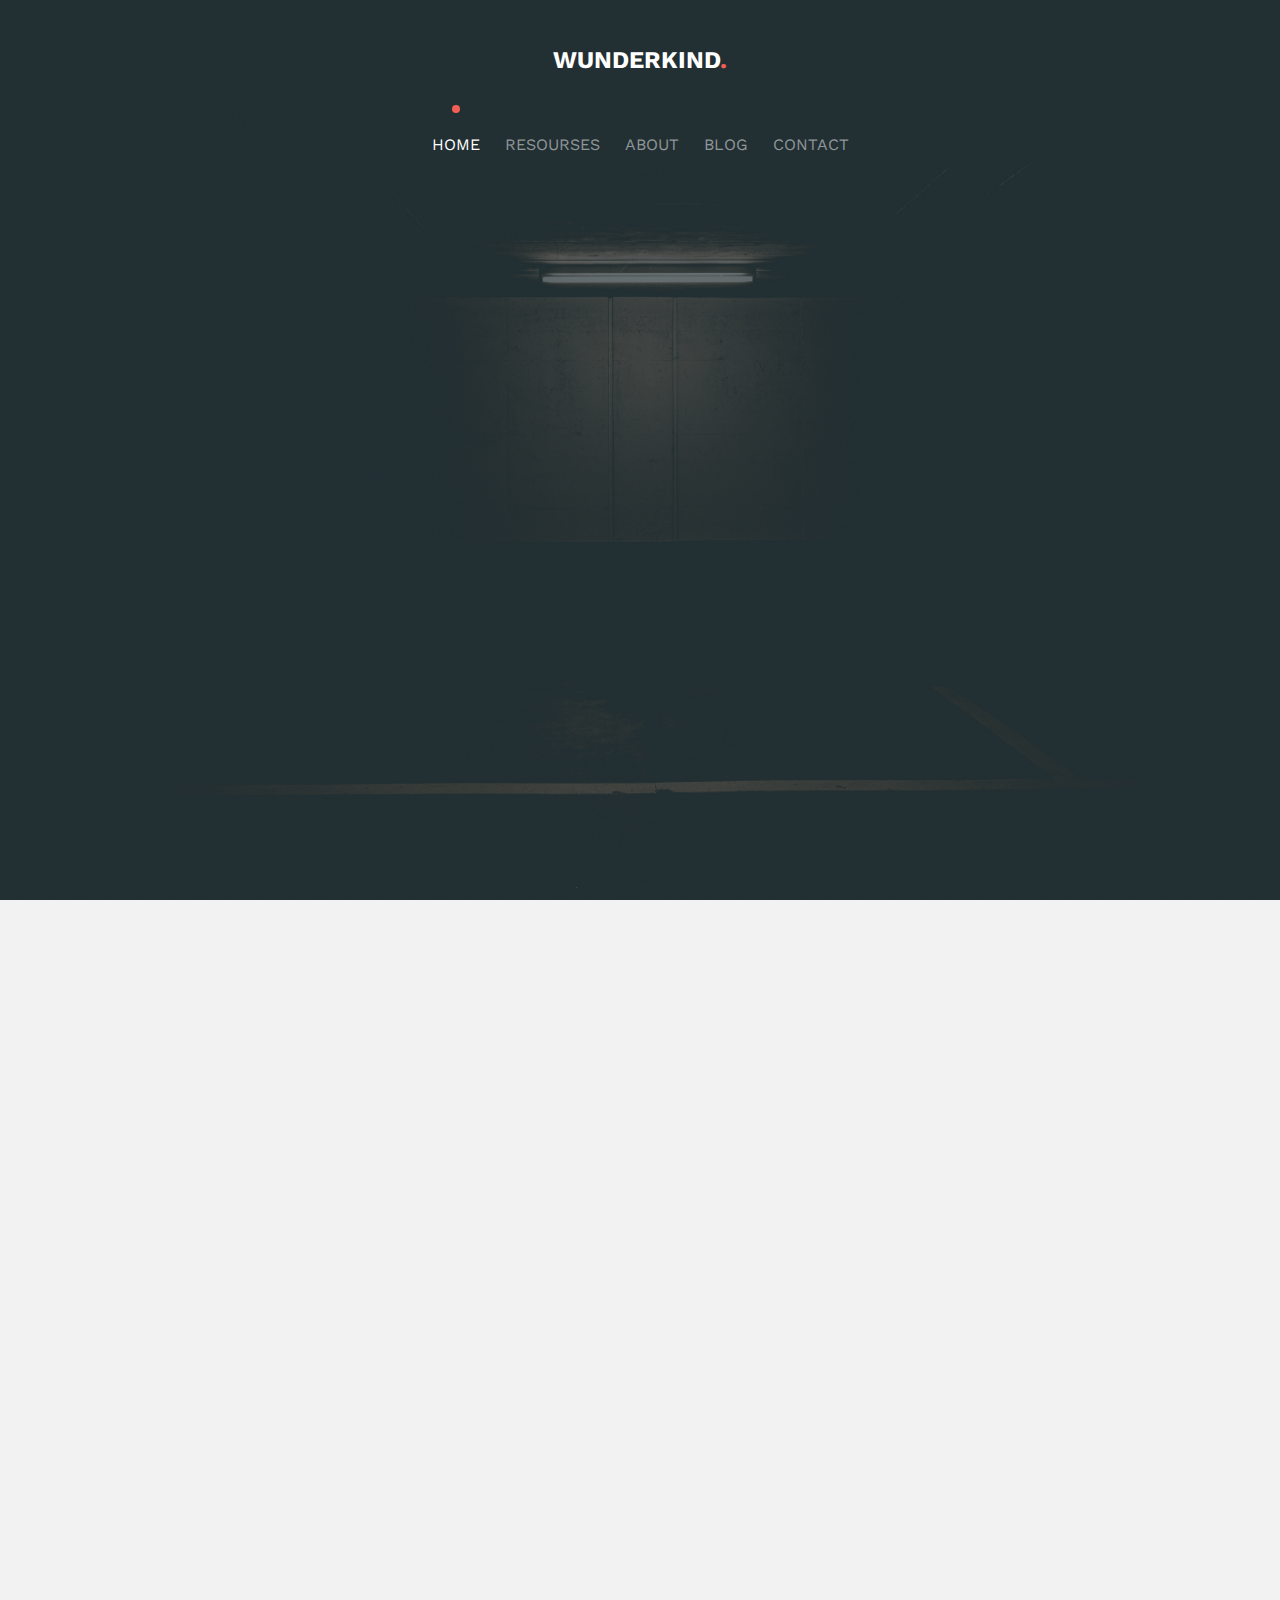
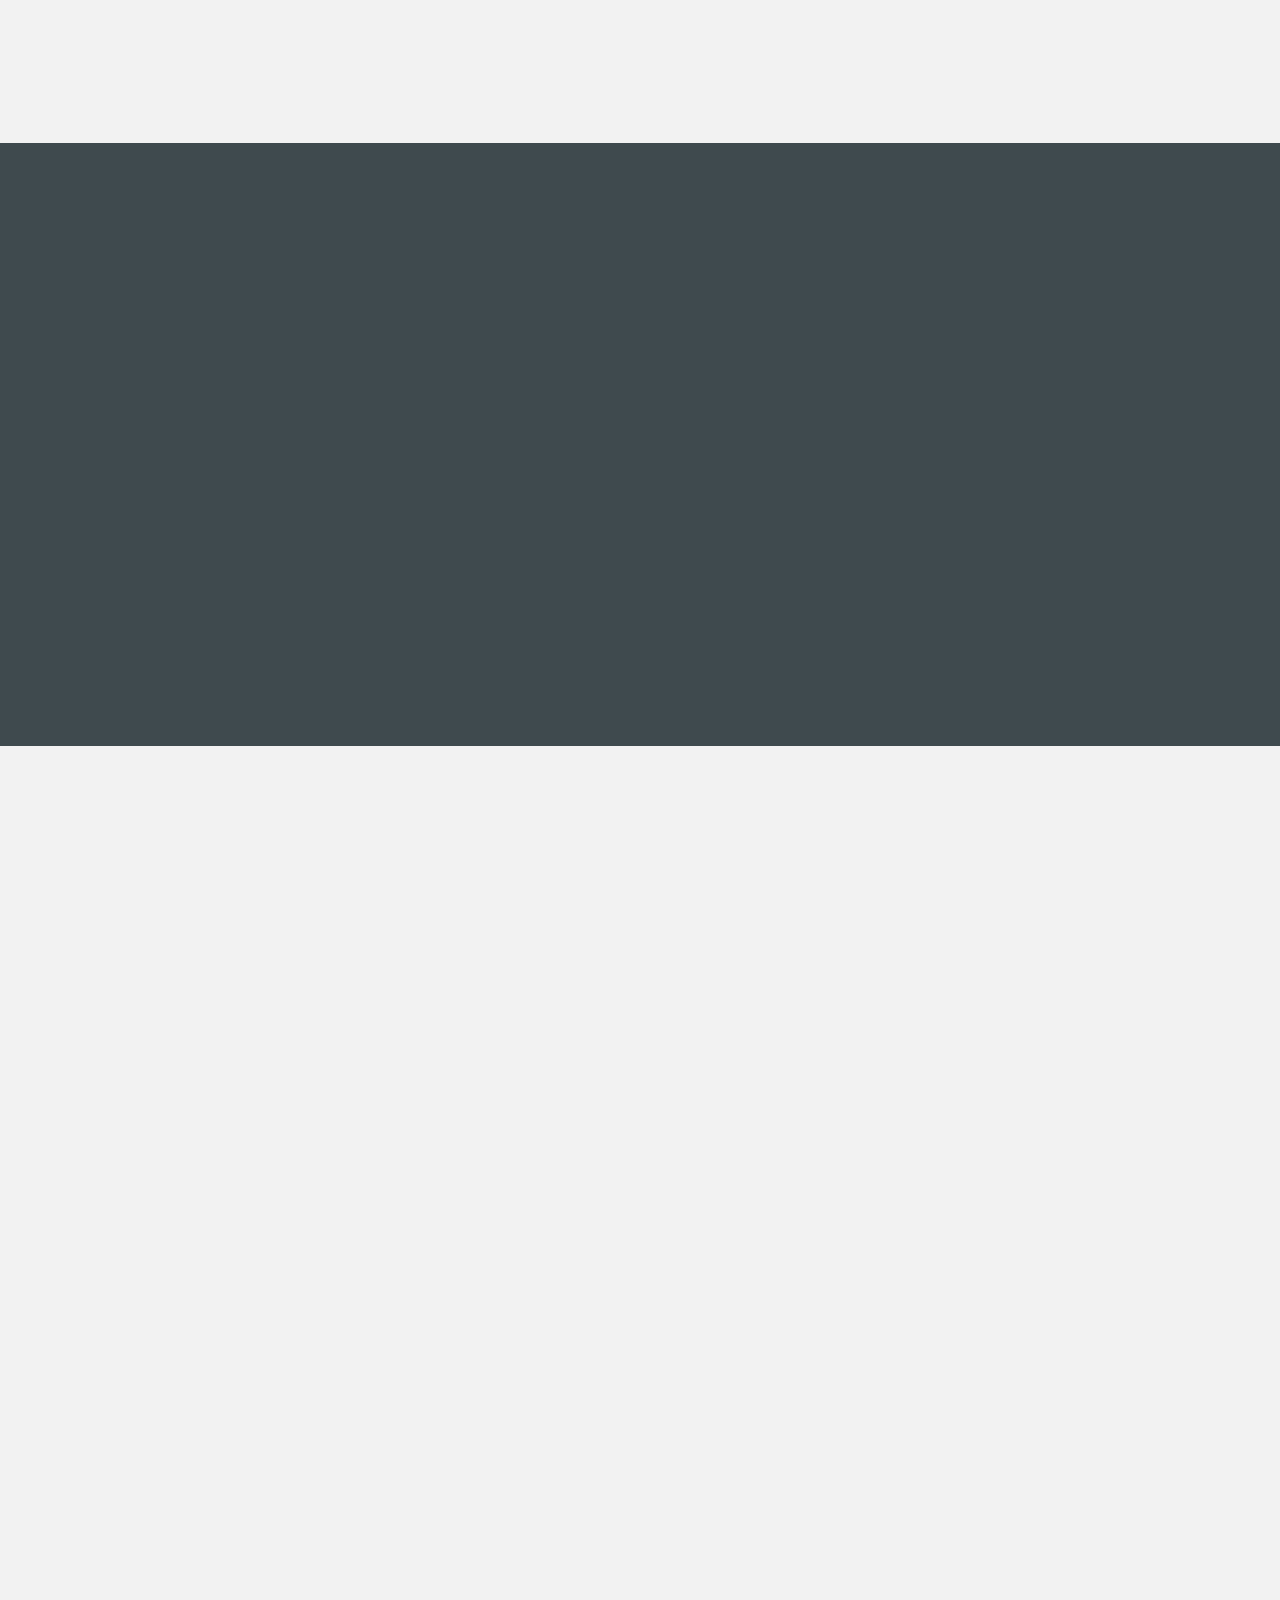
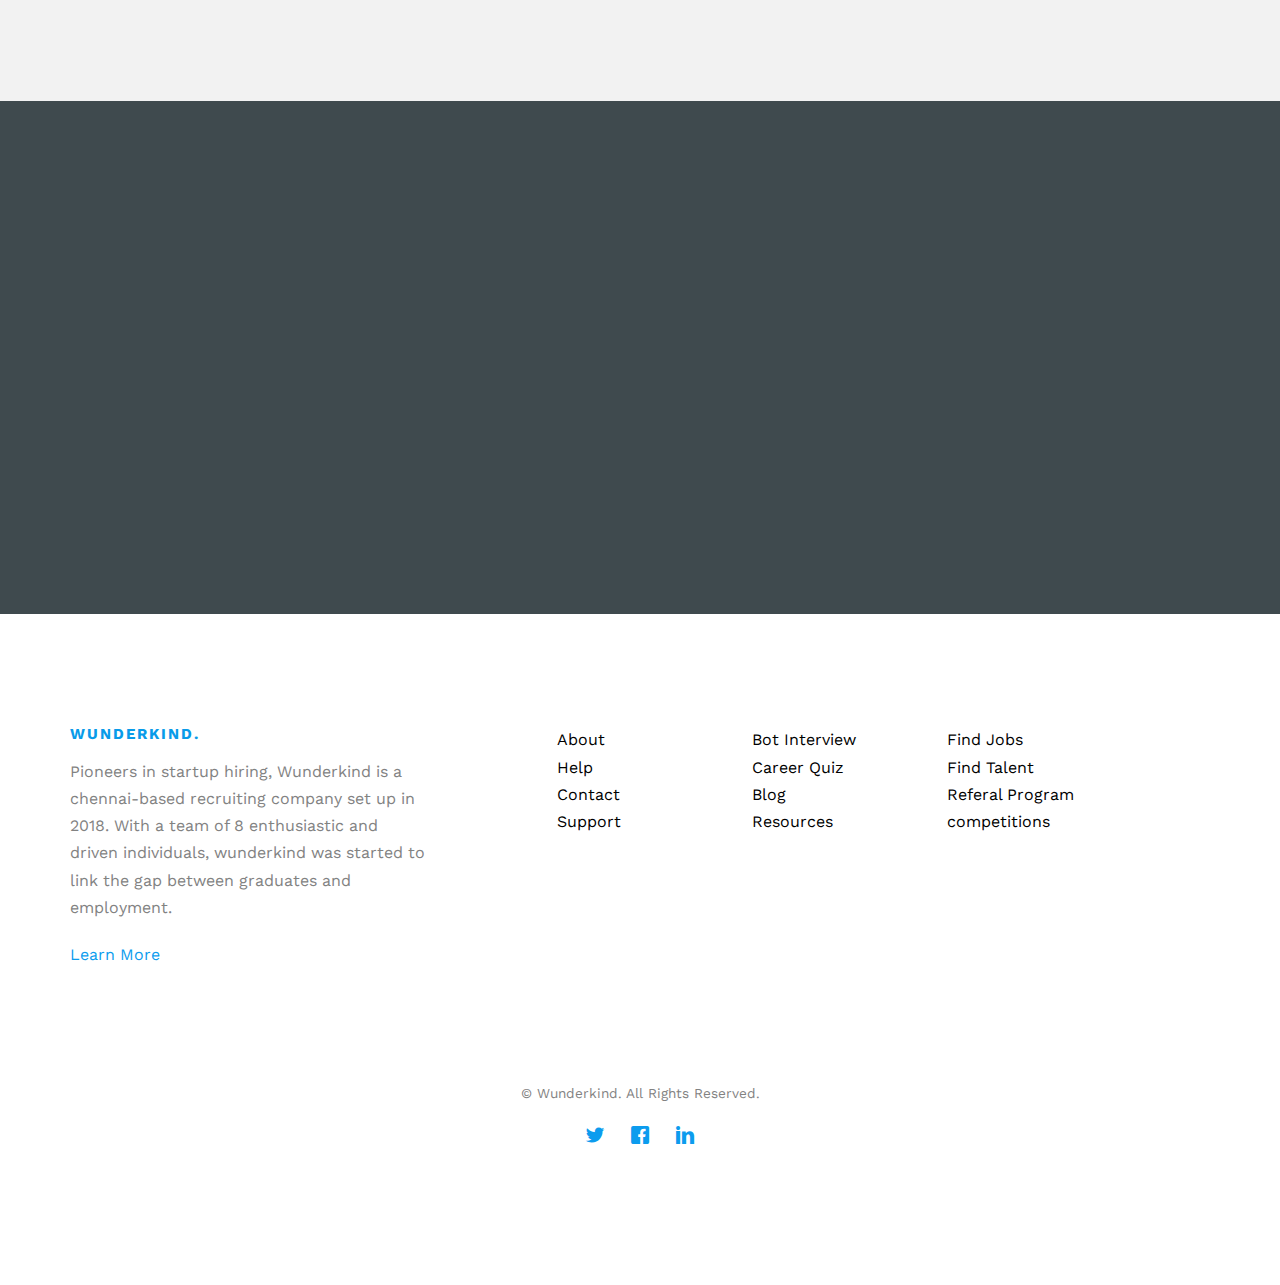
<file: index.html>
<!DOCTYPE HTML>
<html>
	<head>
	<meta charset="utf-8">
	<meta http-equiv="X-UA-Compatible" content="IE=edge">
	<title>Wunderkind &mdash; People. Process. Power.</title>
	<meta name="viewport" content="width=device-width, initial-scale=1">
	<meta name="description" content="Kick start you career now!" />
	<meta name="keywords" content="jobs, internships, placements" />
	<meta name="author" content="Wunderkind" />
	
	<!-- 
	//////////////////////////////////////////////////////

 
Wunderkind

	//////////////////////////////////////////////////////
	 -->

  	<!-- Facebook and Twitter integration -->
	<meta property="og:title" content=""/>
	<meta property="og:image" content=""/>
	<meta property="og:url" content=""/>
	<meta property="og:site_name" content=""/>
	<meta property="og:description" content=""/>
	<meta name="twitter:title" content="" />
	<meta name="twitter:image" content="" />
	<meta name="twitter:url" content="" />
	<meta name="twitter:card" content="" />

	<link href='https://fonts.googleapis.com/css?family=Work+Sans:400,300,600,400italic,700' rel='stylesheet' type='text/css'>
	
	<!-- Animate.css -->
	<link rel="stylesheet" href="css/animate.css">
	<!-- Icomoon Icon Fonts-->
	<link rel="stylesheet" href="css/icomoon.css">
	<!-- Bootstrap  -->
	<link rel="stylesheet" href="css/bootstrap.css">

	<!-- Magnific Popup -->
	<link rel="stylesheet" href="css/magnific-popup.css">

	<!-- Theme style  -->
	<link rel="stylesheet" href="css/style.css">

	<!-- Modernizr JS -->
	<script src="js/modernizr-2.6.2.min.js"></script>
	<!-- FOR IE9 below -->
	<!--[if lt IE 9]>
	<script src="js/respond.min.js"></script>
	<![endif]-->

	</head>
	<body>
		
	<div class="fh5co-loader"></div>
	
	<div id="page">
	<nav class="fh5co-nav" role="navigation">
		<div class="container">
			<div class="row">
				<div class="col-xs-12 text-center">
					<div id="fh5co-logo"><a href="index.html">Wunderkind<span>.</span></a></div>
				</div>
				<div class="col-xs-12 text-center menu-1">
					<ul>
						<li class="active"><a href="index.html">Home</a></li>
						<li><a href="resourses.html">Resourses</a></li>
						<li><a href="about.html">About</a></li>
						<li><a href="blog.html">Blog</a></li>
						<li><a href="contact.html">Contact</a></li>
					</ul>
				</div>
			</div>
			
		</div>
	</nav>

	<header id="fh5co-header" class="fh5co-cover" role="banner" style="background-image:url(images/img_bg_1.jpg);">
		<div class="overlay"></div>
		<div class="container">
			<div class="row">
				<div class="col-md-12 col-md-offset-0 text-center">
					<div class="display-t">
						<div class="display-tc animate-box" data-animate-effect="fadeInUp"><br>
						  <h1 class="mb30">WE PUT brilliant<br>
						    TALENTs TO WORK </h1>
							
							
						  <p>
								
							  	<a href="https://www.youtube.com/watch?v=dQw4w9WgXcQ#t=0m19s" target="_blank" class="btn btn-primary">Get Started</a> or 
								<a href="https://vimeo.com/45196609" class="link-watch popup-vimeo">Watch Video</a>
							</p>
						</div>
					</div>
				</div>
			</div>
		</div>
	</header>

	

	<div id="fh5co-services" class="fh5co-bg-section">
		<div class="container">
			<div class="row row-pb-md">
				<div class="col-md-8 col-md-offset-2 text-center animate-box" data-animate-effect="fadeInUp">
					<div class="fh5co-heading">
						<span></span>
						<h2>OUR MISSION</h2>
						<p>We exist to help people do their best work through the superior delivery of people, project and performance solutions</p>
					</div>
				</div>
			</div>
			<div class="row">
				<div class="col-md-4 col-sm-4 ">
					<div class="feature-center animate-box" data-animate-effect="fadeInUp">
						<span class="icon">
							<i class="icon-eye"></i>
						</span>
						<h3>PEOPLE</h3>
						<p>Full-time recruiting, consulting, and staff augmentation services focused on DELIVERY</p><br>
						<p><a href="#">Learn more</a></p>
					</div>
				</div>
				<div class="col-md-4 col-sm-4 ">
					<div class="feature-center animate-box" data-animate-effect="fadeInUp">
						<span class="icon">
							<i class="icon-command"></i>
						</span>
						<h3>PROJECTS</h3>
						<p>Project outsourcing, project management training, and project advisory focused on EXECUTION</p><br>
						<p><a href="#">Learn more</a></p>
					</div>
				</div>
				<div class="col-md-4 col-sm-4 ">
					<div class="feature-center animate-box" data-animate-effect="fadeInUp">
						<span class="icon">
							<i class="icon-power"></i>
						</span>
						<h3>PERFORMANCE</h3>
						<p>Organizational strategy, leadership development, culture transformation, and executive search focused on ENGAGEMENT</p>
						<p><a href="#">Learn more</a></p>
					</div>
				</div>
<div class="col-md-4 col-sm-4 "> </div>
				<div class="col-md-4 col-sm-4 "> </div>

			</div>
		</div>
	</div>
	
	<div id="fh5co-started">
		<div class="container">
			<div class="row animate-box">
				<div class="col-md-8 col-md-offset-2 text-center fh5co-heading">
					<span>Discover yourself</span>
					<h2>HAVE AN INTERVIEW WITH A BOT</h2>
					<p>Do you have what it takes to stand out from the crowd? Test your might and find out how you perform against our HR BOT</p>
					<a href="https://www.youtube.com/watch?v=dQw4w9WgXcQ#t=0m19s" target="_blank" class="btn btn-primary">Lets GO</a>
				</div>
			</div>
		</div>
	</div>


	


	

	<div id="fh5co-blog" class="fh5co-bg-section">
		<div class="container">
			<div class="row animate-box row-pb-md" data-animate-effect="fadeInUp">
				<div class="col-md-8 text-center fh5co-heading col-md-offset-2">
					<span>learn something new</span>
					<h2>WE’RE HERE TO SUPPORT YOU</h2>
					<p>Our blog offers career advice and hiring tips to equip you for your next interview.</p>
				</div>
			</div>
			<div class="row">
				<div class="col-md-4 col-sm-4 animate-box" data-animate-effect="fadeInUp">
					<div class="fh5co-post">
						<span class="fh5co-date">AUG. 3rd</span>
						<h3><a href="#">TOP 30 MOST ASKED INTERVIEW QUESTIONS</a></h3>
						<p>Improve your job game this summer by practicing these most asked interview questions...</p><br>
						<p class="author"><img src="images/person1.jpg" alt="sukumar varma"> <cite> Sukumar Varma</cite></p>
					</div>
				</div>
				<div class="col-md-4 col-sm-4 animate-box" data-animate-effect="fadeInUp">
					<div class="fh5co-post">
						<span class="fh5co-date">JUL. 23rd</span>
						<h3><a href="#">WHICH CAREER IS BEST FOR YOU?</a></h3>
						<p>Haven't decided on your carrer yet? Take this quiz to identify your strengths, work preferences...</p> 
						<br>
						<p class="author"><img src="images/person1.jpg" alt="sukumar varma"> <cite> Sukumar Varma</cite></p>
				  </div>
				</div>
				<div class="col-md-4 col-sm-4 animate-box" data-animate-effect="fadeInUp">
					<div class="fh5co-post">
						<span class="fh5co-date">aug. 7th</span>
						<h3><a href="#">How To Create A Killer CV That Gets You Hired!</a></h3>
						<p>If you've ever asked for feedback, you'll realise everyone has their own opinions on what makes a great CV. From my long ...</p>
						<p class="author"><img src="images/person1.jpg" alt="sukumar varma"> <cite> Sukumar Varma</cite></p>
					</div>
				</div>
			</div>
		</div>
	</div>

	<div id="fh5co-started">
		<div class="container">
			<div class="row animate-box">
				<div class="col-md-8 col-md-offset-2 text-center fh5co-heading">
					<span>Let's work together</span>
					<h2>Start Your Career</h2>
					<p>We swear on our finest bottle of scotch that we won't spam you :)</p>
					
					<p><button type="submit" class="btn btn-default">Get In Touch</button></p>
				</div>
			</div>
		</div>
	</div>

	<footer id="fh5co-footer" role="contentinfo">
		<div class="container">
			<div class="row row-pb-md">
				<div class="col-md-4 fh5co-widget ">
					<h3>Wunderkind.</h3>
					<p>Pioneers in startup hiring, Wunderkind is a chennai-based recruiting company set up in 2018. With a team of 8 enthusiastic and driven individuals, wunderkind was started to link the gap between graduates and employment. </p>
					<p><a href="about.html">Learn More</a></p>
				</div>
				<div class="col-md-2 col-sm-4 col-xs-6 col-md-push-1 ">
					<ul class="fh5co-footer-links">
						<li><a href="about.html">About</a></li>
						<li><a href="contact.html">Help</a></li>
						<li><a href="contact.html">Contact</a></li>
						<li><a href="contact.html">Support</a></li>
						
					</ul>
				</div>

				<div class="col-md-2 col-sm-4 col-xs-6 col-md-push-1 ">
					<ul class="fh5co-footer-links">
						<li><a href="#">Bot Interview</a></li>
						<li><a href="#">Career Quiz</a></li>
						<li><a href="blog.html">Blog</a></li>
						<li><a href="resourses.html">Resources</a></li>
						
					</ul>
				</div>

				<div class="col-md-2 col-sm-4 col-xs-6 col-md-push-1 ">
					<ul class="fh5co-footer-links">
						<li><a href="#">Find Jobs</a></li>
						<li><a href="#">Find Talent</a></li>
						<li><a href="#">Referal Program</a></li>
						<li><a href="#">competitions</a></li>
						
					</ul>
				</div>
			</div>

			<div class="row copyright">
				<div class="col-md-12 text-center">
					<p>
						<small class="block">&copy; Wunderkind. All Rights Reserved.</small>
					</p>
					<p>
						<ul class="fh5co-social-icons">
							<li><a href="#"><i class="icon-twitter"></i></a></li>
							<li><a href="#"><i class="icon-facebook"></i></a></li>
							<li><a href="#"><i class="icon-linkedin"></i></a></li>
							
						</ul>
					</p>
				</div>
			</div>

		</div>
	</footer>
        </div>

	<div class="gototop js-top">
		<a href="#" class="js-gotop"><i class="icon-arrow-up"></i></a>
	</div>
	
	<!-- jQuery -->
	<script src="js/jquery.min.js"></script>
	<!-- jQuery Easing -->
	<script src="js/jquery.easing.1.3.js"></script>
	<!-- Bootstrap -->
	<script src="js/bootstrap.min.js"></script>
	<!-- Waypoints -->
	<script src="js/jquery.waypoints.min.js"></script>
	<!-- countTo -->
	<script src="js/jquery.countTo.js"></script>
	<!-- Magnific Popup -->
	<script src="js/jquery.magnific-popup.min.js"></script>
	<script src="js/magnific-popup-options.js"></script>
	<!-- Main -->
	<script src="js/main.js"></script>

	</body>
</html>
</file>
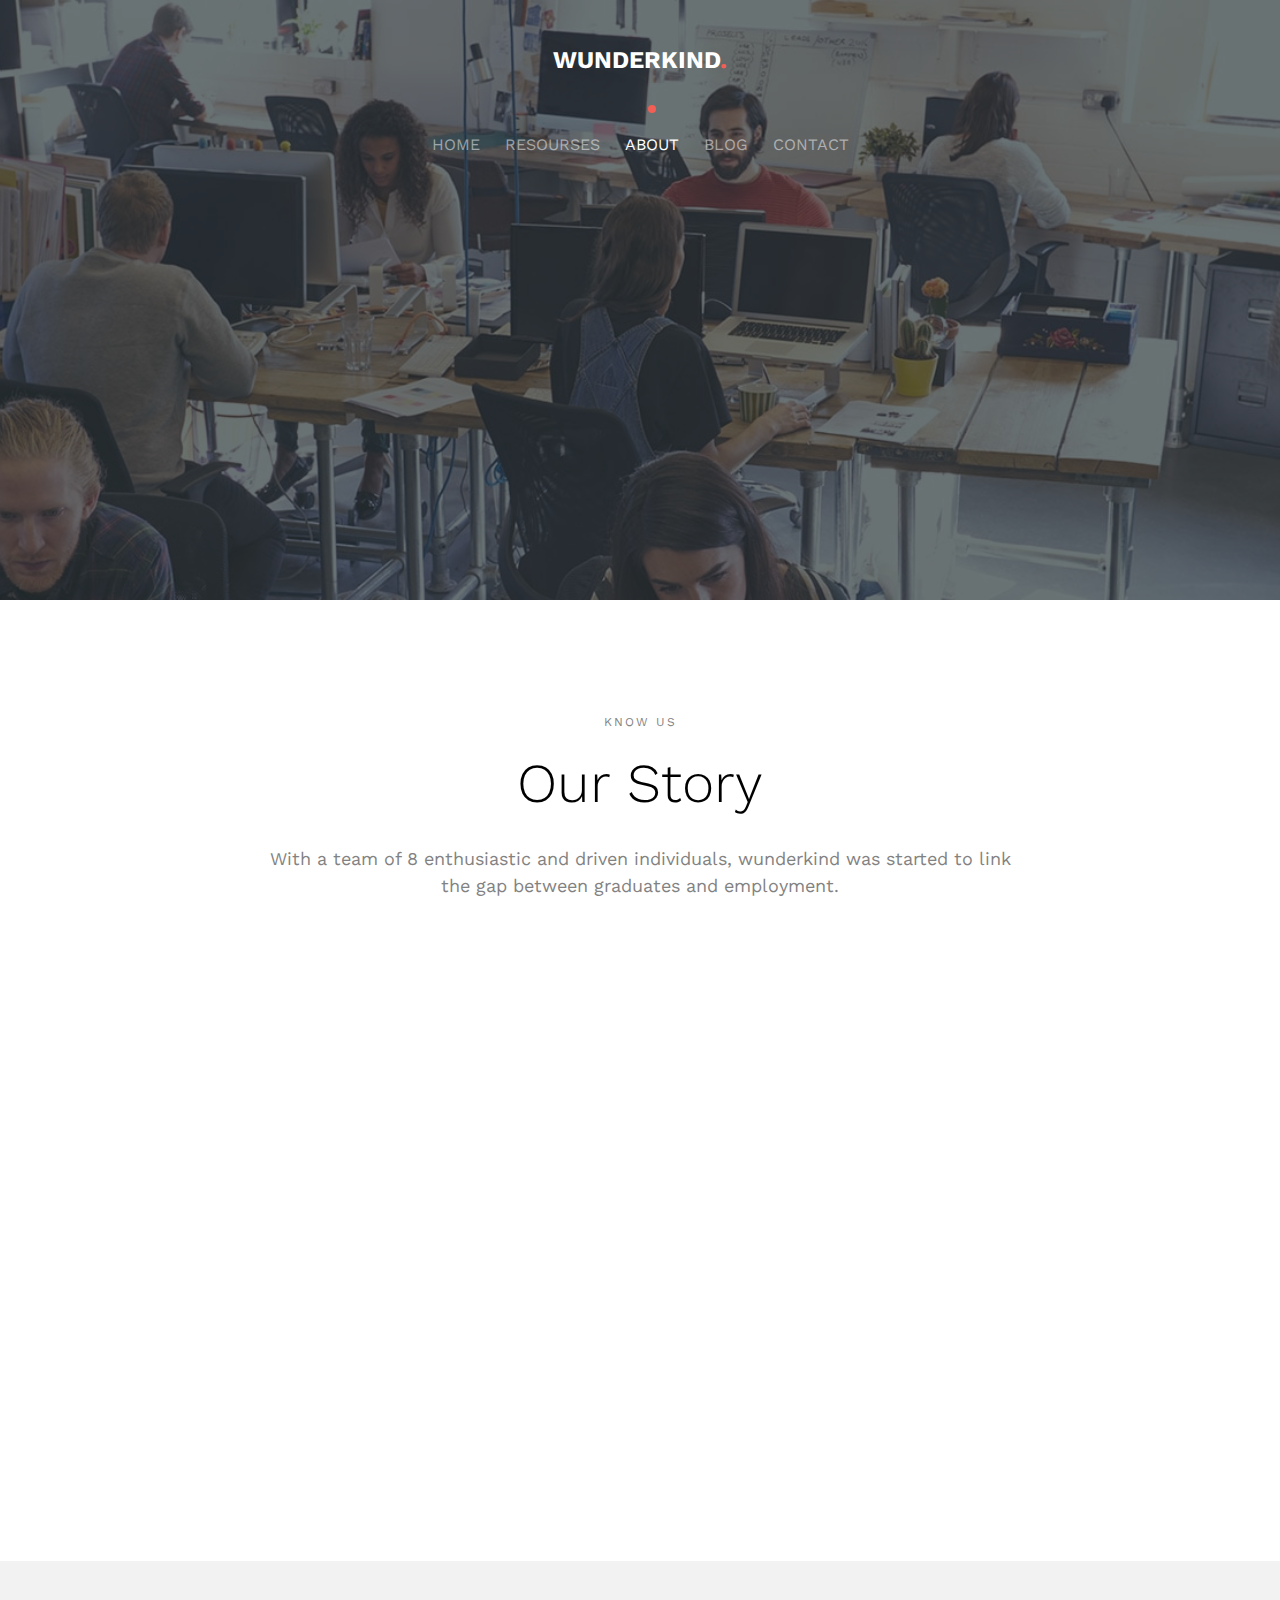
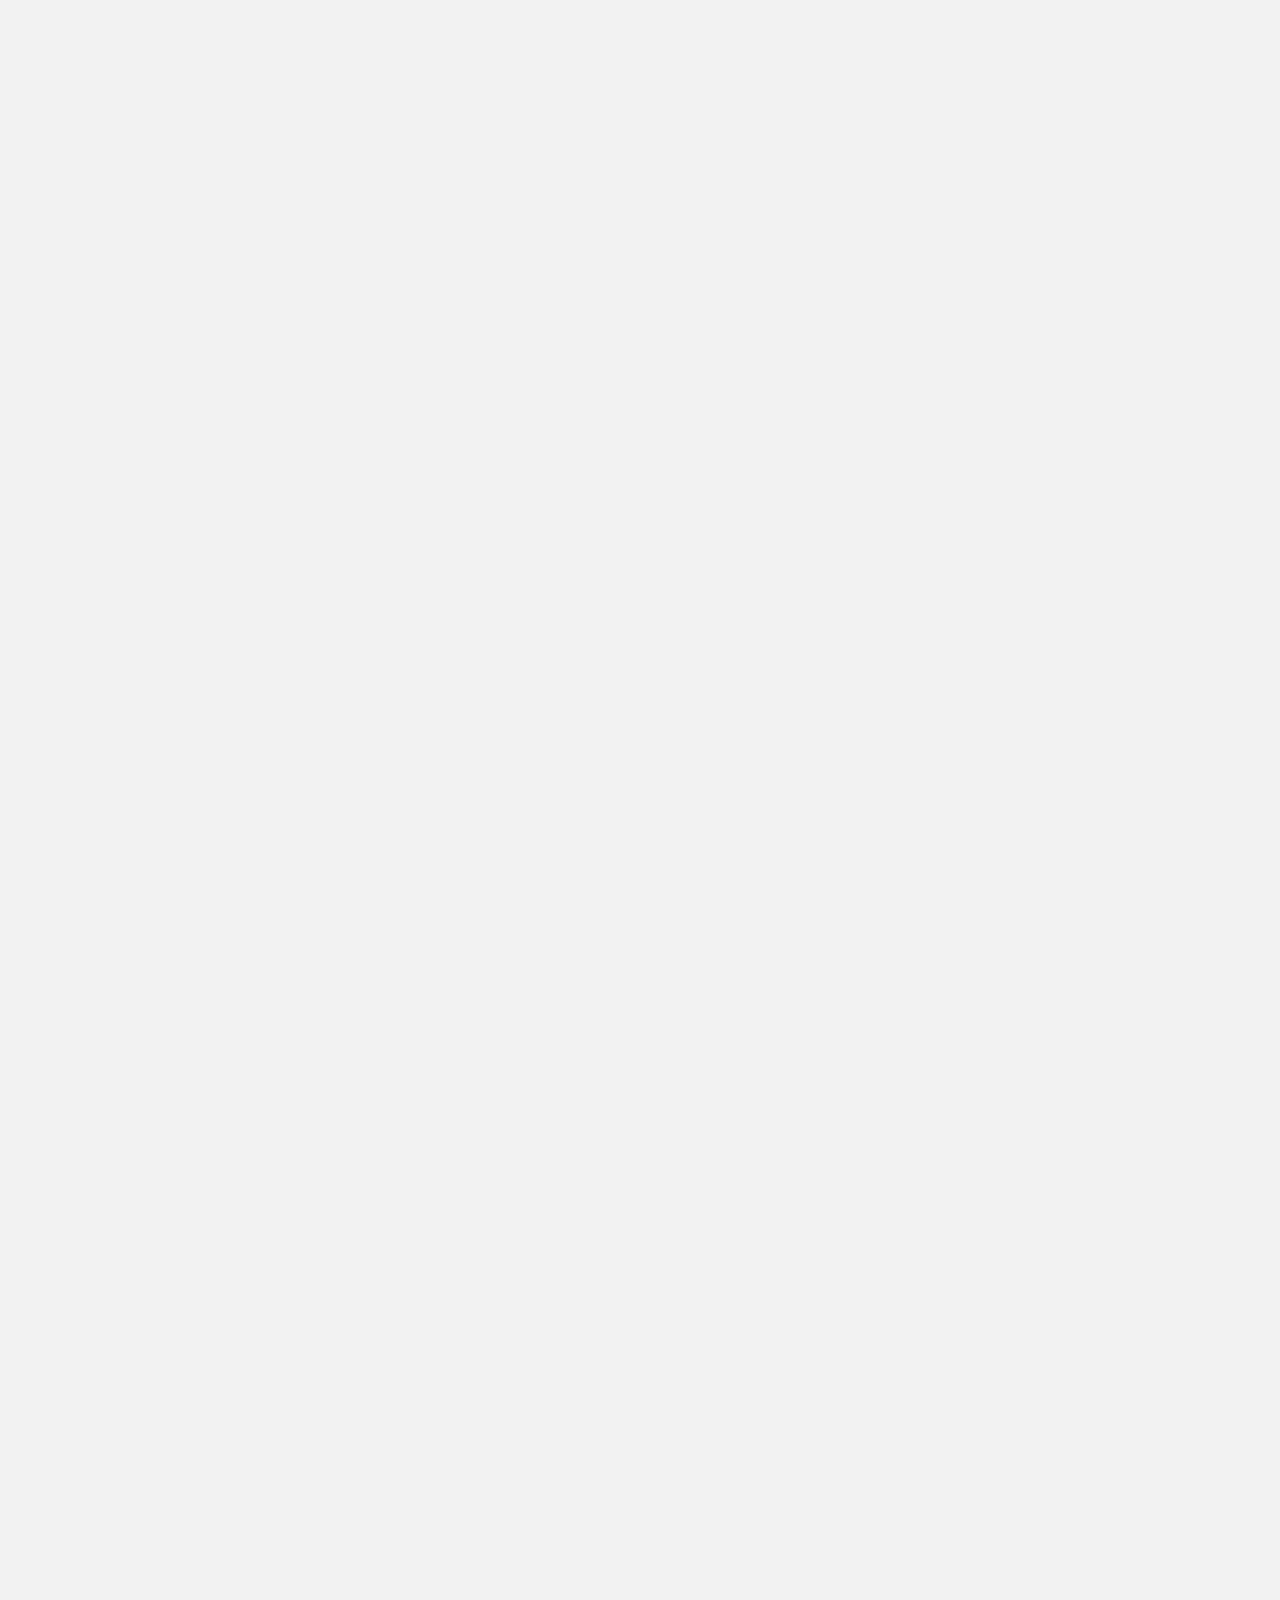
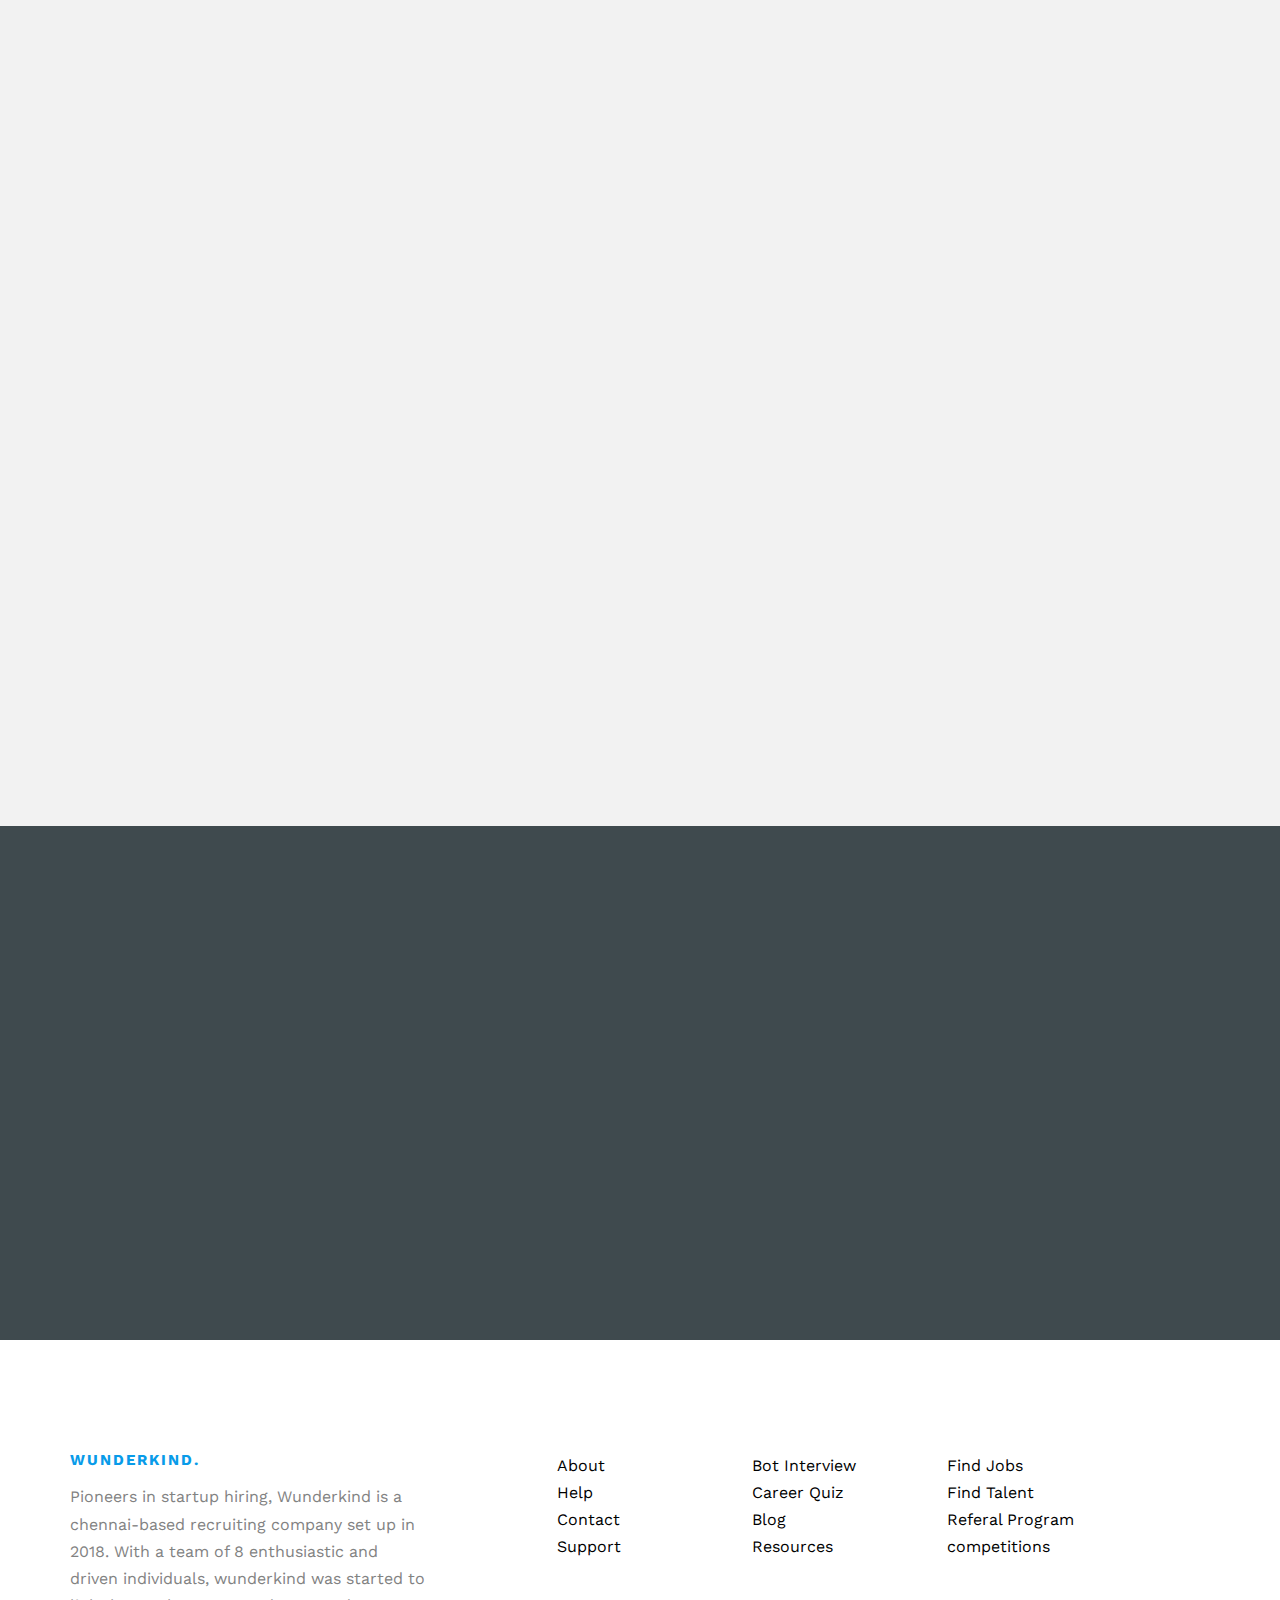
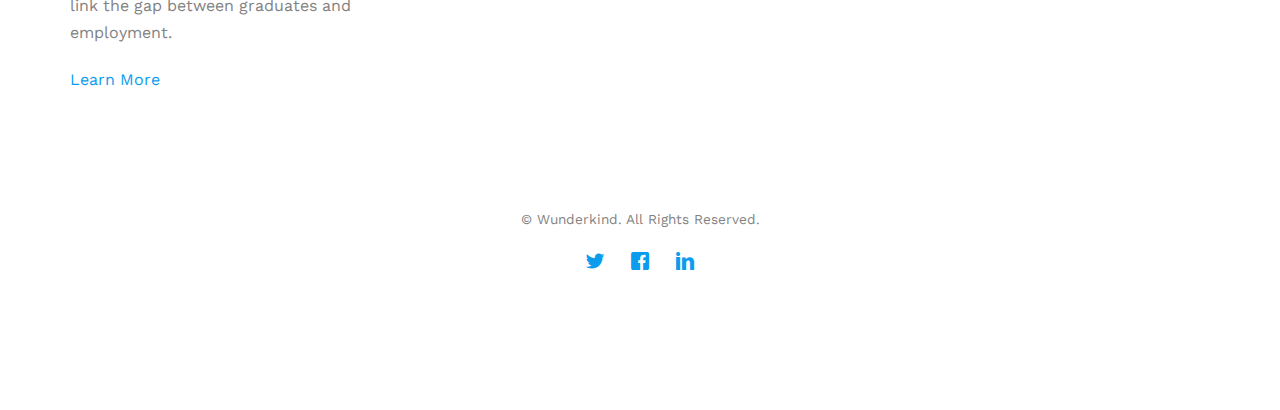
<file: about.html>
<!DOCTYPE HTML>
<html>
	<head>
	<meta charset="utf-8">
	<meta http-equiv="X-UA-Compatible" content="IE=edge">
	<title>Wunderkind &mdash; People. Process. Power.</title>
	<meta name="viewport" content="width=device-width, initial-scale=1">
	<meta name="description" content="Kick start you career now!" />
	<meta name="keywords" content="jobs, internships, placements" />
	<meta name="author" content="Wunderkind" />
	
	<!-- 
	//////////////////////////////////////////////////////

 
Wunderkind

	//////////////////////////////////////////////////////
	 -->

  	<!-- Facebook and Twitter integration -->
	<meta property="og:title" content=""/>
	<meta property="og:image" content=""/>
	<meta property="og:url" content=""/>
	<meta property="og:site_name" content=""/>
	<meta property="og:description" content=""/>
	<meta name="twitter:title" content="" />
	<meta name="twitter:image" content="" />
	<meta name="twitter:url" content="" />
	<meta name="twitter:card" content="" />

	<link href='https://fonts.googleapis.com/css?family=Work+Sans:400,300,600,400italic,700' rel='stylesheet' type='text/css'>
	
	<!-- Animate.css -->
	<link rel="stylesheet" href="css/animate.css">
	<!-- Icomoon Icon Fonts-->
	<link rel="stylesheet" href="css/icomoon.css">
	<!-- Bootstrap  -->
	<link rel="stylesheet" href="css/bootstrap.css">

	<!-- Magnific Popup -->
	<link rel="stylesheet" href="css/magnific-popup.css">

	<!-- Theme style  -->
	<link rel="stylesheet" href="css/style.css">

	<!-- Modernizr JS -->
	<script src="js/modernizr-2.6.2.min.js"></script>
	<!-- FOR IE9 below -->
	<!--[if lt IE 9]>
	<script src="js/respond.min.js"></script>
	<![endif]-->

	</head>
	<body>
		
	<div class="fh5co-loader"></div>
	
	<div id="page">
	<nav class="fh5co-nav" role="navigation">
		<div class="container">
			<div class="row">
				<div class="col-xs-12 text-center">
					<div id="fh5co-logo"><a href="index.html">Wunderkind<span>.</span></a></div>
				</div>
				<div class="col-xs-12 text-center menu-1">
					<ul>
						<li><a href="index.html">Home</a></li>
						<li><a href="resourses.html">Resourses</a></li>
						<li class="active"><a href="about.html">About</a></li>
						<li><a href="blog.html">Blog</a></li>
						<li><a href="contact.html">Contact</a></li>
					</ul>
				</div>
			</div>
			
		</div>
	</nav>

	<header id="fh5co-header" class="fh5co-cover fh5co-cover-sm" role="banner" style="background-image:url(images/about-header-1.jpg);" data-stellar-background-ratio="0.5">
            <div class="overlay"></div>
            <div class="container">
                <div class="row">
                    <div class="col-md-12 col-md-offset-0 text-center">
                        <div class="display-t">
                            <div class="display-tc animate-box" data-animate-effect="fadeInUp">
                                <h1 class="mb30"><br>About Us</h1>
                                <h4 class="mb30">We help great companies connect with amazing talent.</h4>
                            </div>
                        </div>
                    </div>
                </div>
            </div>
    </header>

	

	<div id="fh5co-about">
		<div class="container">
				<div class="row row-pb-md">
					<div class="col-md-8 col-md-offset-2 text-center fh5co-heading">
						<span>Know us</span>
						<h2>Our Story</h2>
						<p>With a team of 8 enthusiastic and driven individuals, wunderkind was started to link the gap between graduates and employment.</p>
					</div>
				</div>
				<div class="row row-pb-md animate-box">
					<div class="col-md-6 col-md-push-6">
						
						<div class="desc">
							<h3>Mission &amp; Vision</h3>
						  
							<p>Our vision is to recruit hardworking and aspiring students for our partner companies to encourage them and help them in applying their knowledge and skills in an environment that will promote their growth.</p>
                            <p>And, despite the hours of hard work that go into making each and every match, our ultimate commitment is to providing the best experience possible. Simply put, we’ll never refer a candidate to a job that doesn’t exactly match their experience and career goals, and we don’t offer our clients talent that won’t precisely fill their hiring and cultural needs.</p>
						</div>
					</div>
					<div class="col-md-6 col-md-pull-6">
						<img class="img-responsive" src="images/img_bg_1.jpg" alt="about">
					</div>
					
				</div>
			
		</div>
	</div>

	<div id="fh5co-team" class="fh5co-bg-section">
		<div class="container">
			<div class="row animate-box">
				<div class="col-md-8 col-md-offset-2 text-center fh5co-heading">
					<span>Productive Staff</span>
					<h2>Meet Our Team</h2>
					
				</div>
			</div>
			<div class="row">
				<div class="col-md-4 col-sm-4 animate-box" data-animate-effect="fadeIn">
					<div class="fh5co-staff">
						<img src="images/person1.jpg" alt="Free HTML5 Templates by gettemplates.co">
						<h3>Winston Sunny Abraham</h3>
						<p><font color="#bfbfbf">CEO, Finance</font>&nbsp;</p>
					  <ul class="fh5co-social-icons">
					    <li><a href="#"><i class="icon-facebook"></i></a></li>
							<li><a href="#"><i class="icon-twitter"></i></a></li>
							<li><a href="#"><i class="icon-dribbble"></i></a></li>
							<li><a href="#"><i class="icon-github"></i></a></li>
						</ul>
					</div>
				</div>
				<div class="col-md-4 col-sm-4 animate-box" data-animate-effect="fadeIn">
					<div class="fh5co-staff">
						<img src="images/person2.jpg" alt="Free HTML5 Templates by gettemplates.co">
					  <h3>Ashwin Ravichandran</h3>
						<strong class="role">CMO</strong>
						<ul class="fh5co-social-icons">
						  <li><a href="#"><i class="icon-facebook"></i></a></li>
							<li><a href="#"><i class="icon-twitter"></i></a></li>
							<li><a href="#"><i class="icon-dribbble"></i></a></li>
							<li><a href="#"><i class="icon-github"></i></a></li>
						</ul>
					</div>
				</div>
				<div class="col-md-4 col-sm-4 animate-box" data-animate-effect="fadeIn">
					<div class="fh5co-staff">
						<img src="images/person3.jpg" alt="Free HTML5 Templates by gettemplates.co">
						<h3> &nbsp;Arya Prabhakar</h3>
						<p><strong class="role">COO</strong></p>
					  <ul class="fh5co-social-icons">
					    <li><a href="#"><i class="icon-facebook"></i></a></li>
							<li><a href="#"><i class="icon-twitter"></i></a></li>
							<li><a href="#"><i class="icon-dribbble"></i></a></li>
							<li><a href="#"><i class="icon-github"></i></a></li>
						</ul>
					</div>
				</div>
			</div>
			<div class="row">
				<div class="col-md-4 col-sm-4 animate-box" data-animate-effect="fadeIn">
					<div class="fh5co-staff">
						<img src="images/person1.jpg" alt="Free HTML5 Templates by gettemplates.co">
					  <h3>Sanjana Raghuram</h3>
						<strong class="role">CTO</strong>
						<ul class="fh5co-social-icons">
						  <li><a href="#"><i class="icon-facebook"></i></a></li>
							<li><a href="#"><i class="icon-twitter"></i></a></li>
							<li><a href="#"><i class="icon-dribbble"></i></a></li>
							<li><a href="#"><i class="icon-github"></i></a></li>
					  </ul>
				  </div>
				</div>
				<div class="col-md-4 col-sm-4 animate-box" data-animate-effect="fadeIn">
					<div class="fh5co-staff">
						<img src="images/person2.jpg" alt="Free HTML5 Templates by gettemplates.co">
					  <h3>Sukumar Varma</h3>
						<strong class="role">CPO</strong>
						<ul class="fh5co-social-icons">
						  <li><a href="#"><i class="icon-facebook"></i></a></li>
							<li><a href="#"><i class="icon-twitter"></i></a></li>
							<li><a href="#"><i class="icon-dribbble"></i></a></li>
							<li><a href="#"><i class="icon-github"></i></a></li>
					  </ul>
				  </div>
				</div>
				<div class="col-md-4 col-sm-4 animate-box" data-animate-effect="fadeIn">
					<div class="fh5co-staff">
						<img src="images/person3.jpg" alt="Free HTML5 Templates by gettemplates.co">
					  <h3>Alifiya Kothari</h3>
						<strong class="role">HRM</strong>
						<ul class="fh5co-social-icons">
						  <li><a href="#"><i class="icon-facebook"></i></a></li>
							<li><a href="#"><i class="icon-twitter"></i></a></li>
							<li><a href="#"><i class="icon-dribbble"></i></a></li>
							<li><a href="#"><i class="icon-github"></i></a></li>
					  </ul>
				  </div>
				</div>
			</div>
		  <div class="row">
				<div class="col-md-4 col-sm-4 animate-box" data-animate-effect="fadeIn">
					<div class="fh5co-staff">
						<img src="images/person1.jpg" alt="Free HTML5 Templates by gettemplates.co">
					  <h3>Jaishree Suresh</h3>
						<strong class="role">EM</strong>
						<ul class="fh5co-social-icons">
						  <li><a href="#"><i class="icon-facebook"></i></a></li>
							<li><a href="#"><i class="icon-twitter"></i></a></li>
							<li><a href="#"><i class="icon-dribbble"></i></a></li>
							<li><a href="#"><i class="icon-github"></i></a></li>
					  </ul>
				  </div>
				</div>
			<div class="col-md-4 col-sm-4 animate-box" data-animate-effect="fadeIn">
					<div class="fh5co-staff">
						<img src="images/person2.jpg" alt="Free HTML5 Templates by gettemplates.co">
					  <h3>Mayank Sakaria</h3>
						<strong class="role">PRM</strong>
						<ul class="fh5co-social-icons">
						  <li><a href="#"><i class="icon-facebook"></i></a></li>
							<li><a href="#"><i class="icon-twitter"></i></a></li>
							<li><a href="#"><i class="icon-dribbble"></i></a></li>
							<li><a href="#"><i class="icon-github"></i></a></li>
					  </ul>
			  </div>
			  </div>
</div>
		</div>
	</div>
	
	

	<div id="fh5co-testimonial" class="fh5co-bg-section">
		<div class="container">
			<div class="row animate-box row-pb-md">
				<div class="col-md-8 col-md-offset-2 text-center fh5co-heading">
					<span>You deserved happiness</span>
					<h2>Happy Clients</h2>
				</div>
			</div>
			<div class="row">
				<div class="col-md-6 animate-box">
					<div class="testimonial">
						<blockquote>
							<p>&ldquo;Facilis ipsum reprehenderit nemo molestias. Aut cum mollitia reprehenderit. Eos cumque dicta adipisci architecto culpa amet.&rdquo;</p>
							<p class="author"> <img src="images/person1.jpg" alt="Deepak Eshvar"> <cite>— Deepak Eshvar</cite></p>
						</blockquote>
					</div>

					<div class="testimonial">
						<blockquote>
							<p>&ldquo;Dignissimos asperiores vitae velit veniam totam fuga molestias accusamus alias autem provident. Odit ab aliquam dolor eius. Facilis ipsum reprehenderit nemo molestias. Aut cum mollitia reprehenderit. Eos cumque dicta adipisci architecto culpa amet.&rdquo;</p>
							<p class="author"><img src="images/person2.jpg" alt="Peter Parker"> <cite>— Peter Parker</cite></p>
						</blockquote>
					</div>
				</div>

				<div class="col-md-6 animate-box">
					<div class="testimonial">
						<blockquote>
							<p>&ldquo;Dignissimos asperiores vitae velit veniam totam fuga molestias accusamus alias autem provident. Odit ab aliquam dolor eius. Facilis ipsum reprehenderit nemo molestias. Aut cum mollitia reprehenderit. Eos cumque dicta adipisci architecto culpa amet.&rdquo;</p>
							<p class="author"><img src="images/person3.jpg" alt="Bruce Wayne"> <cite>— Bruce Wayne</cite></p>
						</blockquote>
					</div>

					<div class="testimonial">
						<blockquote>
							<p>&ldquo;Facilis ipsum reprehenderit nemo molestias. Aut cum mollitia reprehenderit. Eos cumque dicta adipisci architecto culpa amet.&rdquo;</p>
							<p class="author"><img src="images/person1.jpg" alt="Joevin Sathya"> <cite>— Joevin Sathya</cite></p>
						</blockquote>
					</div>

				</div>

				

			</div>
		</div>
	</div>


	
	<div id="fh5co-started">
		<div class="container">
			<div class="row animate-box">
				<div class="col-md-8 col-md-offset-2 text-center fh5co-heading">
					<span>Let's work together</span>
					<h2>Start Your Career</h2>
					<p>We swear on our finest bottle of scotch that we won't spam you :)</p>
					
					<p><button type="submit" class="btn btn-default">Get In Touch</button></p>
				</div>
			</div>
		</div>
	</div>

	<footer id="fh5co-footer" role="contentinfo">
		<div class="container">
			<div class="row row-pb-md">
				<div class="col-md-4 fh5co-widget ">
					<h3>Wunderkind.</h3>
					<p>Pioneers in startup hiring, Wunderkind is a chennai-based recruiting company set up in 2018. With a team of 8 enthusiastic and driven individuals, wunderkind was started to link the gap between graduates and employment. </p>
					<p><a href="about.html">Learn More</a></p>
				</div>
				<div class="col-md-2 col-sm-4 col-xs-6 col-md-push-1 ">
					<ul class="fh5co-footer-links">
						<li><a href="about.html">About</a></li>
						<li><a href="contact.html">Help</a></li>
						<li><a href="contact.html">Contact</a></li>
						<li><a href="contact.html">Support</a></li>
						
					</ul>
				</div>

				<div class="col-md-2 col-sm-4 col-xs-6 col-md-push-1 ">
					<ul class="fh5co-footer-links">
						<li><a href="#">Bot Interview</a></li>
						<li><a href="#">Career Quiz</a></li>
						<li><a href="blog.html">Blog</a></li>
						<li><a href="resourses.html">Resources</a></li>
						
					</ul>
				</div>

				<div class="col-md-2 col-sm-4 col-xs-6 col-md-push-1 ">
					<ul class="fh5co-footer-links">
						<li><a href="#">Find Jobs</a></li>
						<li><a href="#">Find Talent</a></li>
						<li><a href="#">Referal Program</a></li>
						<li><a href="#">competitions</a></li>
						
					</ul>
				</div>
			</div>

			<div class="row copyright">
				<div class="col-md-12 text-center">
					<p>
						<small class="block">&copy; Wunderkind. All Rights Reserved.</small>
					</p>
					<p>
						<ul class="fh5co-social-icons">
							<li><a href="#"><i class="icon-twitter"></i></a></li>
							<li><a href="#"><i class="icon-facebook"></i></a></li>
							<li><a href="#"><i class="icon-linkedin"></i></a></li>
							
						</ul>
					</p>
				</div>
			</div>

		</div>
	</footer>
        </div>

	<div class="gototop js-top">
		<a href="#" class="js-gotop"><i class="icon-arrow-up"></i></a>
	</div>
	
	<!-- jQuery -->
	<script src="js/jquery.min.js"></script>
	<!-- jQuery Easing -->
	<script src="js/jquery.easing.1.3.js"></script>
	<!-- Bootstrap -->
	<script src="js/bootstrap.min.js"></script>
	<!-- Waypoints -->
	<script src="js/jquery.waypoints.min.js"></script>
	<!-- countTo -->
	<script src="js/jquery.countTo.js"></script>
	<!-- Magnific Popup -->
	<script src="js/jquery.magnific-popup.min.js"></script>
	<script src="js/magnific-popup-options.js"></script>
	<!-- Main -->
	<script src="js/main.js"></script>

	</body>
</html>
</file>
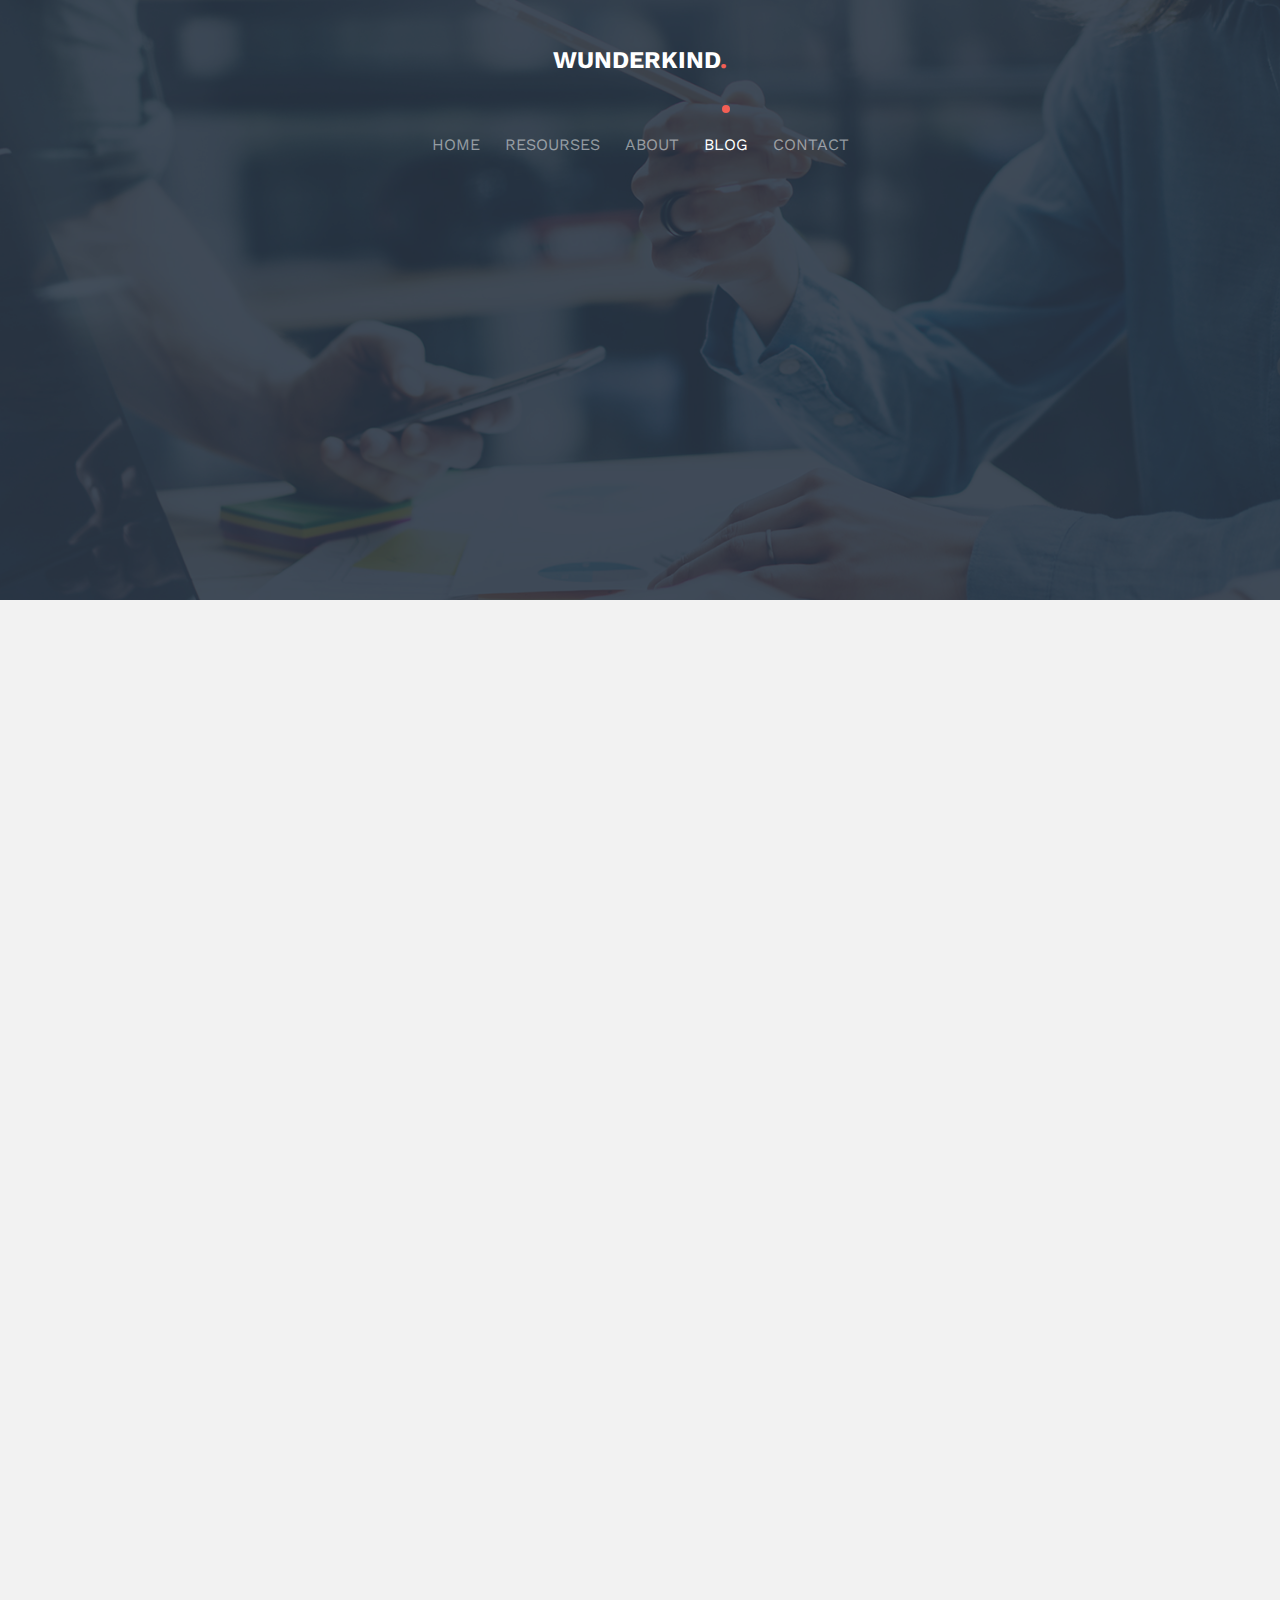
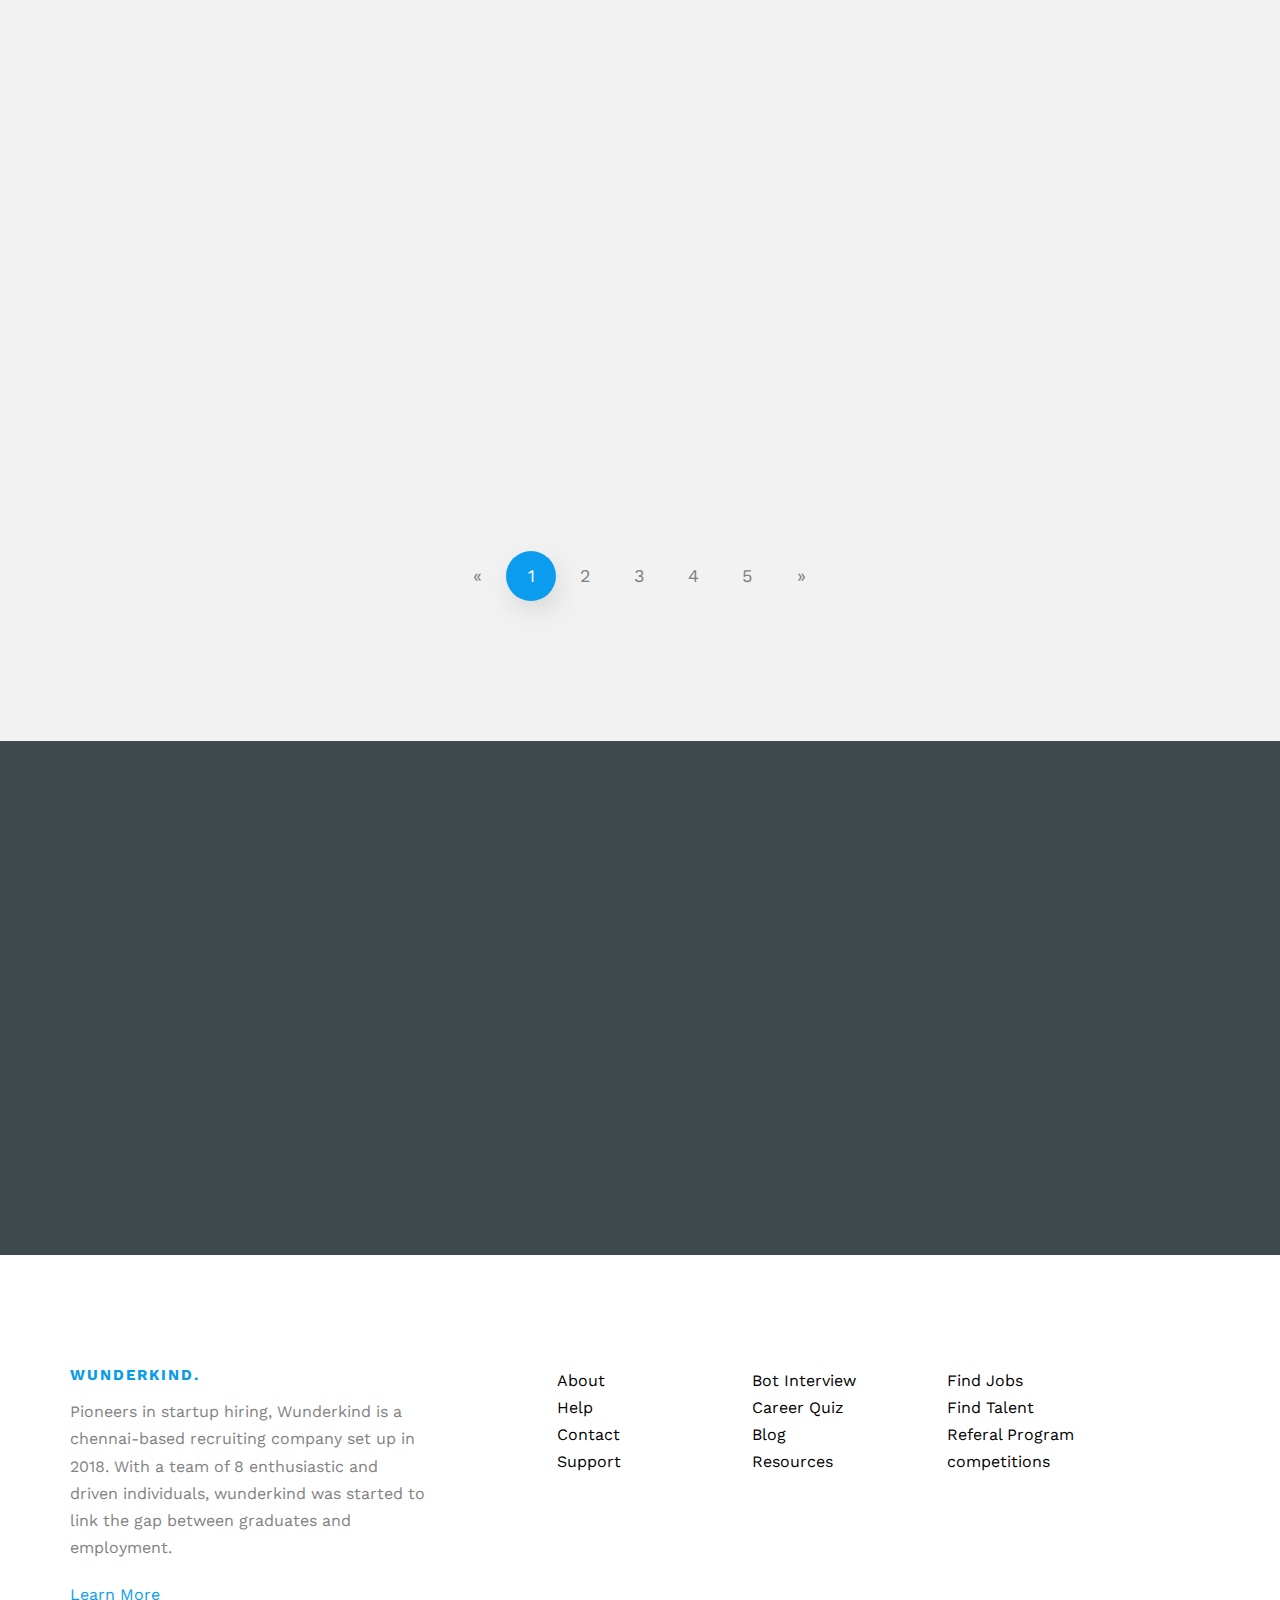
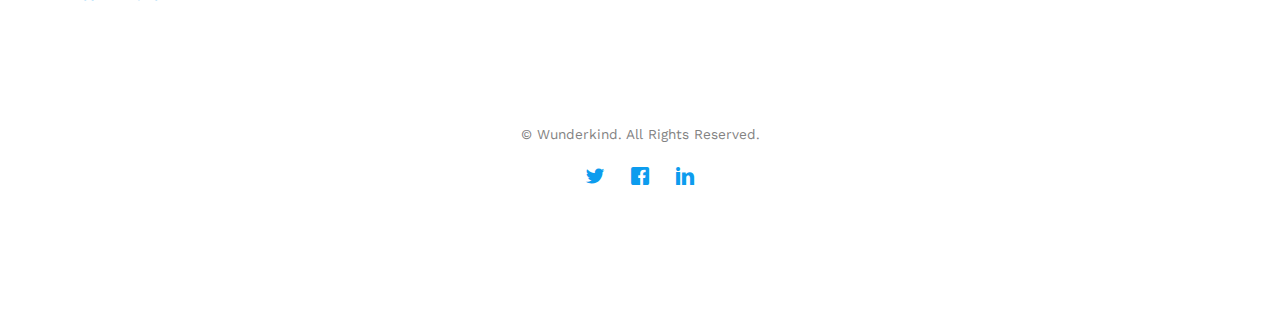
<file: blog.html>
<!DOCTYPE HTML>
<html>

<head>
    <meta charset="utf-8">
	<meta http-equiv="X-UA-Compatible" content="IE=edge">
	<title>Wunderkind &mdash; People. Process. Power.</title>
	<meta name="viewport" content="width=device-width, initial-scale=1">
	<meta name="description" content="Kick start you career now!" />
	<meta name="keywords" content="jobs, internships, placements" />
	<meta name="author" content="Wunderkind" />
	
	<!-- 
	//////////////////////////////////////////////////////

 
Wunderkind

	//////////////////////////////////////////////////////
	 -->

    <!-- Facebook and Twitter integration -->
    <meta property="og:title" content="" />
    <meta property="og:image" content="" />
    <meta property="og:url" content="" />
    <meta property="og:site_name" content="" />
    <meta property="og:description" content="" />
    <meta name="twitter:title" content="" />
    <meta name="twitter:image" content="" />
    <meta name="twitter:url" content="" />
    <meta name="twitter:card" content="" />

    <link href='https://fonts.googleapis.com/css?family=Work+Sans:400,300,600,400italic,700' rel='stylesheet' type='text/css'>

    <!-- Animate.css -->
    <link rel="stylesheet" href="css/animate.css">
    <!-- Icomoon Icon Fonts-->
    <link rel="stylesheet" href="css/icomoon.css">
    <!-- Bootstrap  -->
    <link rel="stylesheet" href="css/bootstrap.css">

    <!-- Magnific Popup -->
    <link rel="stylesheet" href="css/magnific-popup.css">

    <!-- Theme style  -->
    <link rel="stylesheet" href="css/style.css">

    <!-- Modernizr JS -->
    <script src="js/modernizr-2.6.2.min.js"></script>
    <!-- FOR IE9 below -->
    <!--[if lt IE 9]>
	<script src="js/respond.min.js"></script>
	<![endif]-->

</head>

<body>

    <div class="fh5co-loader"></div>

    <div id="page">
        <nav class="fh5co-nav" role="navigation">
            <div class="container">
                <div class="row">
                    <div class="col-xs-12 text-center">
                        <div id="fh5co-logo"><a href="index.html">Wunderkind<span>.</span></a></div>
                    </div>
                    <div class="col-xs-12 text-center menu-1">
                        <ul>
                            <li><a href="index.html">Home</a></li>
                            <li><a href="resourses.html">Resourses</a></li>
                            <li><a href="about.html">About</a></li>
                            <li class="active"><a href="blog.html">Blog</a></li>
                            <li><a href="contact.html">Contact</a></li>
                        </ul>
                    </div>
                </div>

            </div>
        </nav>

        <header id="fh5co-header" class="fh5co-cover fh5co-cover-sm" role="banner" style="background-image:url(images/Blogs-banner.jpg);" data-stellar-background-ratio="0.5">
            <div class="overlay"></div>
            <div class="container">
                <div class="row">
                    <div class="col-md-12 col-md-offset-0 text-center">
                        <div class="display-t">
                            <div class="display-tc animate-box" data-animate-effect="fadeInUp">
                                <h1 class="mb30"><br>We Blog</h1>
                                <h4 class="mb30">Career advice and hiring tips for amatures and professionals.</h4>
                            </div>
                        </div>
                    </div>
                </div>
            </div>
        </header>



        <div id="fh5co-blog" class="fh5co-bg-section">
            <div class="container">
                <div class="row animate-box row-pb-md" data-animate-effect="fadeInUp">
                    <div class="col-md-8 col-md-offset-2 text-center fh5co-heading">
                        <span>Thoughts &amp; Ideas</span>
                        <h2>Our Blog</h2>
                        <p>We're always growing our website resources to stay at the bleeding edge of the industry, and we'd like you to be there with us.</p>
                    </div>
                </div>
                <div class="row">
                    <div class="col-md-4 col-sm-4 animate-box" data-animate-effect="fadeInUp">
                        <div class="fh5co-post">
                            <span class="fh5co-date">Aug. 12th</span>
                            <h3><a href="#">Most Asked Interview Questions</a></h3>
                            <p>Facilis ipsum reprehenderit nemo molestias. Aut cum mollitia reprehenderit. Eos cumque dicta adipisci architecto culpa amet.</p>
                            <p class="author"><img src="images/person1.jpg" alt="sukumar"> <cite> Sukumar Varma</cite></p>
                        </div>
                    </div>
                    <div class="col-md-4 col-sm-4 animate-box" data-animate-effect="fadeInUp">
                        <div class="fh5co-post">
                            <span class="fh5co-date">Aug. 23rd</span>
                            <h3><a href="#">Most Asked Interview Questions</a></h3>
                            <p>Facilis ipsum reprehenderit nemo molestias. Aut cum mollitia reprehenderit. Eos cumque dicta adipisci architecto culpa amet.</p>
                            <p class="author"><img src="images/person1.jpg" alt="sukumar"> <cite> Sukumar Varma</cite></p>
                        </div>
                    </div>
                    <div class="col-md-4 col-sm-4 animate-box" data-animate-effect="fadeInUp">
                        <div class="fh5co-post">
                            <span class="fh5co-date">Aug. 24th</span>
                            <h3><a href="#">Most Asked Interview Questions</a></h3>
                            <p>Facilis ipsum reprehenderit nemo molestias. Aut cum mollitia reprehenderit. Eos cumque dicta adipisci architecto culpa amet.</p>
                            <p class="author"><img src="images/person1.jpg" alt="sukumar"> <cite> Sukumar Varma</cite></p>
                        </div>
                    </div>

                    <div class="col-md-4 col-sm-4 animate-box" data-animate-effect="fadeInUp">
                        <div class="fh5co-post">
                            <span class="fh5co-date">Aug. 12th</span>
                            <h3><a href="#">Most Asked Interview Questions</a></h3>
                            <p>Facilis ipsum reprehenderit nemo molestias. Aut cum mollitia reprehenderit. Eos cumque dicta adipisci architecto culpa amet.</p>
                            <p class="author"><img src="images/person1.jpg" alt="sukumar"> <cite> Sukumar Varma</cite></p>
                        </div>
                    </div>
                    <div class="col-md-4 col-sm-4 animate-box" data-animate-effect="fadeInUp">
                        <div class="fh5co-post">
                            <span class="fh5co-date">Aug. 23rd</span>
                            <h3><a href="#">Most Asked Interview Questions</a></h3>
                            <p>Facilis ipsum reprehenderit nemo molestias. Aut cum mollitia reprehenderit. Eos cumque dicta adipisci architecto culpa amet.</p>
                            <p class="author"><img src="images/person1.jpg" alt="sukumar"> <cite> Sukumar Varma</cite></p>
                        </div>
                    </div>
                    <div class="col-md-4 col-sm-4 animate-box" data-animate-effect="fadeInUp">
                        <div class="fh5co-post">
                            <span class="fh5co-date">Aug. 24th</span>
                            <h3><a href="#">Most Asked Interview Questions</a></h3>
                            <p>Facilis ipsum reprehenderit nemo molestias. Aut cum mollitia reprehenderit. Eos cumque dicta adipisci architecto culpa amet.</p>
                            <p class="author"><img src="images/person1.jpg" alt="sukumar"> <cite> Sukumar Varma</cite></p>
                        </div>
                    </div>


                    <div class="col-md-4 col-sm-4 animate-box" data-animate-effect="fadeInUp">
                        <div class="fh5co-post">
                            <span class="fh5co-date">Aug. 12th</span>
                            <h3><a href="#">Most Asked Interview Questions</a></h3>
                            <p>Facilis ipsum reprehenderit nemo molestias. Aut cum mollitia reprehenderit. Eos cumque dicta adipisci architecto culpa amet.</p>
                            <p class="author"><img src="images/person1.jpg" alt="sukumar"> <cite> Sukumar Varma</cite></p>
                        </div>
                    </div>
                    <div class="col-md-4 col-sm-4 animate-box" data-animate-effect="fadeInUp">
                        <div class="fh5co-post">
                            <span class="fh5co-date">Aug. 23rd</span>
                            <h3><a href="#">Most Asked Interview Questions</a></h3>
                            <p>Facilis ipsum reprehenderit nemo molestias. Aut cum mollitia reprehenderit. Eos cumque dicta adipisci architecto culpa amet.</p>
                            <p class="author"><img src="images/person1.jpg" alt="sukumar"> <cite> Sukumar Varma</cite></p>
                        </div>
                    </div>
                    <div class="col-md-4 col-sm-4 animate-box" data-animate-effect="fadeInUp">
                        <div class="fh5co-post">
                            <span class="fh5co-date">Aug. 24th</span>
                            <h3><a href="#">Most Asked Interview Questions</a></h3>
                            <p>Facilis ipsum reprehenderit nemo molestias. Aut cum mollitia reprehenderit. Eos cumque dicta adipisci architecto culpa amet.</p>
                            <p class="author"><img src="images/person1.jpg" alt="sukumar"> <cite> Sukumar Varma</cite></p>
                        </div>
                    </div>

                    <div class="col-md-12 text-center">
                        <nav aria-label="Page navigation">
                            <ul class="pagination">
                                <li>
                                    <a href="#" aria-label="Previous">
					        <span aria-hidden="true">&laquo;</span>
					      </a>
                                </li>
                                <li class="active"><a href="#">1</a></li>
                                <li><a href="#">2</a></li>
                                <li><a href="#">3</a></li>
                                <li><a href="#">4</a></li>
                                <li><a href="#">5</a></li>
                                <li>
                                    <a href="#" aria-label="Next">
					        <span aria-hidden="true">&raquo;</span>
					      </a>
                                </li>
                            </ul>
                        </nav>
                    </div>
                </div>
            </div>
        </div>




        <div id="fh5co-started">
		<div class="container">
			<div class="row animate-box">
				<div class="col-md-8 col-md-offset-2 text-center fh5co-heading">
					<span>Let's work together</span>
					<h2>Start Your Career</h2>
					<p>We swear on our finest bottle of scotch that we won't spam you :)</p>
					
					<p><button type="submit" class="btn btn-default">Get In Touch</button></p>
				</div>
			</div>
		</div>
	</div>

        <footer id="fh5co-footer" role="contentinfo">
		<div class="container">
			<div class="row row-pb-md">
				<div class="col-md-4 fh5co-widget ">
					<h3>Wunderkind.</h3>
					<p>Pioneers in startup hiring, Wunderkind is a chennai-based recruiting company set up in 2018. With a team of 8 enthusiastic and driven individuals, wunderkind was started to link the gap between graduates and employment. </p>
					<p><a href="about.html">Learn More</a></p>
				</div>
				<div class="col-md-2 col-sm-4 col-xs-6 col-md-push-1 ">
					<ul class="fh5co-footer-links">
						<li><a href="about.html">About</a></li>
						<li><a href="contact.html">Help</a></li>
						<li><a href="contact.html">Contact</a></li>
						<li><a href="contact.html">Support</a></li>
						
					</ul>
				</div>

				<div class="col-md-2 col-sm-4 col-xs-6 col-md-push-1 ">
					<ul class="fh5co-footer-links">
						<li><a href="#">Bot Interview</a></li>
						<li><a href="#">Career Quiz</a></li>
						<li><a href="blog.html">Blog</a></li>
						<li><a href="resourses.html">Resources</a></li>
						
					</ul>
				</div>

				<div class="col-md-2 col-sm-4 col-xs-6 col-md-push-1 ">
					<ul class="fh5co-footer-links">
						<li><a href="#">Find Jobs</a></li>
						<li><a href="#">Find Talent</a></li>
						<li><a href="#">Referal Program</a></li>
						<li><a href="#">competitions</a></li>
						
					</ul>
				</div>
			</div>

			<div class="row copyright">
				<div class="col-md-12 text-center">
					<p>
						<small class="block">&copy; Wunderkind. All Rights Reserved.</small>
					</p>
					<p>
						<ul class="fh5co-social-icons">
							<li><a href="#"><i class="icon-twitter"></i></a></li>
							<li><a href="#"><i class="icon-facebook"></i></a></li>
							<li><a href="#"><i class="icon-linkedin"></i></a></li>
							
						</ul>
					</p>
				</div>
			</div>

		</div>
	</footer>
        </div>

    <div class="gototop js-top">
        <a href="#" class="js-gotop"><i class="icon-arrow-up"></i></a>
    </div>

    <!-- jQuery -->
    <script src="js/jquery.min.js"></script>
    <!-- jQuery Easing -->
    <script src="js/jquery.easing.1.3.js"></script>
    <!-- Bootstrap -->
    <script src="js/bootstrap.min.js"></script>
    <!-- Waypoints -->
    <script src="js/jquery.waypoints.min.js"></script>
    <!-- countTo -->
    <script src="js/jquery.countTo.js"></script>
    <!-- Magnific Popup -->
    <script src="js/jquery.magnific-popup.min.js"></script>
    <script src="js/magnific-popup-options.js"></script>
    <!-- Main -->
    <script src="js/main.js"></script>

</body>

</html>
</file>
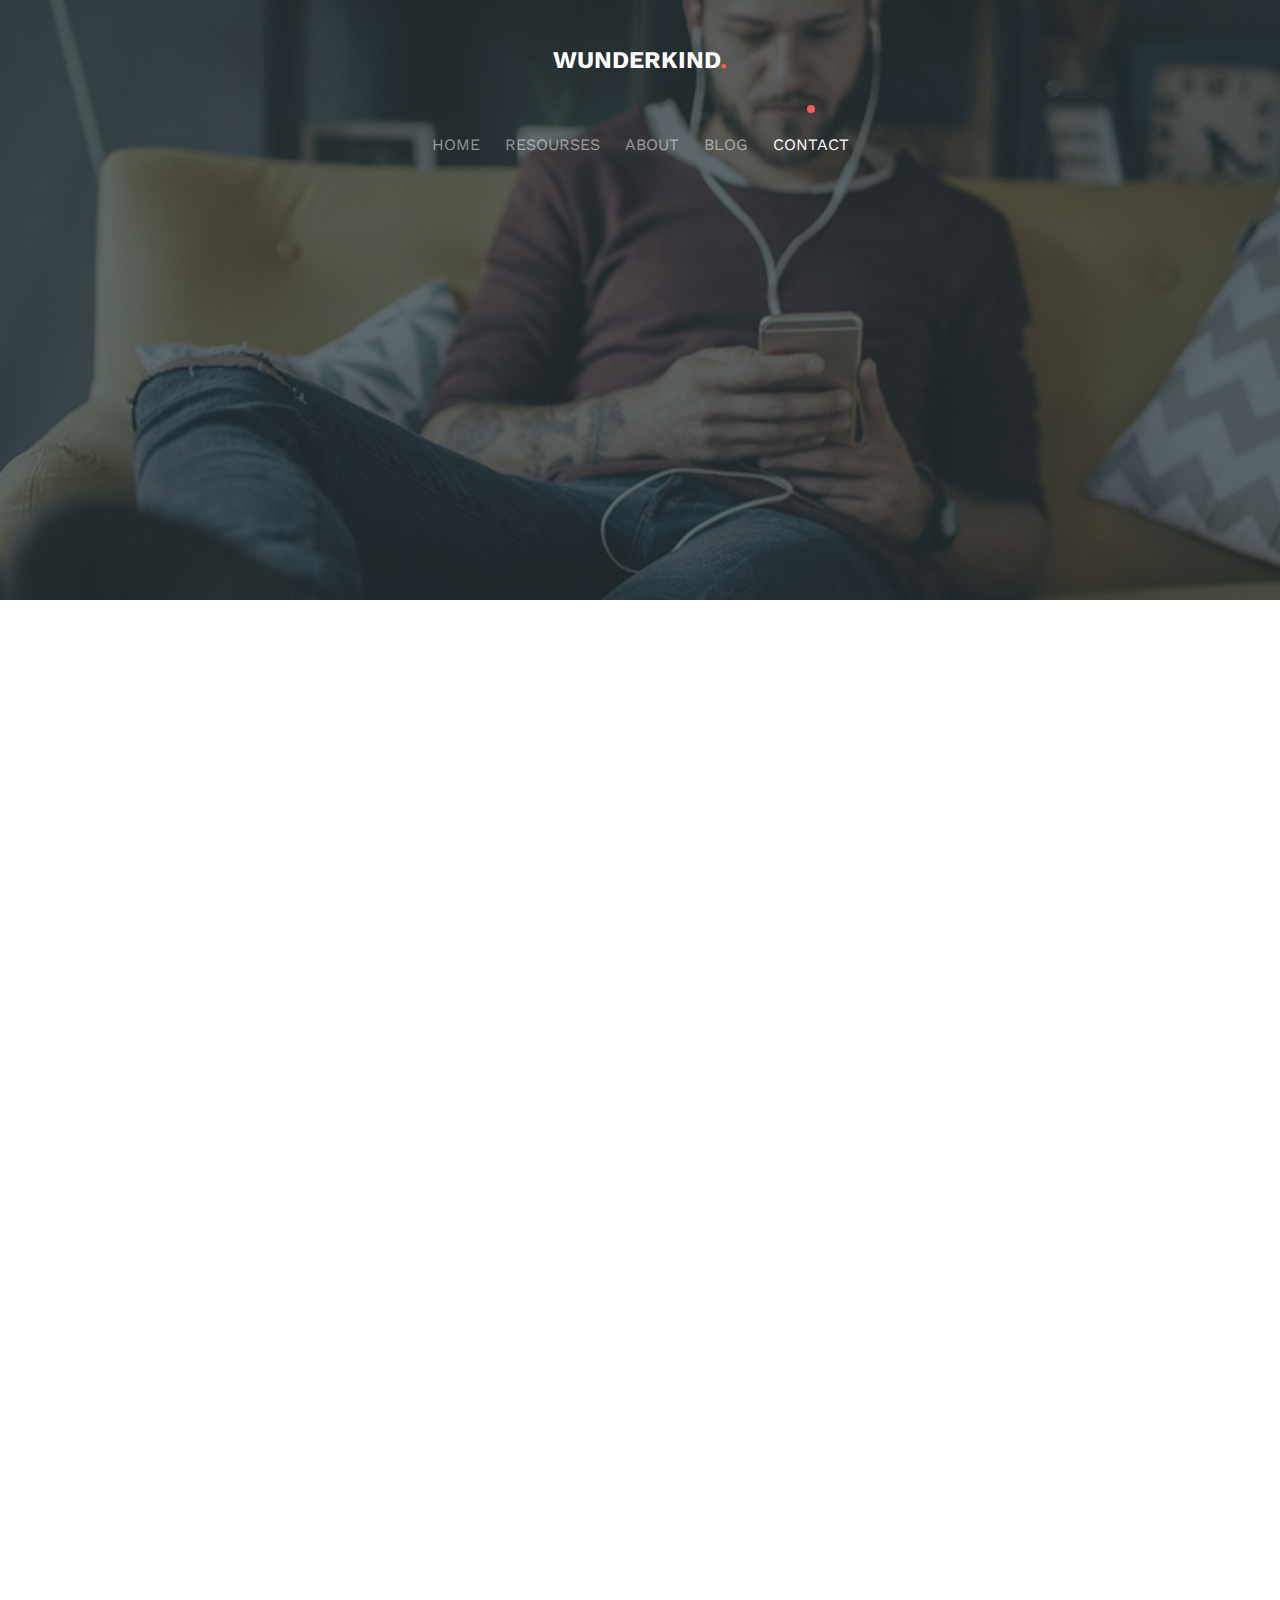
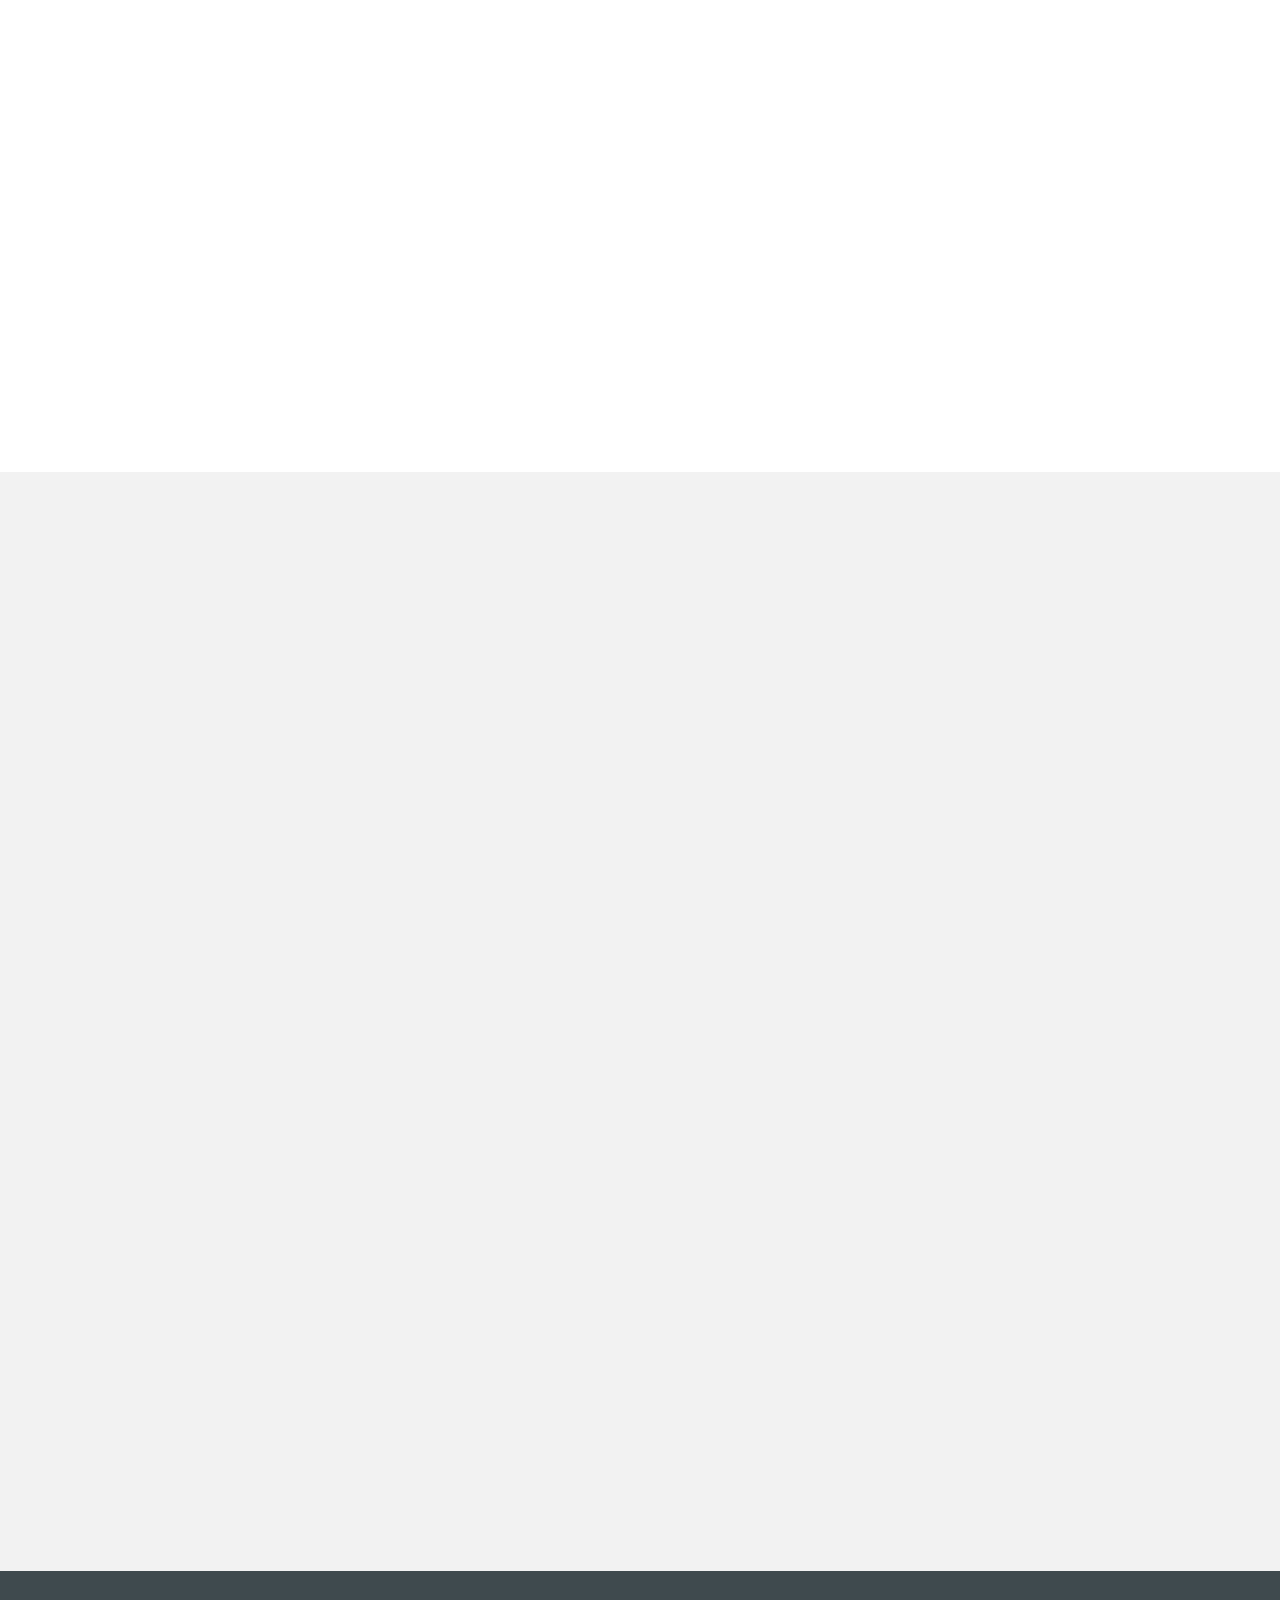
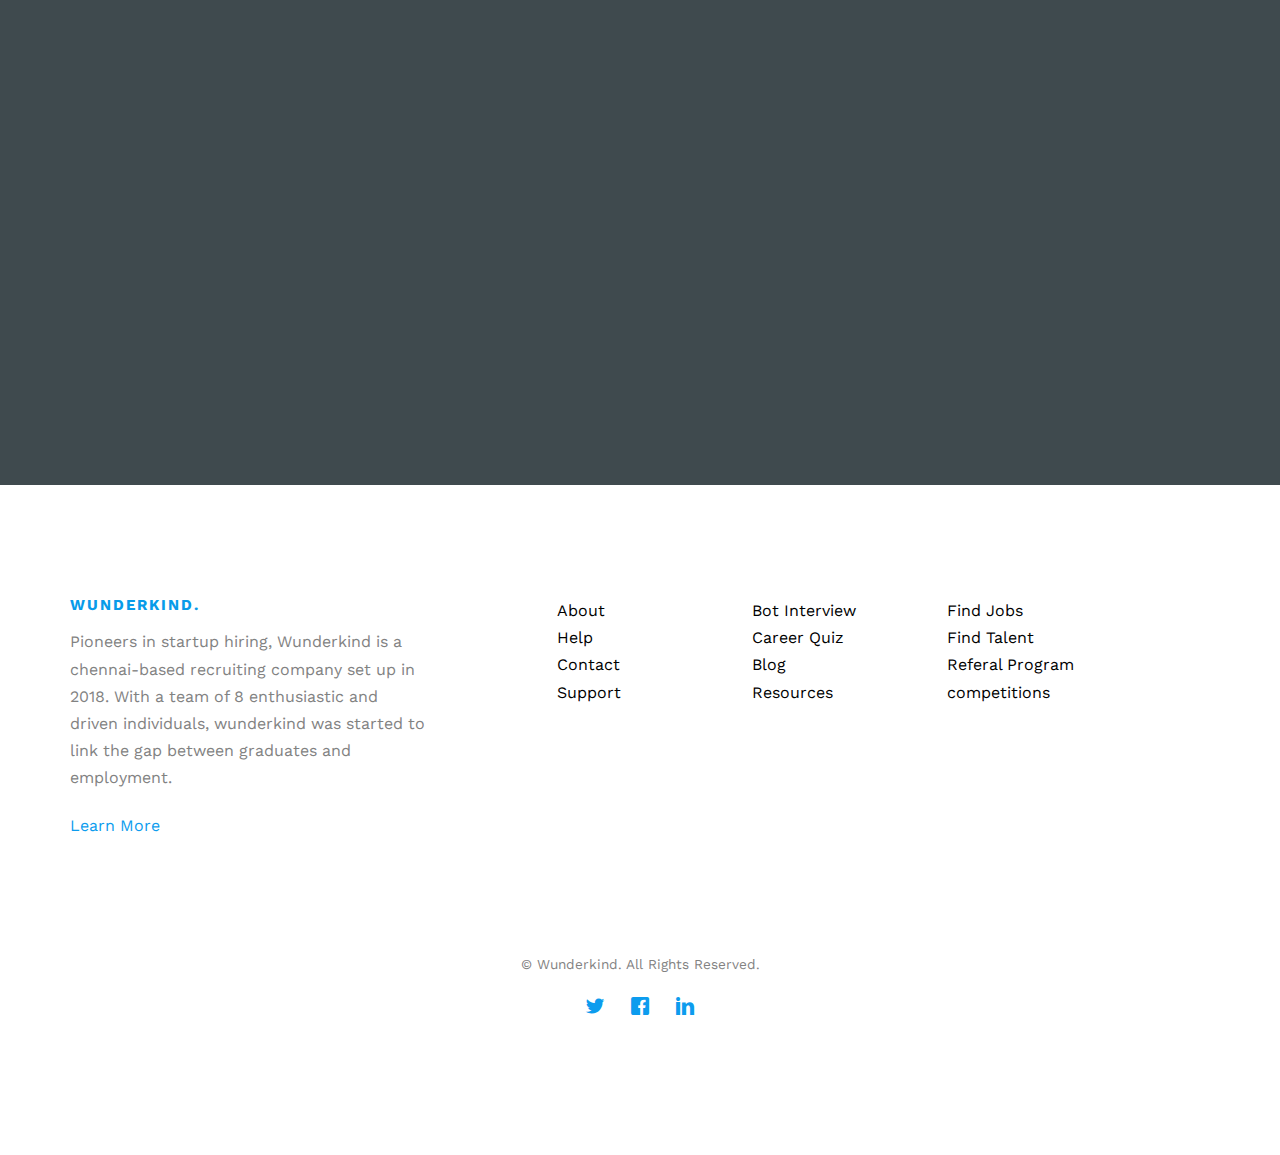
<file: contact.html>
<!DOCTYPE HTML>
<html>
	<head>
	<meta charset="utf-8">
	<meta http-equiv="X-UA-Compatible" content="IE=edge">
	<title>Wunderkind &mdash; People. Process. Power.</title>
	<meta name="viewport" content="width=device-width, initial-scale=1">
	<meta name="description" content="Kick start you career now!" />
	<meta name="keywords" content="jobs, internships, placements" />
	<meta name="author" content="Wunderkind" />
	
	<!-- 
	//////////////////////////////////////////////////////

 
Wunderkind

	//////////////////////////////////////////////////////
	 -->

  	<!-- Facebook and Twitter integration -->
	<meta property="og:title" content=""/>
	<meta property="og:image" content=""/>
	<meta property="og:url" content=""/>
	<meta property="og:site_name" content=""/>
	<meta property="og:description" content=""/>
	<meta name="twitter:title" content="" />
	<meta name="twitter:image" content="" />
	<meta name="twitter:url" content="" />
	<meta name="twitter:card" content="" />

	<link href='https://fonts.googleapis.com/css?family=Work+Sans:400,300,600,400italic,700' rel='stylesheet' type='text/css'>
	
	<!-- Animate.css -->
	<link rel="stylesheet" href="css/animate.css">
	<!-- Icomoon Icon Fonts-->
	<link rel="stylesheet" href="css/icomoon.css">
	<!-- Bootstrap  -->
	<link rel="stylesheet" href="css/bootstrap.css">

	<!-- Magnific Popup -->
	<link rel="stylesheet" href="css/magnific-popup.css">

	<!-- Theme style  -->
	<link rel="stylesheet" href="css/style.css">

	<!-- Modernizr JS -->
	<script src="js/modernizr-2.6.2.min.js"></script>
	<!-- FOR IE9 below -->
	<!--[if lt IE 9]>
	<script src="js/respond.min.js"></script>
	<![endif]-->

	</head>
	<body>
		
	<div class="fh5co-loader"></div>
	
	<div id="page">
	<nav class="fh5co-nav" role="navigation">
		<div class="container">
			<div class="row">
				<div class="col-xs-12 text-center">
					<div id="fh5co-logo"><a href="index.html">Wunderkind<span>.</span></a></div>
				</div>
				<div class="col-xs-12 text-center menu-1">
					<ul>
						<li><a href="index.html">Home</a></li>
						<li><a href="resourses.html">Resourses</a></li>
						<li><a href="about.html">About</a></li>
						<li><a href="blog.html">Blog</a></li>
						<li class="active"><a href="contact.html">Contact</a></li>
					</ul>
				</div>
			</div>
			
		</div>
	</nav>

	<header id="fh5co-header" class="fh5co-cover fh5co-cover-sm" role="banner" style="background-image:url(images/contact-header-2.jpg);" data-stellar-background-ratio="0.5">
            <div class="overlay"></div>
            <div class="container">
                <div class="row">
                    <div class="col-md-12 col-md-offset-0 text-center">
                        <div class="display-t">
                            <div class="display-tc animate-box" data-animate-effect="fadeInUp">
                                <h1 class="mb30"><br>Contact us</h1>
                                <h4 class="mb30">We're excited to get to work with the most talented people</h4>
                                
                            </div>
                        
                        </div>
                    </div>
                </div>
            </div>
        </header>

	

	<div id="fh5co-contact">
		<section id="section2">
        <div class="container">
			<div class="row">
				<div class="col-md-5 col-md-push-1 animate-box">
					
					<div class="fh5co-contact-info">
						<h3>Contact Information</h3>
						<ul>
						  <li class="address">Ground Floor, 626, JVL Plaza,<br>Teynampet, Anna Salai,<br>Chennai – 600 018 </li>
						  <li class="phone"><a href="tel://+919996999969">+91 99969 99969</a></li>
						  <li class="email"><a href="mailto:info@wunderkind.in">info@wunderkind.in</a></li>
						  <li class="url"><a href="Wunderkind.in">Wunderkind.in</a></li>
						</ul>
					</div>

				</div>
				<div class="col-md-6 animate-box">
					<h3>Get In Touch</h3>
					<form action="#">
						<div class="row form-group">
							<div class="col-md-6">
								<label for="fname">First Name</label>
								<input type="text" id="fname" class="form-control" placeholder="Your firstname">
							</div>
							<div class="col-md-6">
								<label for="lname">Last Name</label>
								<input type="text" id="lname" class="form-control" placeholder="Your lastname">
							</div>
						</div>

						<div class="row form-group">
							<div class="col-md-12">
								<label for="email">Email</label>
								<input type="text" id="email" class="form-control" placeholder="Your email address">
							</div>
						</div>

						<div class="row form-group">
							<div class="col-md-12">
								<label for="subject">Subject</label>
								<input type="text" id="subject" class="form-control" placeholder="Your subject of this message">
							</div>
						</div>

						<div class="row form-group">
							<div class="col-md-12">
								<label for="message">Message</label>
								<textarea name="message" id="message" cols="30" rows="10" class="form-control" placeholder="Say something about us"></textarea>
							</div>
						</div>
						<div class="form-group">
							<input type="submit" value="Send Message" class="btn btn-primary">
						</div>

					</form>		
				</div>
			</div>
			
		</div>
	</section>
    </div>
	
	<iframe src="https://www.google.com/maps/embed?pb=!1m18!1m12!1m3!1d2261.7053148660534!2d80.24491548906848!3d13.035014610359635!2m3!1f0!2f0!3f0!3m2!1i1024!2i768!4f13.1!3m3!1m2!1s0x3a5267b2cd805a3d%3A0x575ebf7226b02261!2sJVL+Plaza!5e0!3m2!1sen!2sin!4v1534924921196" width=100% height="500" frameborder="0" style="border:0" allowfullscreen></iframe>
	<div id="fh5co-testimonial" class="fh5co-bg-section">
		<div class="container">
			<div class="row animate-box row-pb-md">
				<div class="col-md-8 col-md-offset-2 text-center fh5co-heading">
					<span>You deserved happiness</span>
					<h2>Happy Clients</h2>
				</div>
			</div>
			<div class="row">
				<div class="col-md-6 animate-box">
					<div class="testimonial">
						<blockquote>
							<p>&ldquo;Facilis ipsum reprehenderit nemo molestias. Aut cum mollitia reprehenderit. Eos cumque dicta adipisci architecto culpa amet.&rdquo;</p>
							<p class="author"> <img src="images/person1.jpg" alt="deepak"> <cite>— Deepak Eshvar</cite></p>
						</blockquote>
					</div>

					<div class="testimonial">
						<blockquote>
							<p>&ldquo;Dignissimos asperiores vitae velit veniam totam fuga molestias accusamus alias autem provident. Odit ab aliquam dolor eius. Facilis ipsum reprehenderit nemo molestias. Aut cum mollitia reprehenderit. Eos cumque dicta adipisci architecto culpa amet.&rdquo;</p>
							<p class="author"><img src="images/person2.jpg" alt="peter"> <cite>— Peter Parker</cite></p>
						</blockquote>
					</div>
				</div>

				<div class="col-md-6 animate-box">
					<div class="testimonial">
						<blockquote>
							<p>&ldquo;Dignissimos asperiores vitae velit veniam totam fuga molestias accusamus alias autem provident. Odit ab aliquam dolor eius. Facilis ipsum reprehenderit nemo molestias. Aut cum mollitia reprehenderit. Eos cumque dicta adipisci architecto culpa amet.&rdquo;</p>
							<p class="author"><img src="images/person3.jpg" alt="bruce"> <cite>— Bruce Wayne</cite></p>
						</blockquote>
					</div>

					<div class="testimonial">
						<blockquote>
							<p>&ldquo;Facilis ipsum reprehenderit nemo molestias. Aut cum mollitia reprehenderit. Eos cumque dicta adipisci architecto culpa amet.&rdquo;</p>
							<p class="author"><img src="images/person1.jpg" alt="Joevin"> <cite>— Joevin Sathya</cite></p>
						</blockquote>
					</div>

				</div>

				

			</div>
		</div>
	</div>


	
	<div id="fh5co-started">
		<div class="container">
			<div class="row animate-box">
				<div class="col-md-8 col-md-offset-2 text-center fh5co-heading">
					<span>Let's work together</span>
					<h2>Start Your Career</h2>
					<p>We swear on our finest bottle of scotch that we won't spam you :)</p>
					
					<p><button type="submit" class="btn btn-default">Get In Touch</button></p>
				</div>
			</div>
		</div>
	</div>

	<footer id="fh5co-footer" role="contentinfo">
		<div class="container">
			<div class="row row-pb-md">
				<div class="col-md-4 fh5co-widget ">
					<h3>Wunderkind.</h3>
					<p>Pioneers in startup hiring, Wunderkind is a chennai-based recruiting company set up in 2018. With a team of 8 enthusiastic and driven individuals, wunderkind was started to link the gap between graduates and employment. </p>
					<p><a href="about.html">Learn More</a></p>
				</div>
				<div class="col-md-2 col-sm-4 col-xs-6 col-md-push-1 ">
					<ul class="fh5co-footer-links">
						<li><a href="about.html">About</a></li>
						<li><a href="contact.html">Help</a></li>
						<li><a href="contact.html">Contact</a></li>
						<li><a href="contact.html">Support</a></li>
						
					</ul>
				</div>

				<div class="col-md-2 col-sm-4 col-xs-6 col-md-push-1 ">
					<ul class="fh5co-footer-links">
						<li><a href="#">Bot Interview</a></li>
						<li><a href="#">Career Quiz</a></li>
						<li><a href="blog.html">Blog</a></li>
						<li><a href="resourses.html">Resources</a></li>
						
					</ul>
				</div>

				<div class="col-md-2 col-sm-4 col-xs-6 col-md-push-1 ">
					<ul class="fh5co-footer-links">
						<li><a href="#">Find Jobs</a></li>
						<li><a href="#">Find Talent</a></li>
						<li><a href="#">Referal Program</a></li>
						<li><a href="#">competitions</a></li>
						
					</ul>
				</div>
			</div>

			<div class="row copyright">
				<div class="col-md-12 text-center">
					<p>
						<small class="block">&copy; Wunderkind. All Rights Reserved.</small>
					</p>
					<p>
						<ul class="fh5co-social-icons">
							<li><a href="#"><i class="icon-twitter"></i></a></li>
							<li><a href="#"><i class="icon-facebook"></i></a></li>
							<li><a href="#"><i class="icon-linkedin"></i></a></li>
							
						</ul>
					</p>
				</div>
			</div>

		</div>
	</footer>
        </div>

	<div class="gototop js-top">
		<a href="#" class="js-gotop"><i class="icon-arrow-up"></i></a>
	</div>
	
	<!-- jQuery -->
	<script src="js/jquery.min.js"></script>
	<!-- jQuery Easing -->
	<script src="js/jquery.easing.1.3.js"></script>
	<!-- Bootstrap -->
	<script src="js/bootstrap.min.js"></script>
	<!-- Waypoints -->
	<script src="js/jquery.waypoints.min.js"></script>
	<!-- countTo -->
	<script src="js/jquery.countTo.js"></script>
	<!-- Magnific Popup -->
	<script src="js/jquery.magnific-popup.min.js"></script>
	<script src="js/magnific-popup-options.js"></script>
	<!-- Main -->
	<script src="js/main.js"></script>

	</body>
</html>
</file>
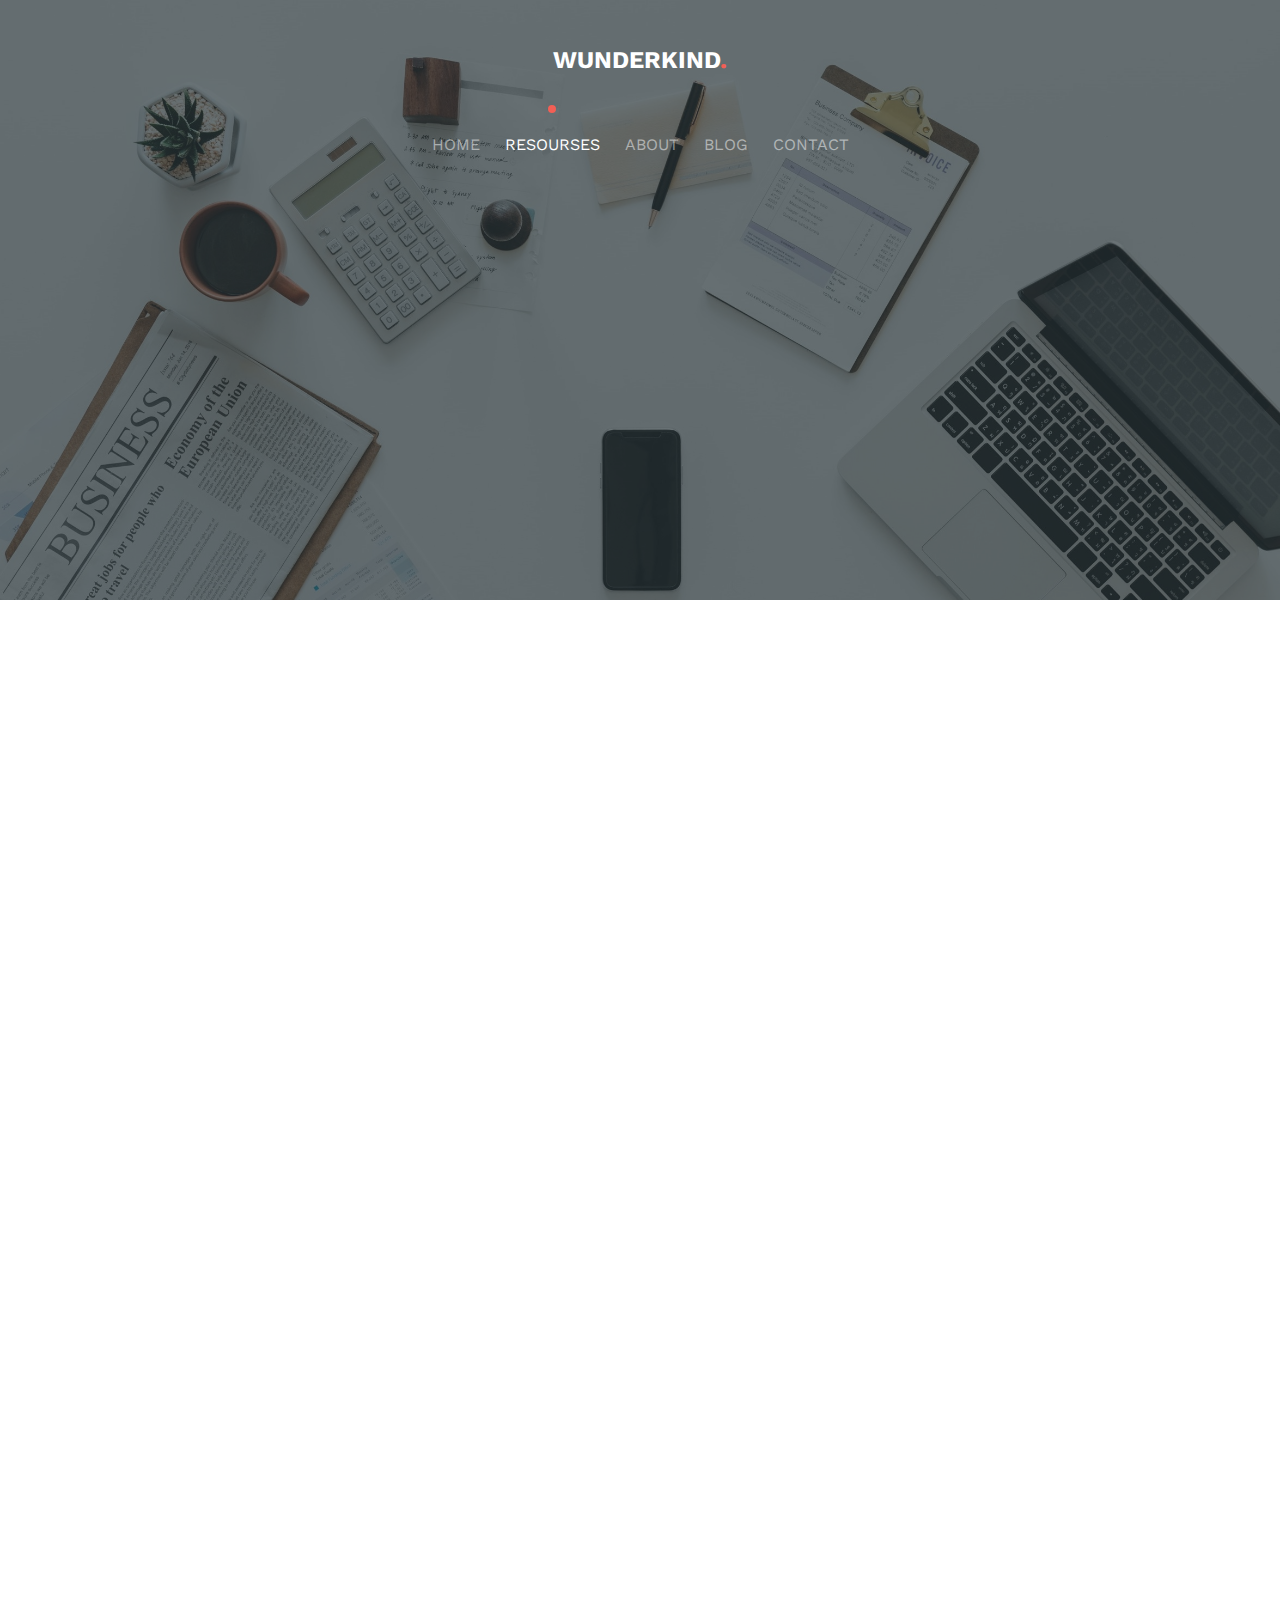
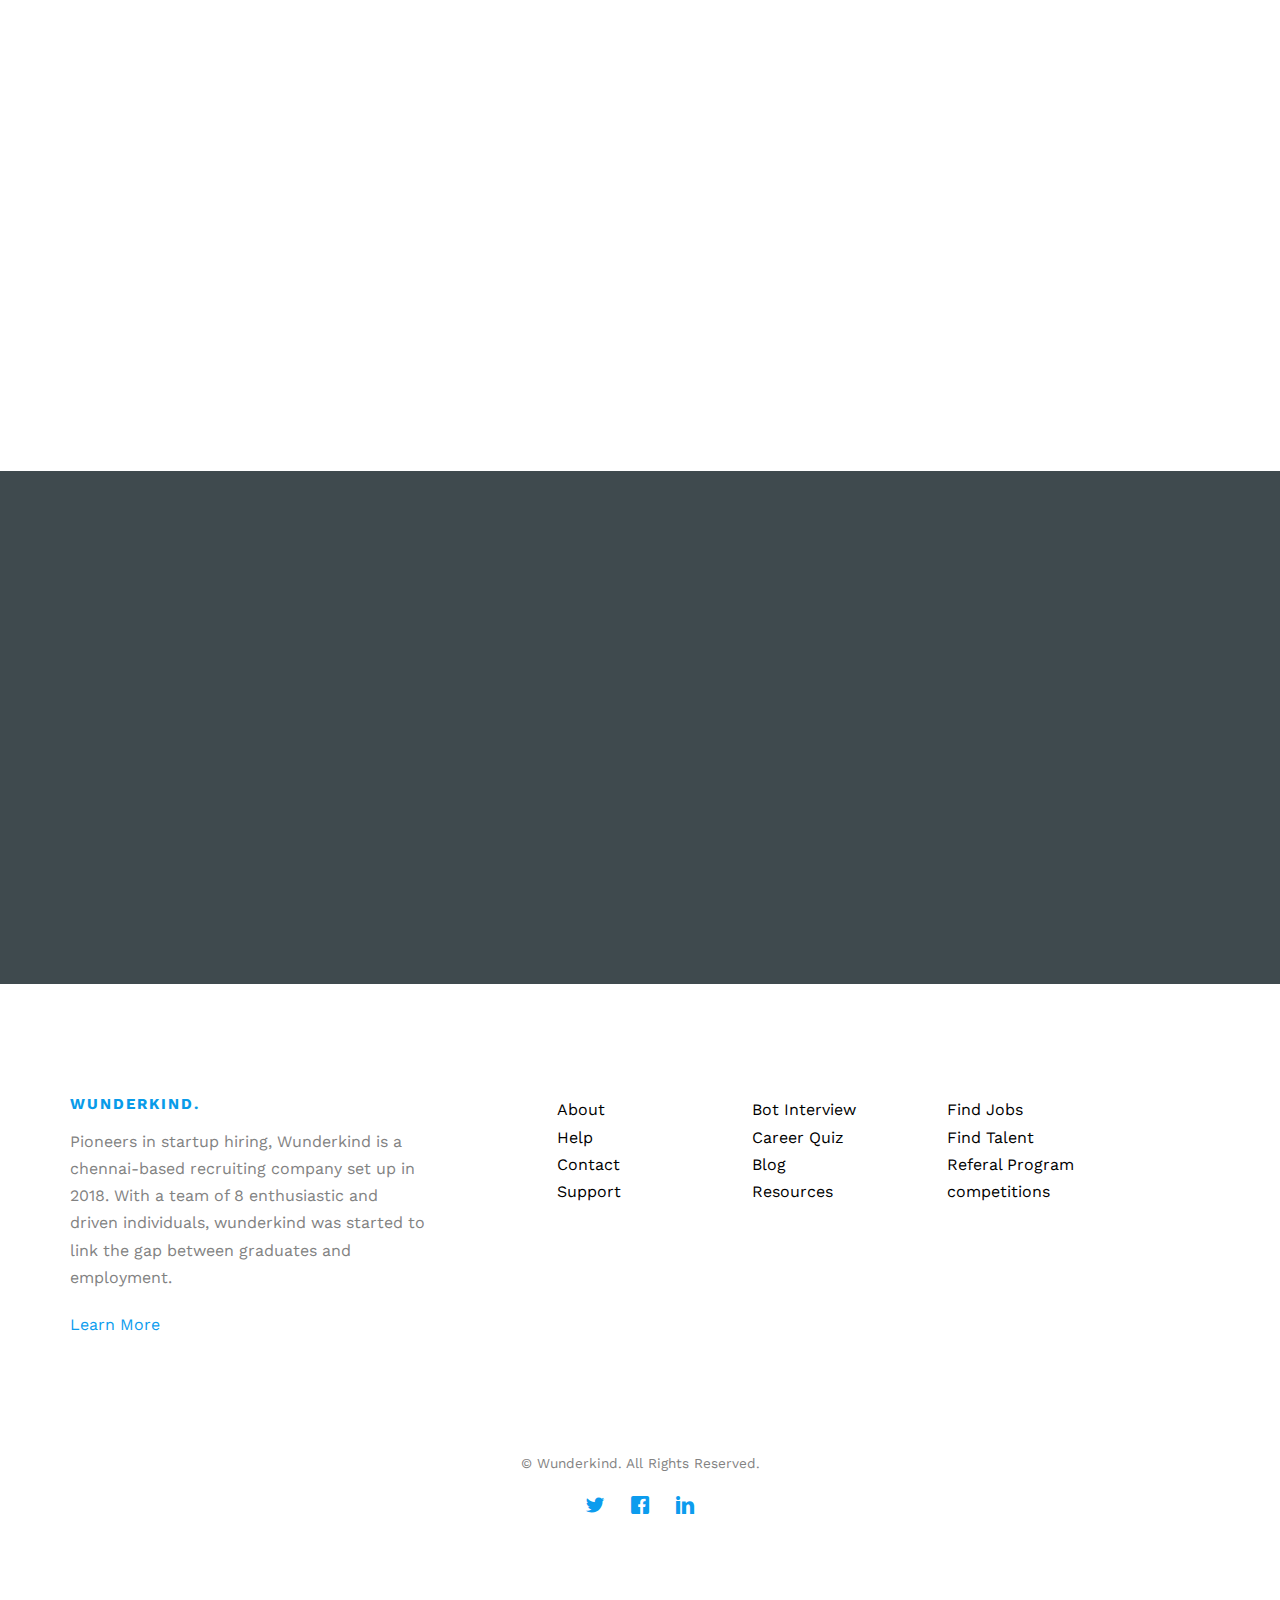
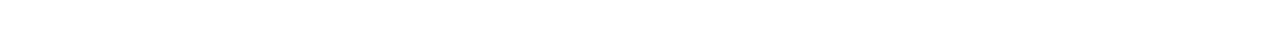
<file: resourses.html>
<!DOCTYPE HTML>
<html>
	<head>
	<meta charset="utf-8">
	<meta http-equiv="X-UA-Compatible" content="IE=edge">
	<title>Wunderkind &mdash; People. Process. Power.</title>
	<meta name="viewport" content="width=device-width, initial-scale=1">
	<meta name="description" content="Kick start you career now!" />
	<meta name="keywords" content="jobs, internships, placements" />
	<meta name="author" content="Wunderkind" />
	
	<!-- 
	//////////////////////////////////////////////////////

 
Wunderkind

	//////////////////////////////////////////////////////
	 -->

  	<!-- Facebook and Twitter integration -->
	<meta property="og:title" content=""/>
	<meta property="og:image" content=""/>
	<meta property="og:url" content=""/>
	<meta property="og:site_name" content=""/>
	<meta property="og:description" content=""/>
	<meta name="twitter:title" content="" />
	<meta name="twitter:image" content="" />
	<meta name="twitter:url" content="" />
	<meta name="twitter:card" content="" />

	<link href="https://fonts.googleapis.com/css?family=Work+Sans:400,300,600,400italic,700" rel="stylesheet" type="text/css">
	
	<!-- Animate.css -->
	<link rel="stylesheet" href="css/animate.css">
	<!-- Icomoon Icon Fonts-->
	<link rel="stylesheet" href="css/icomoon.css">
	<!-- Bootstrap  -->
	<link rel="stylesheet" href="css/bootstrap.css">

	<!-- Magnific Popup -->
	<link rel="stylesheet" href="css/magnific-popup.css">

	<!-- Theme style  -->
	<link rel="stylesheet" href="css/style.css">

	<!-- Modernizr JS -->
	<script src="js/modernizr-2.6.2.min.js"></script>
	<!-- FOR IE9 below -->
	<!--[if lt IE 9]>
	<script src="js/respond.min.js"></script>
	<![endif]-->

	</head>
	<body>
		
	<div class="fh5co-loader"></div>
	
	<div id="page">
	<nav class="fh5co-nav" role="navigation">
		<div class="container">
			<div class="row">
				<div class="col-xs-12 text-center">
					<div id="fh5co-logo"><a href="index.html">Wunderkind<span>.</span></a></div>
				</div>
				<div class="col-xs-12 text-color text-center menu-1">
					<ul>
						<li><a href="index.html">Home</a></li>
						<li class="active"><a href="resourses.html">Resourses</a></li>
						<li><a href="about.html">About</a></li>
						<li><a href="blog.html">Blog</a></li>
						<li><a href="contact.html">Contact</a></li>
					</ul>
				</div>
			</div>
			
		</div>
	</nav>

	<header id="fh5co-header" class="fh5co-cover fh5co-cover-sm" role="banner" style="background-image:url(images/resourses.jpg);" data-stellar-background-ratio="0.5">
            <div class="overlay"></div>
            <div class="container">
                <div class="row">
                    <div class="col-md-12 col-md-offset-0 text-center">
                        <div class="display-t">
                            <div class="display-tc animate-box" data-animate-effect="fadeInUp">
                                <h1 class="mb30"><br>Learn More, Do More</h1>
                                <h4 class="mb30">Video, infographics and insights to navigate the staffing space.</h4>
                            </div>
                        </div>
                    </div>
                </div>
            </div>
        </header>

	

	<div id="fh5co-services">
		<div class="container">
			
		  
				<div class="row row-pb-md animate-box">
					<div class="col-md-6 col-md-push-6">
						
						<div class="desc">
						  <h3>HAVE AN INTERVIEW WITH A BOT</h3>
						  <p>Do you have what it takes to stand out from the crowd? Test your might and find out how you perform against our HR BOT </p>
				        <a href="https://www.youtube.com/watch?v=dQw4w9WgXcQ#t=0m19s" target="_blank" class="btn btn-primary">Get Started</a>
					  </div>
					</div>
					<div class="col-md-6 col-md-pull-6">
						<img class="img-responsive" src="images/img_bg_1.jpg" width="100%" height="100%" alt="about">
					</div>
					</div>
			
			
				<div class="row row-pb-md animate-box">
					<div class="col-md-6 col-md-push-6">
						
						<div class="desc">
							<h3>2018 SALARY GUIDE</h3>
						  <p>In order to effectively recruit top talent, hiring managers need a keen understanding of how these digital roles are evolving and a thorough knowledge of the salary landscape for this space. Our 2018 Salary Guide provides an in-depth look at the state if the industry and the market value for over 80 digital, creative and marketing professionals to help guide your hiring efforts.</p>
                            <a href="https://www.youtube.com/watch?v=dQw4w9WgXcQ#t=0m19s" target="_blank" class="btn btn-primary">Download Now</a>
						</div>
					</div>
					<div class="col-md-6 col-md-pull-6">
						<img class="img-responsive" src="images/salary-guide-resources.jpg" alt="about">
					</div>
					</div>
			
			
				<div class="row row-pb-md animate-box">
					<div class="col-md-6 col-md-push-6">
						
						<div class="desc">
							<h3>USING A RECRUITMENT AGENCY FOR YOUR JOB SEARCH</h3>
						  
							<p>Working with a staffing agency is a great way to avoid the stress of a lengthy job search. Unfortunately, many job seekers are left wondering how the whole process works. In this video, we explain how your job search might look when working with us.</p>
                            <a href="https://www.youtube.com/watch?v=dQw4w9WgXcQ#t=0m19s" target="_blank" class="btn btn-primary">Watch Now</a>
						</div>
					</div>
					<div class="col-md-6 col-md-pull-6">
						<img class="img-responsive" src="images/img_bg_1.jpg" alt="about">
					</div>
					</div>
			
		</div>
	</div>
<div id="fh5co-started">
		<div class="container">
			<div class="row animate-box">
				<div class="col-md-8 col-md-offset-2 text-center fh5co-heading">
					<span>Let's work together</span>
					<h2>Start Your Career</h2>
					<p>We swear on our finest bottle of scotch that we won't spam you :)</p>
					
					<p><button type="submit" class="btn btn-default">Get In Touch</button></p>
				</div>
			</div>
		</div>
	</div>

	<footer id="fh5co-footer" role="contentinfo">
		<div class="container">
			<div class="row row-pb-md">
				<div class="col-md-4 fh5co-widget ">
					<h3>Wunderkind.</h3>
					<p>Pioneers in startup hiring, Wunderkind is a chennai-based recruiting company set up in 2018. With a team of 8 enthusiastic and driven individuals, wunderkind was started to link the gap between graduates and employment. </p>
					<p><a href="about.html">Learn More</a></p>
				</div>
				<div class="col-md-2 col-sm-4 col-xs-6 col-md-push-1 ">
					<ul class="fh5co-footer-links">
						<li><a href="about.html">About</a></li>
						<li><a href="contact.html">Help</a></li>
						<li><a href="contact.html">Contact</a></li>
						<li><a href="contact.html">Support</a></li>
						
					</ul>
				</div>

				<div class="col-md-2 col-sm-4 col-xs-6 col-md-push-1 ">
					<ul class="fh5co-footer-links">
						<li><a href="#">Bot Interview</a></li>
						<li><a href="#">Career Quiz</a></li>
						<li><a href="blog.html">Blog</a></li>
						<li><a href="resourses.html">Resources</a></li>
						
					</ul>
				</div>

				<div class="col-md-2 col-sm-4 col-xs-6 col-md-push-1 ">
					<ul class="fh5co-footer-links">
						<li><a href="#">Find Jobs</a></li>
						<li><a href="#">Find Talent</a></li>
						<li><a href="#">Referal Program</a></li>
						<li><a href="#">competitions</a></li>
						
					</ul>
				</div>
			</div>

			<div class="row copyright">
				<div class="col-md-12 text-center">
					<p>
						<small class="block">&copy; Wunderkind. All Rights Reserved.</small>
					</p>
					<p>
						<ul class="fh5co-social-icons">
							<li><a href="#"><i class="icon-twitter"></i></a></li>
							<li><a href="#"><i class="icon-facebook"></i></a></li>
							<li><a href="#"><i class="icon-linkedin"></i></a></li>
							
						</ul>
					</p>
				</div>
			</div>

		</div>
	</footer>
        </div>

	<div class="gototop js-top">
		<a href="#" class="js-gotop"><i class="icon-arrow-up"></i></a>
	</div>
	
	<!-- jQuery -->
	<script src="js/jquery.min.js"></script>
	<!-- jQuery Easing -->
	<script src="js/jquery.easing.1.3.js"></script>
	<!-- Bootstrap -->
	<script src="js/bootstrap.min.js"></script>
	<!-- Waypoints -->
	<script src="js/jquery.waypoints.min.js"></script>
	<!-- countTo -->
	<script src="js/jquery.countTo.js"></script>
	<!-- Magnific Popup -->
	<script src="js/jquery.magnific-popup.min.js"></script>
	<script src="js/magnific-popup-options.js"></script>
	<!-- Main -->
	<script src="js/main.js"></script>

	</body>
</html>
</file>
<file: css/icomoon.css>
@font-face {
  font-family: 'icomoon';
  src:  url('../fonts/icomoon/icomoon.eot?6iuir');
  src:  url('../fonts/icomoon/icomoon.eot?6iuir#iefix') format('embedded-opentype'),
    url('../fonts/icomoon/icomoon.ttf?6iuir') format('truetype'),
    url('../fonts/icomoon/icomoon.woff?6iuir') format('woff'),
    url('../fonts/icomoon/icomoon.svg?6iuir#icomoon') format('svg');
  font-weight: normal;
  font-style: normal;
}

[class^="icon-"], [class*=" icon-"] {
  /* use !important to prevent issues with browser extensions that change fonts */
  font-family: 'icomoon' !important;
  speak: none;
  font-style: normal;
  font-weight: normal;
  font-variant: normal;
  text-transform: none;
  line-height: 1;

  /* Better Font Rendering =========== */
  -webkit-font-smoothing: antialiased;
  -moz-osx-font-smoothing: grayscale;
}

.icon-eye:before {
  content: "\e000";
}
.icon-paper-clip:before {
  content: "\e001";
}
.icon-mail:before {
  content: "\e002";
}
.icon-toggle:before {
  content: "\e003";
}
.icon-layout:before {
  content: "\e004";
}
.icon-link:before {
  content: "\e005";
}
.icon-bell:before {
  content: "\e006";
}
.icon-lock:before {
  content: "\e007";
}
.icon-unlock:before {
  content: "\e008";
}
.icon-ribbon:before {
  content: "\e009";
}
.icon-image:before {
  content: "\e010";
}
.icon-signal:before {
  content: "\e011";
}
.icon-target:before {
  content: "\e012";
}
.icon-clipboard:before {
  content: "\e013";
}
.icon-clock:before {
  content: "\e014";
}
.icon-watch:before {
  content: "\e015";
}
.icon-air-play:before {
  content: "\e016";
}
.icon-camera:before {
  content: "\e017";
}
.icon-video:before {
  content: "\e018";
}
.icon-disc:before {
  content: "\e019";
}
.icon-printer:before {
  content: "\e020";
}
.icon-monitor:before {
  content: "\e021";
}
.icon-server:before {
  content: "\e022";
}
.icon-cog:before {
  content: "\e023";
}
.icon-heart:before {
  content: "\e024";
}
.icon-paragraph:before {
  content: "\e025";
}
.icon-align-justify:before {
  content: "\e026";
}
.icon-align-left:before {
  content: "\e027";
}
.icon-align-center:before {
  content: "\e028";
}
.icon-align-right:before {
  content: "\e029";
}
.icon-book:before {
  content: "\e030";
}
.icon-layers:before {
  content: "\e031";
}
.icon-stack:before {
  content: "\e032";
}
.icon-stack-2:before {
  content: "\e033";
}
.icon-paper:before {
  content: "\e034";
}
.icon-paper-stack:before {
  content: "\e035";
}
.icon-search:before {
  content: "\e036";
}
.icon-zoom-in:before {
  content: "\e037";
}
.icon-zoom-out:before {
  content: "\e038";
}
.icon-reply:before {
  content: "\e039";
}
.icon-circle-plus:before {
  content: "\e040";
}
.icon-circle-minus:before {
  content: "\e041";
}
.icon-circle-check:before {
  content: "\e042";
}
.icon-circle-cross:before {
  content: "\e043";
}
.icon-square-plus:before {
  content: "\e044";
}
.icon-square-minus:before {
  content: "\e045";
}
.icon-square-check:before {
  content: "\e046";
}
.icon-square-cross:before {
  content: "\e047";
}
.icon-microphone:before {
  content: "\e048";
}
.icon-record:before {
  content: "\e049";
}
.icon-skip-back:before {
  content: "\e050";
}
.icon-rewind:before {
  content: "\e051";
}
.icon-play:before {
  content: "\e052";
}
.icon-pause:before {
  content: "\e053";
}
.icon-stop:before {
  content: "\e054";
}
.icon-fast-forward:before {
  content: "\e055";
}
.icon-skip-forward:before {
  content: "\e056";
}
.icon-shuffle:before {
  content: "\e057";
}
.icon-repeat:before {
  content: "\e058";
}
.icon-folder:before {
  content: "\e059";
}
.icon-umbrella:before {
  content: "\e060";
}
.icon-moon:before {
  content: "\e061";
}
.icon-thermometer:before {
  content: "\e062";
}
.icon-drop:before {
  content: "\e063";
}
.icon-sun:before {
  content: "\e064";
}
.icon-cloud:before {
  content: "\e065";
}
.icon-cloud-upload:before {
  content: "\e066";
}
.icon-cloud-download:before {
  content: "\e067";
}
.icon-upload:before {
  content: "\e068";
}
.icon-download:before {
  content: "\e069";
}
.icon-location:before {
  content: "\e070";
}
.icon-location-2:before {
  content: "\e071";
}
.icon-map:before {
  content: "\e072";
}
.icon-battery:before {
  content: "\e073";
}
.icon-head:before {
  content: "\e074";
}
.icon-briefcase:before {
  content: "\e075";
}
.icon-speech-bubble:before {
  content: "\e076";
}
.icon-anchor:before {
  content: "\e077";
}
.icon-globe:before {
  content: "\e078";
}
.icon-box:before {
  content: "\e079";
}
.icon-reload:before {
  content: "\e080";
}
.icon-share:before {
  content: "\e081";
}
.icon-marquee:before {
  content: "\e082";
}
.icon-marquee-plus:before {
  content: "\e083";
}
.icon-marquee-minus:before {
  content: "\e084";
}
.icon-tag:before {
  content: "\e085";
}
.icon-power:before {
  content: "\e086";
}
.icon-command:before {
  content: "\e087";
}
.icon-alt:before {
  content: "\e088";
}
.icon-esc:before {
  content: "\e089";
}
.icon-bar-graph:before {
  content: "\e090";
}
.icon-bar-graph-2:before {
  content: "\e091";
}
.icon-pie-graph:before {
  content: "\e092";
}
.icon-star:before {
  content: "\e093";
}
.icon-arrow-left:before {
  content: "\e094";
}
.icon-arrow-right:before {
  content: "\e095";
}
.icon-arrow-up:before {
  content: "\e096";
}
.icon-arrow-down:before {
  content: "\e097";
}
.icon-volume:before {
  content: "\e098";
}
.icon-mute:before {
  content: "\e099";
}
.icon-content-right:before {
  content: "\e100";
}
.icon-content-left:before {
  content: "\e101";
}
.icon-grid:before {
  content: "\e102";
}
.icon-grid-2:before {
  content: "\e103";
}
.icon-columns:before {
  content: "\e104";
}
.icon-loader:before {
  content: "\e105";
}
.icon-bag:before {
  content: "\e106";
}
.icon-ban:before {
  content: "\e107";
}
.icon-flag:before {
  content: "\e108";
}
.icon-trash:before {
  content: "\e109";
}
.icon-expand:before {
  content: "\e110";
}
.icon-contract:before {
  content: "\e111";
}
.icon-maximize:before {
  content: "\e112";
}
.icon-minimize:before {
  content: "\e113";
}
.icon-plus:before {
  content: "\e114";
}
.icon-minus:before {
  content: "\e115";
}
.icon-check:before {
  content: "\e116";
}
.icon-cross:before {
  content: "\e117";
}
.icon-move:before {
  content: "\e118";
}
.icon-delete:before {
  content: "\e119";
}
.icon-menu:before {
  content: "\e120";
}
.icon-archive:before {
  content: "\e121";
}
.icon-inbox:before {
  content: "\e122";
}
.icon-outbox:before {
  content: "\e123";
}
.icon-file:before {
  content: "\e124";
}
.icon-file-add:before {
  content: "\e125";
}
.icon-file-subtract:before {
  content: "\e126";
}
.icon-help:before {
  content: "\e127";
}
.icon-open:before {
  content: "\e128";
}
.icon-ellipsis:before {
  content: "\e129";
}
.icon-add-to-list:before {
  content: "\e900";
}
.icon-classic-computer:before {
  content: "\e901";
}
.icon-controller-fast-backward:before {
  content: "\e902";
}
.icon-creative-commons-attribution:before {
  content: "\e903";
}
.icon-creative-commons-noderivs:before {
  content: "\e904";
}
.icon-creative-commons-noncommercial-eu:before {
  content: "\e905";
}
.icon-creative-commons-noncommercial-us:before {
  content: "\e906";
}
.icon-creative-commons-public-domain:before {
  content: "\e907";
}
.icon-creative-commons-remix:before {
  content: "\e908";
}
.icon-creative-commons-share:before {
  content: "\e909";
}
.icon-creative-commons-sharealike:before {
  content: "\e90a";
}
.icon-creative-commons:before {
  content: "\e90b";
}
.icon-document-landscape:before {
  content: "\e90c";
}
.icon-remove-user:before {
  content: "\e90d";
}
.icon-warning:before {
  content: "\e90e";
}
.icon-arrow-bold-down:before {
  content: "\e90f";
}
.icon-arrow-bold-left:before {
  content: "\e910";
}
.icon-arrow-bold-right:before {
  content: "\e911";
}
.icon-arrow-bold-up:before {
  content: "\e912";
}
.icon-arrow-down2:before {
  content: "\e913";
}
.icon-arrow-left2:before {
  content: "\e914";
}
.icon-arrow-long-down:before {
  content: "\e915";
}
.icon-arrow-long-left:before {
  content: "\e916";
}
.icon-arrow-long-right:before {
  content: "\e917";
}
.icon-arrow-long-up:before {
  content: "\e918";
}
.icon-arrow-right2:before {
  content: "\e919";
}
.icon-arrow-up2:before {
  content: "\e91a";
}
.icon-arrow-with-circle-down:before {
  content: "\e91b";
}
.icon-arrow-with-circle-left:before {
  content: "\e91c";
}
.icon-arrow-with-circle-right:before {
  content: "\e91d";
}
.icon-arrow-with-circle-up:before {
  content: "\e91e";
}
.icon-bookmark:before {
  content: "\e91f";
}
.icon-bookmarks:before {
  content: "\e920";
}
.icon-chevron-down:before {
  content: "\e921";
}
.icon-chevron-left:before {
  content: "\e922";
}
.icon-chevron-right:before {
  content: "\e923";
}
.icon-chevron-small-down:before {
  content: "\e924";
}
.icon-chevron-small-left:before {
  content: "\e925";
}
.icon-chevron-small-right:before {
  content: "\e926";
}
.icon-chevron-small-up:before {
  content: "\e927";
}
.icon-chevron-thin-down:before {
  content: "\e928";
}
.icon-chevron-thin-left:before {
  content: "\e929";
}
.icon-chevron-thin-right:before {
  content: "\e92a";
}
.icon-chevron-thin-up:before {
  content: "\e92b";
}
.icon-chevron-up:before {
  content: "\e92c";
}
.icon-chevron-with-circle-down:before {
  content: "\e92d";
}
.icon-chevron-with-circle-left:before {
  content: "\e92e";
}
.icon-chevron-with-circle-right:before {
  content: "\e92f";
}
.icon-chevron-with-circle-up:before {
  content: "\e930";
}
.icon-cloud2:before {
  content: "\e931";
}
.icon-controller-fast-forward:before {
  content: "\e932";
}
.icon-controller-jump-to-start:before {
  content: "\e933";
}
.icon-controller-next:before {
  content: "\e934";
}
.icon-controller-paus:before {
  content: "\e935";
}
.icon-controller-play:before {
  content: "\e936";
}
.icon-controller-record:before {
  content: "\e937";
}
.icon-controller-stop:before {
  content: "\e938";
}
.icon-controller-volume:before {
  content: "\e939";
}
.icon-dot-single:before {
  content: "\e93a";
}
.icon-dots-three-horizontal:before {
  content: "\e93b";
}
.icon-dots-three-vertical:before {
  content: "\e93c";
}
.icon-dots-two-horizontal:before {
  content: "\e93d";
}
.icon-dots-two-vertical:before {
  content: "\e93e";
}
.icon-download2:before {
  content: "\e93f";
}
.icon-emoji-flirt:before {
  content: "\e940";
}
.icon-flow-branch:before {
  content: "\e941";
}
.icon-flow-cascade:before {
  content: "\e942";
}
.icon-flow-line:before {
  content: "\e943";
}
.icon-flow-parallel:before {
  content: "\e944";
}
.icon-flow-tree:before {
  content: "\e945";
}
.icon-install:before {
  content: "\e946";
}
.icon-layers2:before {
  content: "\e947";
}
.icon-open-book:before {
  content: "\e948";
}
.icon-resize-100:before {
  content: "\e949";
}
.icon-resize-full-screen:before {
  content: "\e94a";
}
.icon-save:before {
  content: "\e94b";
}
.icon-select-arrows:before {
  content: "\e94c";
}
.icon-sound-mute:before {
  content: "\e94d";
}
.icon-sound:before {
  content: "\e94e";
}
.icon-trash2:before {
  content: "\e94f";
}
.icon-triangle-down:before {
  content: "\e950";
}
.icon-triangle-left:before {
  content: "\e951";
}
.icon-triangle-right:before {
  content: "\e952";
}
.icon-triangle-up:before {
  content: "\e953";
}
.icon-uninstall:before {
  content: "\e954";
}
.icon-upload-to-cloud:before {
  content: "\e955";
}
.icon-upload2:before {
  content: "\e956";
}
.icon-add-user:before {
  content: "\e957";
}
.icon-address:before {
  content: "\e958";
}
.icon-adjust:before {
  content: "\e959";
}
.icon-air:before {
  content: "\e95a";
}
.icon-aircraft-landing:before {
  content: "\e95b";
}
.icon-aircraft-take-off:before {
  content: "\e95c";
}
.icon-aircraft:before {
  content: "\e95d";
}
.icon-align-bottom:before {
  content: "\e95e";
}
.icon-align-horizontal-middle:before {
  content: "\e95f";
}
.icon-align-left2:before {
  content: "\e960";
}
.icon-align-right2:before {
  content: "\e961";
}
.icon-align-top:before {
  content: "\e962";
}
.icon-align-vertical-middle:before {
  content: "\e963";
}
.icon-archive2:before {
  content: "\e964";
}
.icon-area-graph:before {
  content: "\e965";
}
.icon-attachment:before {
  content: "\e966";
}
.icon-awareness-ribbon:before {
  content: "\e967";
}
.icon-back-in-time:before {
  content: "\e968";
}
.icon-back:before {
  content: "\e969";
}
.icon-bar-graph2:before {
  content: "\e96a";
}
.icon-battery2:before {
  content: "\e96b";
}
.icon-beamed-note:before {
  content: "\e96c";
}
.icon-bell2:before {
  content: "\e96d";
}
.icon-blackboard:before {
  content: "\e96e";
}
.icon-block:before {
  content: "\e96f";
}
.icon-book2:before {
  content: "\e970";
}
.icon-bowl:before {
  content: "\e971";
}
.icon-box2:before {
  content: "\e972";
}
.icon-briefcase2:before {
  content: "\e973";
}
.icon-browser:before {
  content: "\e974";
}
.icon-brush:before {
  content: "\e975";
}
.icon-bucket:before {
  content: "\e976";
}
.icon-cake:before {
  content: "\e977";
}
.icon-calculator:before {
  content: "\e978";
}
.icon-calendar:before {
  content: "\e979";
}
.icon-camera2:before {
  content: "\e97a";
}
.icon-ccw:before {
  content: "\e97b";
}
.icon-chat:before {
  content: "\e97c";
}
.icon-check2:before {
  content: "\e97d";
}
.icon-circle-with-cross:before {
  content: "\e97e";
}
.icon-circle-with-minus:before {
  content: "\e97f";
}
.icon-circle-with-plus:before {
  content: "\e980";
}
.icon-circle:before {
  content: "\e981";
}
.icon-circular-graph:before {
  content: "\e982";
}
.icon-clapperboard:before {
  content: "\e983";
}
.icon-clipboard2:before {
  content: "\e984";
}
.icon-clock2:before {
  content: "\e985";
}
.icon-code:before {
  content: "\e986";
}
.icon-cog2:before {
  content: "\e987";
}
.icon-colours:before {
  content: "\e988";
}
.icon-compass:before {
  content: "\e989";
}
.icon-copy:before {
  content: "\e98a";
}
.icon-credit-card:before {
  content: "\e98b";
}
.icon-credit:before {
  content: "\e98c";
}
.icon-cross2:before {
  content: "\e98d";
}
.icon-cup:before {
  content: "\e98e";
}
.icon-cw:before {
  content: "\e98f";
}
.icon-cycle:before {
  content: "\e990";
}
.icon-database:before {
  content: "\e991";
}
.icon-dial-pad:before {
  content: "\e992";
}
.icon-direction:before {
  content: "\e993";
}
.icon-document:before {
  content: "\e994";
}
.icon-documents:before {
  content: "\e995";
}
.icon-drink:before {
  content: "\e996";
}
.icon-drive:before {
  content: "\e997";
}
.icon-drop2:before {
  content: "\e998";
}
.icon-edit:before {
  content: "\e999";
}
.icon-email:before {
  content: "\e99a";
}
.icon-emoji-happy:before {
  content: "\e99b";
}
.icon-emoji-neutral:before {
  content: "\e99c";
}
.icon-emoji-sad:before {
  content: "\e99d";
}
.icon-erase:before {
  content: "\e99e";
}
.icon-eraser:before {
  content: "\e99f";
}
.icon-export:before {
  content: "\e9a0";
}
.icon-eye2:before {
  content: "\e9a1";
}
.icon-feather:before {
  content: "\e9a2";
}
.icon-flag2:before {
  content: "\e9a3";
}
.icon-flash:before {
  content: "\e9a4";
}
.icon-flashlight:before {
  content: "\e9a5";
}
.icon-flat-brush:before {
  content: "\e9a6";
}
.icon-folder-images:before {
  content: "\e9a7";
}
.icon-folder-music:before {
  content: "\e9a8";
}
.icon-folder-video:before {
  content: "\e9a9";
}
.icon-folder2:before {
  content: "\e9aa";
}
.icon-forward:before {
  content: "\e9ab";
}
.icon-funnel:before {
  content: "\e9ac";
}
.icon-game-controller:before {
  content: "\e9ad";
}
.icon-gauge:before {
  content: "\e9ae";
}
.icon-globe2:before {
  content: "\e9af";
}
.icon-graduation-cap:before {
  content: "\e9b0";
}
.icon-grid2:before {
  content: "\e9b1";
}
.icon-hair-cross:before {
  content: "\e9b2";
}
.icon-hand:before {
  content: "\e9b3";
}
.icon-heart-outlined:before {
  content: "\e9b4";
}
.icon-heart2:before {
  content: "\e9b5";
}
.icon-help-with-circle:before {
  content: "\e9b6";
}
.icon-help2:before {
  content: "\e9b7";
}
.icon-home:before {
  content: "\e9b8";
}
.icon-hour-glass:before {
  content: "\e9b9";
}
.icon-image-inverted:before {
  content: "\e9ba";
}
.icon-image2:before {
  content: "\e9bb";
}
.icon-images:before {
  content: "\e9bc";
}
.icon-inbox2:before {
  content: "\e9bd";
}
.icon-infinity:before {
  content: "\e9be";
}
.icon-info-with-circle:before {
  content: "\e9bf";
}
.icon-info:before {
  content: "\e9c0";
}
.icon-key:before {
  content: "\e9c1";
}
.icon-keyboard:before {
  content: "\e9c2";
}
.icon-lab-flask:before {
  content: "\e9c3";
}
.icon-landline:before {
  content: "\e9c4";
}
.icon-language:before {
  content: "\e9c5";
}
.icon-laptop:before {
  content: "\e9c6";
}
.icon-leaf:before {
  content: "\e9c7";
}
.icon-level-down:before {
  content: "\e9c8";
}
.icon-level-up:before {
  content: "\e9c9";
}
.icon-lifebuoy:before {
  content: "\e9ca";
}
.icon-light-bulb:before {
  content: "\e9cb";
}
.icon-light-down:before {
  content: "\e9cc";
}
.icon-light-up:before {
  content: "\e9cd";
}
.icon-line-graph:before {
  content: "\e9ce";
}
.icon-link2:before {
  content: "\e9cf";
}
.icon-list:before {
  content: "\e9d0";
}
.icon-location-pin:before {
  content: "\e9d1";
}
.icon-location2:before {
  content: "\e9d2";
}
.icon-lock-open:before {
  content: "\e9d3";
}
.icon-lock2:before {
  content: "\e9d4";
}
.icon-log-out:before {
  content: "\e9d5";
}
.icon-login:before {
  content: "\e9d6";
}
.icon-loop:before {
  content: "\e9d7";
}
.icon-magnet:before {
  content: "\e9d8";
}
.icon-magnifying-glass:before {
  content: "\e9d9";
}
.icon-mail2:before {
  content: "\e9da";
}
.icon-man:before {
  content: "\e9db";
}
.icon-map2:before {
  content: "\e9dc";
}
.icon-mask:before {
  content: "\e9dd";
}
.icon-medal:before {
  content: "\e9de";
}
.icon-megaphone:before {
  content: "\e9df";
}
.icon-menu2:before {
  content: "\e9e0";
}
.icon-message:before {
  content: "\e9e1";
}
.icon-mic:before {
  content: "\e9e2";
}
.icon-minus2:before {
  content: "\e9e3";
}
.icon-mobile:before {
  content: "\e9e4";
}
.icon-modern-mic:before {
  content: "\e9e5";
}
.icon-moon2:before {
  content: "\e9e6";
}
.icon-mouse:before {
  content: "\e9e7";
}
.icon-music:before {
  content: "\e9e8";
}
.icon-network:before {
  content: "\e9e9";
}
.icon-new-message:before {
  content: "\e9ea";
}
.icon-new:before {
  content: "\e9eb";
}
.icon-news:before {
  content: "\e9ec";
}
.icon-note:before {
  content: "\e9ed";
}
.icon-notification:before {
  content: "\e9ee";
}
.icon-old-mobile:before {
  content: "\e9ef";
}
.icon-old-phone:before {
  content: "\e9f0";
}
.icon-palette:before {
  content: "\e9f1";
}
.icon-paper-plane:before {
  content: "\e9f2";
}
.icon-pencil:before {
  content: "\e9f3";
}
.icon-phone:before {
  content: "\e9f4";
}
.icon-pie-chart:before {
  content: "\e9f5";
}
.icon-pin:before {
  content: "\e9f6";
}
.icon-plus2:before {
  content: "\e9f7";
}
.icon-popup:before {
  content: "\e9f8";
}
.icon-power-plug:before {
  content: "\e9f9";
}
.icon-price-ribbon:before {
  content: "\e9fa";
}
.icon-price-tag:before {
  content: "\e9fb";
}
.icon-print:before {
  content: "\e9fc";
}
.icon-progress-empty:before {
  content: "\e9fd";
}
.icon-progress-full:before {
  content: "\e9fe";
}
.icon-progress-one:before {
  content: "\e9ff";
}
.icon-progress-two:before {
  content: "\ea00";
}
.icon-publish:before {
  content: "\ea01";
}
.icon-quote:before {
  content: "\ea02";
}
.icon-radio:before {
  content: "\ea03";
}
.icon-reply-all:before {
  content: "\ea04";
}
.icon-reply2:before {
  content: "\ea05";
}
.icon-retweet:before {
  content: "\ea06";
}
.icon-rocket:before {
  content: "\ea07";
}
.icon-round-brush:before {
  content: "\ea08";
}
.icon-rss:before {
  content: "\ea09";
}
.icon-ruler:before {
  content: "\ea0a";
}
.icon-scissors:before {
  content: "\ea0b";
}
.icon-share-alternitive:before {
  content: "\ea0c";
}
.icon-share2:before {
  content: "\ea0d";
}
.icon-shareable:before {
  content: "\ea0e";
}
.icon-shield:before {
  content: "\ea0f";
}
.icon-shop:before {
  content: "\ea10";
}
.icon-shopping-bag:before {
  content: "\ea11";
}
.icon-shopping-basket:before {
  content: "\ea12";
}
.icon-shopping-cart:before {
  content: "\ea13";
}
.icon-shuffle2:before {
  content: "\ea14";
}
.icon-signal2:before {
  content: "\ea15";
}
.icon-sound-mix:before {
  content: "\ea16";
}
.icon-sports-club:before {
  content: "\ea17";
}
.icon-spreadsheet:before {
  content: "\ea18";
}
.icon-squared-cross:before {
  content: "\ea19";
}
.icon-squared-minus:before {
  content: "\ea1a";
}
.icon-squared-plus:before {
  content: "\ea1b";
}
.icon-star-outlined:before {
  content: "\ea1c";
}
.icon-star2:before {
  content: "\ea1d";
}
.icon-stopwatch:before {
  content: "\ea1e";
}
.icon-suitcase:before {
  content: "\ea1f";
}
.icon-swap:before {
  content: "\ea20";
}
.icon-sweden:before {
  content: "\ea21";
}
.icon-switch:before {
  content: "\ea22";
}
.icon-tablet:before {
  content: "\ea23";
}
.icon-tag2:before {
  content: "\ea24";
}
.icon-text-document-inverted:before {
  content: "\ea25";
}
.icon-text-document:before {
  content: "\ea26";
}
.icon-text:before {
  content: "\ea27";
}
.icon-thermometer2:before {
  content: "\ea28";
}
.icon-thumbs-down:before {
  content: "\ea29";
}
.icon-thumbs-up:before {
  content: "\ea2a";
}
.icon-thunder-cloud:before {
  content: "\ea2b";
}
.icon-ticket:before {
  content: "\ea2c";
}
.icon-time-slot:before {
  content: "\ea2d";
}
.icon-tools:before {
  content: "\ea2e";
}
.icon-traffic-cone:before {
  content: "\ea2f";
}
.icon-tree:before {
  content: "\ea30";
}
.icon-trophy:before {
  content: "\ea31";
}
.icon-tv:before {
  content: "\ea32";
}
.icon-typing:before {
  content: "\ea33";
}
.icon-unread:before {
  content: "\ea34";
}
.icon-untag:before {
  content: "\ea35";
}
.icon-user:before {
  content: "\ea36";
}
.icon-users:before {
  content: "\ea37";
}
.icon-v-card:before {
  content: "\ea38";
}
.icon-video2:before {
  content: "\ea39";
}
.icon-vinyl:before {
  content: "\ea3a";
}
.icon-voicemail:before {
  content: "\ea3b";
}
.icon-wallet:before {
  content: "\ea3c";
}
.icon-water:before {
  content: "\ea3d";
}
.icon-px-with-circle:before {
  content: "\ea3e";
}
.icon-px:before {
  content: "\ea3f";
}
.icon-basecamp:before {
  content: "\ea40";
}
.icon-behance:before {
  content: "\ea41";
}
.icon-creative-cloud:before {
  content: "\ea42";
}
.icon-dropbox:before {
  content: "\ea43";
}
.icon-evernote:before {
  content: "\ea44";
}
.icon-flattr:before {
  content: "\ea45";
}
.icon-foursquare:before {
  content: "\ea46";
}
.icon-google-drive:before {
  content: "\ea47";
}
.icon-google-hangouts:before {
  content: "\ea48";
}
.icon-grooveshark:before {
  content: "\ea49";
}
.icon-icloud:before {
  content: "\ea4a";
}
.icon-mixi:before {
  content: "\ea4b";
}
.icon-onedrive:before {
  content: "\ea4c";
}
.icon-paypal:before {
  content: "\ea4d";
}
.icon-picasa:before {
  content: "\ea4e";
}
.icon-qq:before {
  content: "\ea4f";
}
.icon-rdio-with-circle:before {
  content: "\ea50";
}
.icon-renren:before {
  content: "\ea51";
}
.icon-scribd:before {
  content: "\ea52";
}
.icon-sina-weibo:before {
  content: "\ea53";
}
.icon-skype-with-circle:before {
  content: "\ea54";
}
.icon-skype:before {
  content: "\ea55";
}
.icon-slideshare:before {
  content: "\ea56";
}
.icon-smashing:before {
  content: "\ea57";
}
.icon-soundcloud:before {
  content: "\ea58";
}
.icon-spotify-with-circle:before {
  content: "\ea59";
}
.icon-spotify:before {
  content: "\ea5a";
}
.icon-swarm:before {
  content: "\ea5b";
}
.icon-vine-with-circle:before {
  content: "\ea5c";
}
.icon-vine:before {
  content: "\ea5d";
}
.icon-vk-alternitive:before {
  content: "\ea5e";
}
.icon-vk-with-circle:before {
  content: "\ea5f";
}
.icon-vk:before {
  content: "\ea60";
}
.icon-xing-with-circle:before {
  content: "\ea61";
}
.icon-xing:before {
  content: "\ea62";
}
.icon-yelp:before {
  content: "\ea63";
}
.icon-dribbble-with-circle:before {
  content: "\ea64";
}
.icon-dribbble:before {
  content: "\ea65";
}
.icon-facebook-with-circle:before {
  content: "\ea66";
}
.icon-facebook:before {
  content: "\ea67";
}
.icon-flickr-with-circle:before {
  content: "\ea68";
}
.icon-flickr:before {
  content: "\ea69";
}
.icon-github-with-circle:before {
  content: "\ea6a";
}
.icon-github:before {
  content: "\ea6b";
}
.icon-google-with-circle:before {
  content: "\ea6c";
}
.icon-google:before {
  content: "\ea6d";
}
.icon-instagram-with-circle:before {
  content: "\ea6e";
}
.icon-instagram:before {
  content: "\ea6f";
}
.icon-lastfm-with-circle:before {
  content: "\ea70";
}
.icon-lastfm:before {
  content: "\ea71";
}
.icon-linkedin-with-circle:before {
  content: "\ea72";
}
.icon-linkedin:before {
  content: "\ea73";
}
.icon-pinterest-with-circle:before {
  content: "\ea74";
}
.icon-pinterest:before {
  content: "\ea75";
}
.icon-rdio:before {
  content: "\ea76";
}
.icon-stumbleupon-with-circle:before {
  content: "\ea77";
}
.icon-stumbleupon:before {
  content: "\ea78";
}
.icon-tumblr-with-circle:before {
  content: "\ea79";
}
.icon-tumblr:before {
  content: "\ea7a";
}
.icon-twitter-with-circle:before {
  content: "\ea7b";
}
.icon-twitter:before {
  content: "\ea7c";
}
.icon-vimeo-with-circle:before {
  content: "\ea7d";
}
.icon-vimeo:before {
  content: "\ea7e";
}
.icon-youtube-with-circle:before {
  content: "\ea7f";
}
.icon-youtube:before {
  content: "\ea80";
}
</file>
<file: css/style.css>
@font-face {
  font-family: 'icomoon';
  src: url("../fonts/icomoon/icomoon.eot?srf3rx");
  src: url("../fonts/icomoon/icomoon.eot?srf3rx#iefix") format("embedded-opentype"), url("../fonts/icomoon/icomoon.ttf?srf3rx") format("truetype"), url("../fonts/icomoon/icomoon.woff?srf3rx") format("woff"), url("../fonts/icomoon/icomoon.svg?srf3rx#icomoon") format("svg");
  font-weight: normal;
  font-style: normal;
}
/* =======================================================
*
* 	Template Style 
*
* ======================================================= */
body {
  font-family: "Work Sans", Arial, sans-serif;
  font-weight: 400;
  font-size: 16px;
  line-height: 1.7;
  color: #828282;
  background: #fff;
}

#page {
  position: relative;
  overflow-x: hidden;
  width: 100%;
  height: 100%;
  -webkit-transition: 0.5s;
  -o-transition: 0.5s;
  transition: 0.5s;
}
.offcanvas #page {
  overflow: hidden;
  position: absolute;
}
.offcanvas #page:after {
  -webkit-transition: 2s;
  -o-transition: 2s;
  transition: 2s;
  position: absolute;
  top: 0;
  right: 0;
  bottom: 0;
  left: 0;
  z-index: 101;
  background: rgba(0, 0, 0, 0.7);
  content: "";
}

a {
  color: #0C9CEE;
  -webkit-transition: 0.5s;
  -o-transition: 0.5s;
  transition: 0.5s;
}
a:hover, a:active, a:focus {
  color: #0C9CEE;
  outline: none;
  text-decoration: none;
}

p {
  margin-bottom: 20px;
}

h1, h2, h5, h6, figure {
  color: #000;
  font-family: "Work Sans", Arial, sans-serif;
  font-weight: 400;
  margin: 0 0 20px 0;
}

h3 {
    color: #089BE9;
  font-family: "Work Sans", Arial, sans-serif;
  font-weight: 400;
  margin: 0 0 20px 0;
}
h4 {
    color: white;
  font-family: "Work Sans", Arial, sans-serif;
  font-weight: 400;
  margin: 0 0 20px 0;
}

::-webkit-selection {
  color: #fff;
  background: #0C9CEE;
}

::-moz-selection {
  color: #fff;
  background: #0C9CEE;
}

::selection {
  color: #fff;
  background: #0C9CEE;
}

.fh5co-nav {
  position: absolute;
  top: 0;
  margin: 0;
  padding: 0;
  width: 100%;
  padding: 40px 0;
  z-index: 1001;
}
@media screen and (max-width: 768px) {
  .fh5co-nav {
    padding: 20px 0;
  }
}
.fh5co-nav #fh5co-logo {
  font-size: 24px;
  margin: 0 0 2em 0;
  padding: 0;
  text-transform: uppercase;
  font-weight: bold;
}
@media screen and (max-width: 768px) {
  .fh5co-nav #fh5co-logo {
    margin-bottom: 0;
  }
}
.fh5co-nav #fh5co-logo a > span {
  color: #f35f55;
}
.fh5co-nav a {
  padding: 5px 10px;
  color: #fff;
}
@media screen and (max-width: 768px) {
  .fh5co-nav .menu-1 {
    display: none;
  }
}
.fh5co-nav ul {
  padding: 0;
  margin: 2px 0 0 0;
}
.fh5co-nav ul li {
  padding: 0;
  margin: 0;
  list-style: none;
  display: inline;
}
.fh5co-nav ul li a {
  font-size: 16px;
  padding: 30px 10px;
  text-transform: uppercase;
  color: rgba(255, 255, 255, 0.5);
  -webkit-transition: 0.5s;
  -o-transition: 0.5s;
  transition: 0.5s;
}
.fh5co-nav ul li a:hover, .fh5co-nav ul li a:focus, .fh5co-nav ul li a:active {
  color: white;
}
.fh5co-nav ul li.has-dropdown {
  position: relative;
}
.fh5co-nav ul li.has-dropdown .dropdown {
  width: 130px;
  -webkit-box-shadow: 0px 14px 33px -9px rgba(0, 0, 0, 0.75);
  -moz-box-shadow: 0px 14px 33px -9px rgba(0, 0, 0, 0.75);
  box-shadow: 0px 14px 33px -9px rgba(0, 0, 0, 0.75);
  z-index: 1002;
  visibility: hidden;
  opacity: 0;
  position: absolute;
  top: 40px;
  left: 0;
  text-align: left;
  background: #fff;
  padding: 20px;
  -webkit-border-radius: 4px;
  -moz-border-radius: 4px;
  -ms-border-radius: 4px;
  border-radius: 4px;
  -webkit-transition: 0s;
  -o-transition: 0s;
  transition: 0s;
}
.fh5co-nav ul li.has-dropdown .dropdown:before {
  bottom: 100%;
  left: 40px;
  border: solid transparent;
  content: " ";
  height: 0;
  width: 0;
  position: absolute;
  pointer-events: none;
  border-bottom-color: #fff;
  border-width: 8px;
  margin-left: -8px;
}
.fh5co-nav ul li.has-dropdown .dropdown li {
  display: block;
  margin-bottom: 7px;
}
.fh5co-nav ul li.has-dropdown .dropdown li:last-child {
  margin-bottom: 0;
}
.fh5co-nav ul li.has-dropdown .dropdown li a {
  padding: 2px 0;
  display: block;
  color: #999999;
  line-height: 1.2;
  text-transform: none;
  font-size: 15px;
}
.fh5co-nav ul li.has-dropdown .dropdown li a:hover {
  color: #000;
}
.fh5co-nav ul li.has-dropdown:hover a, .fh5co-nav ul li.has-dropdown:focus a {
  color: #fff;
}
.fh5co-nav ul li.btn-cta a {
  color: #0C9CEE;
}

.fh5co-nav ul li.btn-cta a span {
  background: #f35f55;
  color: #fff;
  padding: 4px 20px;
  display: -moz-inline-stack;
  display: inline-block;
  zoom: 1;
  *display: inline;
  -webkit-transition: 0.3s;
  -o-transition: 0.3s;
  transition: 0.3s;
  -webkit-border-radius: 4px;
  -moz-border-radius: 4px;
  -ms-border-radius: 4px;
  border-radius: 4px;
}
.fh5co-nav ul li.btn-cta a:hover span {
  background: #f14034 !important;
  -webkit-box-shadow: 0px 14px 20px -9px rgba(0, 0, 0, 0.75);
  -moz-box-shadow: 0px 14px 20px -9px rgba(0, 0, 0, 0.75);
  box-shadow: 0px 14px 20px -9px rgba(0, 0, 0, 0.75);
}
.fh5co-nav ul li.active > a {
  color: #fff !important;
  position: relative;
}
.fh5co-nav ul li.active > a:before {
  position: absolute;
  content: "";
  width: 8px;
  height: 8px;
  top: 0;
  margin-top: 0px;
  left: 50%;
  margin-left: -4px;
  background: #f35f55;
  -webkit-border-radius: 50%;
  -moz-border-radius: 50%;
  -ms-border-radius: 50%;
  border-radius: 50%;
}

#fh5co-header,
#fh5co-counter,
.fh5co-bg {
  background-size: cover;
  background-position: top center;
  background-repeat: no-repeat;
  position: relative;
}

.fh5co-bg {
  background-size: cover;
  background-position: center center;
  position: relative;
  width: 100%;
  float: left;
  position: relative;
}

#fh5co-header a {
  color: rgba(255, 255, 255, 0.5);
  border-bottom: 1px solid rgba(255, 255, 255, 0.5);
}
#fh5co-header a:hover {
  color: white;
  border-bottom: 1px solid white;
}

.fh5co-cover {
  height: 900px;
  background-size: cover;
  background-position: top center;
  background-repeat: no-repeat;
  position: relative;
  float: left;
  width: 100%;
}
.fh5co-cover .overlay {
	z-index: 0;
	position: absolute;
	bottom: 0;
	top: 0;
	left: 0;
	right: 0;
	background: rgba(42, 54, 59, 0.7);
	padding-bottom: 0px;
}
.fh5co-cover > .fh5co-container {
  position: relative;
  z-index: 10;
}
@media screen and (max-width: 768px) {
  .fh5co-cover {
    height: 600px;
  }
}
.fh5co-cover .display-t,
.fh5co-cover .display-tc {
  z-index: 9;
  height: 900px;
  display: table;
  width: 100%;
}
@media screen and (max-width: 768px) {
  .fh5co-cover .display-t,
  .fh5co-cover .display-tc {
    height: 600px;
  }
}
.fh5co-cover.fh5co-cover-sm {
  height: 600px;
}
@media screen and (max-width: 768px) {
  .fh5co-cover.fh5co-cover-sm {
    height: 400px;
  }
}
.fh5co-cover.fh5co-cover-sm .display-t,
.fh5co-cover.fh5co-cover-sm .display-tc {
  height: 600px;
  display: table;
  width: 100%;
}
@media screen and (max-width: 768px) {
  .fh5co-cover.fh5co-cover-sm .display-t,
  .fh5co-cover.fh5co-cover-sm .display-tc {
    height: 400px;
  }
}

.fh5co-staff {
  text-align: center;
  margin-bottom: 30px;
  background: #fff;
  padding: 30px;
  float: left;
  width: 100%;
}
.fh5co-staff img {
  width: 100px;
  margin-bottom: 20px;
  -webkit-border-radius: 50%;
  -moz-border-radius: 50%;
  -ms-border-radius: 50%;
  border-radius: 50%;
}
.fh5co-staff h3 {
  font-size: 24px;
  margin-bottom: 5px;
}
.fh5co-staff p {
  margin-bottom: 30px;
}
.fh5co-staff .role {
  color: #bfbfbf;
  margin-bottom: 30px;
  font-weight: normal;
  display: block;
}

.pagination a {
  background: none;
  border: none !important;
  color: gray !important;
}
.pagination a:hover, .pagination a:focus, .pagination a:active {
  background: none !important;
}
.pagination > li > a {
  margin: 0 2px;
  font-size: 18px;
  padding: 0 !important;
  background: none;
  -webkit-border-radius: 50% !important;
  -moz-border-radius: 50% !important;
  -ms-border-radius: 50% !important;
  -o-border-radius: 50% !important;
  border-radius: 50% !important;
  height: 50px;
  width: 50px;
  line-height: 50px;
  display: table-cell;
  vertical-align: middle;
}
.pagination > li > a:hover {
  color: #000;
  background: #e6e6e6 !important;
}
.pagination > li.disabled > a {
  background: none;
}
.pagination > li.active > a {
  background: #0C9CEE !important;
  -webkit-box-shadow: 4px 11px 35px -14px rgba(0, 0, 0, 0.5);
  -moz-box-shadow: 4px 11px 35px -14px rgba(0, 0, 0, 0.5);
  -ms-box-shadow: 4px 11px 35px -14px rgba(0, 0, 0, 0.5);
  -o-box-shadow: 4px 11px 35px -14px rgba(0, 0, 0, 0.5);
  box-shadow: 4px 11px 35px -14px rgba(0, 0, 0, 0.5);
  color: #fff !important;
}
.pagination > li.active > a:hover {
  cursor: pointer;
  background: #38b0f5 !important;
}

.fh5co-social-icons {
  margin: 0;
  padding: 0;
}
.fh5co-social-icons li {
  margin: 0;
  padding: 0;
  list-style: none;
  display: -moz-inline-stack;
  display: inline-block;
  zoom: 1;
  *display: inline;
}
.fh5co-social-icons li a {
  display: -moz-inline-stack;
  display: inline-block;
  zoom: 1;
  *display: inline;
  color: #0C9CEE;
  padding-left: 10px;
  padding-right: 10px;
}
.fh5co-social-icons li a i {
  font-size: 20px;
}

.fh5co-contact-info ul {
  padding: 0;
  margin: 0;
}
.fh5co-contact-info ul li {
  padding: 0 0 0 40px;
  margin: 0 0 30px 0;
  list-style: none;
  position: relative;
}
.fh5co-contact-info ul li:before {
  color: #0C9CEE;
  position: absolute;
  left: 0;
  top: .05em;
  font-family: 'icomoon';
  speak: none;
  font-style: normal;
  font-weight: normal;
  font-variant: normal;
  text-transform: none;
  line-height: 1;
  /* Better Font Rendering =========== */
  -webkit-font-smoothing: antialiased;
  -moz-osx-font-smoothing: grayscale;
}
.fh5co-contact-info ul li.address:before {
  font-size: 30px;
  content: "\e9d1";
}
.fh5co-contact-info ul li.phone:before {
  font-size: 23px;
  content: "\e9f4";
}
.fh5co-contact-info ul li.email:before {
  font-size: 23px;
  content: "\e9da";
}
.fh5co-contact-info ul li.url:before {
  font-size: 23px;
  content: "\e9af";
}

#fh5co-header .display-tc,
#fh5co-counter .display-tc,
.fh5co-cover .display-tc {
  display: table-cell !important;
  vertical-align: middle;
}
#fh5co-header .display-tc h1, #fh5co-header .display-tc h2,
#fh5co-counter .display-tc h1,
#fh5co-counter .display-tc h2,
.fh5co-cover .display-tc h1,
.fh5co-cover .display-tc h2 {
  margin: 0;
  padding: 0;
  color: white;
}
#fh5co-header .display-tc h1,
#fh5co-counter .display-tc h1,
.fh5co-cover .display-tc h1 {
  margin-bottom: 0px;
  margin-top: 0;
  font-size: 60px;
  line-height: 1.5;
  text-transform: uppercase;
  font-weight: 300;
}
@media screen and (max-width: 768px) {
  #fh5co-header .display-tc h1,
  #fh5co-counter .display-tc h1,
  .fh5co-cover .display-tc h1 {
    font-size: 40px;
  }
}
#fh5co-header .display-tc h2,
#fh5co-counter .display-tc h2,
.fh5co-cover .display-tc h2 {
  font-size: 20px;
  line-height: 1.5;
  margin-bottom: 30px;
  text-transform: uppercase;
}
#fh5co-header .display-tc .btn,
#fh5co-counter .display-tc .btn,
.fh5co-cover .display-tc .btn {
  padding: 15px 30px;
  background: #0C9CEE;
  color: #fff;
  border: none !important;
  font-size: 18px;
  text-transform: uppercase;
  -webkit-border-radius: 4px;
  -moz-border-radius: 4px;
  -ms-border-radius: 4px;
  border-radius: 4px;
}
#fh5co-header .display-tc .btn:hover,
#fh5co-counter .display-tc .btn:hover,
.fh5co-cover .display-tc .btn:hover {
  background: #0a86cc !important;
  -webkit-box-shadow: 0px 14px 30px -15px rgba(0, 0, 0, 0.75) !important;
  -moz-box-shadow: 0px 14px 30px -15px rgba(0, 0, 0, 0.75) !important;
  box-shadow: 0px 14px 30px -15px rgba(0, 0, 0, 0.75) !important;
}
#fh5co-header .display-tc .link-watch,
#fh5co-counter .display-tc .link-watch,
.fh5co-cover .display-tc .link-watch {
  border-bottom: none;
}
#fh5co-header .display-tc .form-inline .form-group,
#fh5co-counter .display-tc .form-inline .form-group,
.fh5co-cover .display-tc .form-inline .form-group {
  width: 100% !important;
  margin-bottom: 10px;
}
#fh5co-header .display-tc .form-inline .form-group .form-control,
#fh5co-counter .display-tc .form-inline .form-group .form-control,
.fh5co-cover .display-tc .form-inline .form-group .form-control {
  width: 100%;
  background: #fff;
  border: none;
}

.fh5co-bg-section {
  background: rgba(0, 0, 0, 0.05);
}

#fh5co-services,
#fh5co-started,
#fh5co-testimonial,
#fh5co-blog,
#fh5co-project,
#fh5co-about,
#fh5co-team,
#fh5co-contact,
#fh5co-footer {
  padding: 7em 0;
  clear: both;
}
@media screen and (max-width: 768px) {
  #fh5co-services,
  #fh5co-started,
  #fh5co-testimonial,
  #fh5co-blog,
  #fh5co-project,
  #fh5co-about,
  #fh5co-team,
  #fh5co-contact,
  #fh5co-footer {
    padding: 3em 0;
  }
}

#fh5co-testimonial .testimonial {
  background: #fff;
  padding: 30px;
  position: relative;
  margin-bottom: 4em;
}
#fh5co-testimonial .testimonial blockquote {
  border-left: none;
  padding: 0;
  margin: 0;
}
#fh5co-testimonial .testimonial p {
  color: #000;
}
#fh5co-testimonial .testimonial p.author {
  color: #b3b3b3;
}
#fh5co-testimonial .testimonial p.author img {
  width: 60px;
  margin-right: 20px;
  -webkit-border-radius: 50%;
  -moz-border-radius: 50%;
  -ms-border-radius: 50%;
  border-radius: 50%;
}
#fh5co-testimonial .testimonial p.author cite {
  font-style: normal;
  font-size: 13px;
}
#fh5co-testimonial .testimonial p:last-child {
  margin-bottom: 0;
}
#fh5co-testimonial .testimonial:after {
  position: absolute;
  left: 11%;
  bottom: -30px;
  display: block;
  width: 0;
  content: "";
  border-width: 30px 30px 0 0;
  border-style: solid;
  border-color: #fff transparent;
}

#fh5co-blog .fh5co-post {
  background: #fff;
  float: left;
  width: 100%;
  margin-bottom: 30px;
  padding: 30px;
  -webkit-box-shadow: -2px 11px 24px -8px rgba(0, 0, 0, 0.15);
  -moz-box-shadow: -2px 11px 24px -8px rgba(0, 0, 0, 0.15);
  box-shadow: -2px 11px 24px -8px rgba(0, 0, 0, 0.15);
  position: relative;
  bottom: 0;
  -webkit-transition: 0.3s;
  -o-transition: 0.3s;
  transition: 0.3s;
}
#fh5co-blog .fh5co-post h3 {
  margin-bottom: 20px;
}
#fh5co-blog .fh5co-post h3 a {
  color: #0C9CEE;
}
#fh5co-blog .fh5co-post h3 a:hover {
  color: #f35f55;
}
#fh5co-blog .fh5co-post .fh5co-date {
  display: block;
  margin-bottom: 10px;
  text-transform: uppercase;
  font-size: 12px;
  color: #cccccc;
  letter-spacing: .07em;
}
#fh5co-blog .fh5co-post p.author {
  color: #b3b3b3;
}
#fh5co-blog .fh5co-post p.author img {
  width: 50px;
  margin-right: 10px;
  -webkit-border-radius: 50%;
  -moz-border-radius: 50%;
  -ms-border-radius: 50%;
  border-radius: 50%;
}
#fh5co-blog .fh5co-post p.author cite {
  font-style: normal;
  font-size: 13px;
}
#fh5co-blog .fh5co-post p:last-child {
  margin-bottom: 0;
}
#fh5co-blog .fh5co-post:hover, #fh5co-blog .fh5co-post:focus {
  bottom: 10px;
}
@media screen and (max-width: 768px) {
  #fh5co-blog .fh5co-post:hover, #fh5co-blog .fh5co-post:focus {
    bottom: 0;
  }
}

#fh5co-counter {
  padding: 7em 0;
  text-align: center;
}
@media screen and (max-width: 768px) {
  #fh5co-counter {
    padding: 3em 0;
  }
}
#fh5co-counter .counter {
  font-size: 50px;
  margin-bottom: 10px;
  color: #0C9CEE;
  font-weight: 100;
  display: block;
}
#fh5co-counter .counter-label {
  margin-bottom: 0;
  text-transform: uppercase;
  color: rgba(0, 0, 0, 0.5);
  letter-spacing: .1em;
}
@media screen and (max-width: 768px) {
  #fh5co-counter .feature-center {
    margin-bottom: 30px;
  }
}
#fh5co-counter .icon {
  width: 70px;
  height: 70px;
  text-align: center;
  margin-bottom: 20px;
  background: none !important;
  border: none !important;
}
#fh5co-counter .icon i {
  height: 70px;
}
#fh5co-counter .icon i:before {
  color: #cccccc;
  display: block;
  text-align: center;
  margin-left: 3px;
}

#fh5co-project .fh5co-project {
  margin-bottom: 30px;
}
#fh5co-project .fh5co-project > a {
  display: block;
  color: #000;
  position: relative;
  bottom: 0;
  overflow: hidden;
  -webkit-transition: 0.5s;
  -o-transition: 0.5s;
  transition: 0.5s;
}
#fh5co-project .fh5co-project > a img {
  position: relative;
  -webkit-transition: 0.5s;
  -o-transition: 0.5s;
  transition: 0.5s;
}
#fh5co-project .fh5co-project > a:after {
  opacity: 0;
  visibility: hidden;
  content: "";
  position: absolute;
  bottom: 0;
  left: 0;
  right: 0;
  top: 0;
  -webkit-box-shadow: inset 0px -86px 116px -8px rgba(0, 0, 0, 0.75);
  -moz-box-shadow: inset 0px -86px 116px -8px rgba(0, 0, 0, 0.75);
  box-shadow: inset 0px -86px 116px -8px rgba(0, 0, 0, 0.75);
  z-index: 8;
  -webkit-transition: 0.5s;
  -o-transition: 0.5s;
  transition: 0.5s;
}
#fh5co-project .fh5co-project > a h3 {
  z-index: 12;
  position: absolute;
  right: 20px;
  left: 20px;
  bottom: 0px;
  color: #fff;
  margin: 0;
  padding: 0;
  opacity: 0;
  font-size: 20px;
  font-weight: 300;
  visibility: hidden;
  -webkit-transition: 0.3s;
  -o-transition: 0.3s;
  transition: 0.3s;
}
@media screen and (max-width: 768px) {
  #fh5co-project .fh5co-project > a h3 {
    position: relative;
    visibility: visible;
    opacity: 1;
    bottom: 0;
    color: #000;
    padding: 20px;
    background: #fff;
  }
}
#fh5co-project .fh5co-project > a:hover {
  -webkit-box-shadow: 0px 18px 71px -10px rgba(0, 0, 0, 0.75);
  -moz-box-shadow: 0px 18px 71px -10px rgba(0, 0, 0, 0.75);
  box-shadow: 0px 18px 71px -10px rgba(0, 0, 0, 0.75);
}
@media screen and (max-width: 768px) {
  #fh5co-project .fh5co-project > a:hover {
    bottom: 0;
  }
}
#fh5co-project .fh5co-project > a:hover:after {
  opacity: 1;
  visibility: visible;
}
@media screen and (max-width: 768px) {
  #fh5co-project .fh5co-project > a:hover:after {
    opacity: 0;
    visibility: hidden;
  }
}
#fh5co-project .fh5co-project > a:hover h3 {
  opacity: 1;
  visibility: visible;
  bottom: 20px;
}
@media screen and (max-width: 768px) {
  #fh5co-project .fh5co-project > a:hover h3 {
    bottom: 0;
    padding: 20px;
    background: #fff;
  }
}
#fh5co-project .fh5co-project > a:hover img {
  -webkit-transform: scale(1.1);
  -moz-transform: scale(1.1);
  -o-transform: scale(1.1);
  transform: scale(1.1);
}
@media screen and (max-width: 768px) {
  #fh5co-project .fh5co-project > a:hover img {
    -webkit-transform: scale(1);
    -moz-transform: scale(1);
    -o-transform: scale(1);
    transform: scale(1);
  }
}

#fh5co-core-feature {
  padding-top: 10em;
  clear: both;
}
@media screen and (max-width: 768px) {
  #fh5co-core-feature {
    padding-top: 3em;
    padding-bottom: 0em;
  }
}

.features {
  display: -webkit-box;
  display: -moz-box;
  display: -ms-flexbox;
  display: -webkit-flex;
  display: flex;
  flex-wrap: wrap;
  -webkit-flex-wrap: wrap;
  -moz-flex-wrap: wrap;
  width: 100%;
  height: auto;
  position: relative;
}
.features .col-half,
.features .col-half-image-holder {
  width: 50%;
  float: left;
}
@media screen and (max-width: 768px) {
  .features .col-half-image-holder {
    display: block;
    position: absolute;
    bottom: 0;
    padding-bottom: 16em;
    width: 100%;
  }
}
@media screen and (max-width: 768px) and (max-width: 480px) {
  .features .col-half-image-holder {
    padding-bottom: 29em;
  }
}
@media screen and (max-width: 768px) {
  .features .col-half-image-holder img {
    right: 0;
    max-width: 45%;
  }
}
@media screen and (max-width: 768px) and (max-width: 480px) {
  .features .col-half-image-holder img {
    margin-right: -4em;
    max-width: 100%;
  }
}

.features .col-half {
  display: table;
}
.features .col-half .table-c {
  display: table-cell;
  vertical-align: middle;
  height: 554px;
}
.features .col-half .table-c .desc {
  width: 85%;
}
.features .col-half .table-c .desc > span {
  text-transform: uppercase;
  font-size: 12px;
  letter-spacing: 2px;
}
.features .col-half .table-c .desc h3 {
  font-size: 46px;
  line-height: 55px;
  font-weight: 300;
}
.features .col-half .table-c .desc .btn {
  background: #f35f55;
  border: 2px solid #f35f55;
}
.features .col-half .table-c .desc .btn:hover, .features .col-half .table-c .desc .btn:active, .features .col-half .table-c .desc .btn:focus {
  border: 2px solid #f35f55 !important;
  background: #f14034 !important;
}
@media screen and (max-width: 768px) {
  .features .col-half {
    width: 100%;
    text-align: center;
  }
  .features .col-half .desc {
    width: 100% !important;
    padding: 0 30px;
  }
}
.features .col-half-image-holder {
  position: relative;
}
.features .col-half-image-holder img {
  position: absolute;
  bottom: 0;
  right: 0;
}

.feature-center {
  padding-left: 20px;
  padding-right: 20px;
  float: left;
  width: 100%;
  margin-bottom: 40px;
}
@media screen and (max-width: 768px) {
  .feature-center {
    margin-bottom: 50px;
  }
}
.feature-center .desc {
  padding-left: 180px;
}
.feature-center .icon {
  margin-bottom: 20px;
  display: block;
}
.feature-center .icon i {
  font-size: 40px;
  color: rgba(42, 54, 59, 0.2);
}
.feature-center .icon2 {
  float: left;
}
.feature-center .icon2 i {
  font-size: 100px;
}
.feature-center p, .feature-center h3 {
  margin-bottom: 30px;
}
.feature-center h3 {
  font-size: 22px;
  color: #5d5d5d;
}

.project-grid {
  background-size: cover;
  background-position: top center;
  background-repeat: no-repeat;
  position: relative;
  overflow: hidden;
  height: 350px;
  margin-bottom: 40px;
}
.project-grid:before {
  position: absolute;
  top: 0;
  bottom: 0;
  left: 0;
  right: 0;
  content: '';
  background: rgba(0, 0, 0, 0.3);
  opacity: 0;
  -webkit-transition: 0.1s;
  -o-transition: 0.1s;
  transition: 0.1s;
}
.project-grid .desc {
  background: rgba(12, 156, 238, 0.9);
  padding: 10px 20px;
  position: absolute;
  bottom: -93px;
  left: 0;
  right: 0;
  -webkit-transition: 0.1s;
  -o-transition: 0.1s;
  transition: 0.1s;
}
.project-grid .desc h3 a {
  color: white;
}
.project-grid .desc span {
  color: rgba(255, 255, 255, 0.4);
  text-transform: uppercase;
  letter-spacing: 1px;
  font-size: 12px;
}
@media screen and (max-width: 768px) {
  .project-grid .desc {
    bottom: 0;
  }
}
.project-grid:hover:before, .project-grid:focus:before {
  opacity: 1;
}
.project-grid:hover .desc, .project-grid:focus .desc {
  bottom: 0;
}

.project-content {
  width: 100%;
  padding-left: 10px;
  padding-right: 10px;
  float: left;
  padding: 7em 0;
}
@media screen and (max-width: 768px) {
  .project-content {
    padding: 3em 0;
  }
}
.project-content .col-half {
  width: 50%;
  float: left;
  padding-left: 10px;
  padding-right: 10px;
}
@media screen and (max-width: 480px) {
  .project-content .col-half {
    width: 100%;
  }
}
.project-content .col-half .project, .project-content .col-half .project-grid {
  background-size: cover;
  background-position: top center;
  background-repeat: no-repeat;
  position: relative;
  overflow: hidden;
}
.project-content .col-half .project:before, .project-content .col-half .project-grid:before {
  position: absolute;
  top: 0;
  bottom: 0;
  left: 0;
  right: 0;
  content: '';
  background: rgba(0, 0, 0, 0.3);
  opacity: 0;
  -webkit-transition: 0.1s;
  -o-transition: 0.1s;
  transition: 0.1s;
}
.project-content .col-half .project:hover:before, .project-content .col-half .project:focus:before, .project-content .col-half .project-grid:hover:before, .project-content .col-half .project-grid:focus:before {
  opacity: 1;
}
.project-content .col-half .project:hover .desc, .project-content .col-half .project:focus .desc, .project-content .col-half .project-grid:hover .desc, .project-content .col-half .project-grid:focus .desc {
  bottom: 0;
}
@media screen and (max-width: 480px) {
  .project-content .col-half .project, .project-content .col-half .project-grid {
    height: 340px !important;
    margin-bottom: 20px;
  }
}
.project-content .col-half .project {
  height: 800px;
}
.project-content .col-half .project-grid {
  height: 390px;
  margin-bottom: 20px;
}
.project-content .col-half .project-grid:last-child {
  margin-bottom: 0;
}
.project-content .desc {
  background: rgba(12, 156, 238, 0.9);
  padding: 10px 20px;
  position: absolute;
  bottom: -93px;
  left: 0;
  right: 0;
  -webkit-transition: 0.1s;
  -o-transition: 0.1s;
  transition: 0.1s;
}
.project-content .desc h3 {
  color: white;
}
.project-content .desc span {
  color: rgba(255, 255, 255, 0.4);
  text-transform: uppercase;
  letter-spacing: 1px;
  font-size: 12px;
}
@media screen and (max-width: 768px) {
  .project-content .desc {
    bottom: 0;
  }
}

.fh5co-heading {
  margin-bottom: 2em;
}
.fh5co-heading.fh5co-heading-sm {
  margin-bottom: 2em;
}
.fh5co-heading h2 {
  font-size: 55px;
  margin-bottom: 20px;
  line-height: 1.5;
  font-weight: 300;
  color: #000;
}
.fh5co-heading p {
  font-size: 18px;
  line-height: 1.5;
  color: #828282;
}
.fh5co-heading span {
  display: block;
  margin-bottom: 10px;
  text-transform: uppercase;
  font-size: 12px;
  letter-spacing: 2px;
}

.testimony .inner {
  width: 20%;
  float: left;
}
.testimony .inner img {
  width: 100%;
  height: 100%;
  border: 10px solid #fff;
  margin-bottom: 20px;
  -webkit-border-radius: 50%;
  -moz-border-radius: 50%;
  -ms-border-radius: 50%;
  border-radius: 50%;
}
.testimony blockquote {
  width: 75%;
  float: right;
  padding: 40px;
  background: rgba(0, 0, 0, 0.03);
  border-left: none;
  position: relative;
}

#fh5co-started {
  background: rgba(42, 54, 59, 0.9);
}
#fh5co-started .fh5co-heading h2 {
  color: #fff;
  margin-bottom: 20px !important;
  font-weight: 300;
}
#fh5co-started .fh5co-heading p {
  color: rgba(255, 255, 255, 0.5);
}
#fh5co-started .form-control {
  background: rgba(255, 255, 255, 0.2);
  border: none !important;
  color: #fff;
  font-size: 16px !important;
  width: 100%;
  -webkit-transition: 0.5s;
  -o-transition: 0.5s;
  transition: 0.5s;
}
#fh5co-started .form-control::-webkit-input-placeholder {
  color: #fff;
}
#fh5co-started .form-control:-moz-placeholder {
  /* Firefox 18- */
  color: #fff;
}
#fh5co-started .form-control::-moz-placeholder {
  /* Firefox 19+ */
  color: #fff;
}
#fh5co-started .form-control:-ms-input-placeholder {
  color: #fff;
}
#fh5co-started .form-control:focus {
  background: rgba(255, 255, 255, 0.3);
}
#fh5co-started .btn {
  height: 54px;
  border: none !important;
  background: #f35f55;
  color: #fff;
  font-size: 16px;
  text-transform: uppercase;
  font-weight: 400;
  padding-left: 30px;
  padding-right: 30px;
}
#fh5co-started .btn:hover {
  background: #f14034 !important;
  -webkit-box-shadow: 0px 14px 20px -9px rgba(0, 0, 0, 0.75) !important;
  -moz-box-shadow: 0px 14px 20px -9px rgba(0, 0, 0, 0.75) !important;
  box-shadow: 0px 14px 20px -9px rgba(0, 0, 0, 0.75) !important;
}
#fh5co-started .form-inline .form-group {
  width: 100% !important;
  margin-bottom: 10px;
}
#fh5co-started .form-inline .form-group .form-control {
  width: 100%;
}

#fh5co-footer .fh5co-footer-links {
  padding: 0;
  margin: 0;
}
#fh5co-footer .fh5co-footer-links li {
  padding: 0;
  margin: 0;
  list-style: none;
}
#fh5co-footer .fh5co-footer-links li a {
  color: #000;
  text-decoration: none;
}
#fh5co-footer .fh5co-footer-links li a:hover {
  text-decoration: underline;
}
#fh5co-footer .fh5co-widget {
  margin-bottom: 30px;
}
@media screen and (max-width: 768px) {
  #fh5co-footer .fh5co-widget {
    text-align: left;
  }
}
#fh5co-footer .fh5co-widget h3 {
  margin-bottom: 15px;
  font-weight: bold;
  font-size: 15px;
  letter-spacing: 2px;
  text-transform: uppercase;
}
#fh5co-footer .copyright .block {
  display: block;
}

#fh5co-offcanvas {
  position: absolute;
  z-index: 1901;
  width: 270px;
  background: black;
  top: 0;
  right: 0;
  top: 0;
  bottom: 0;
  padding: 45px 40px 40px 40px;
  overflow-y: auto;
  display: none;
  -moz-transform: translateX(270px);
  -webkit-transform: translateX(270px);
  -ms-transform: translateX(270px);
  -o-transform: translateX(270px);
  transform: translateX(270px);
  -webkit-transition: 0.5s;
  -o-transition: 0.5s;
  transition: 0.5s;
}
@media screen and (max-width: 768px) {
  #fh5co-offcanvas {
    display: block;
  }
}
.offcanvas #fh5co-offcanvas {
  -moz-transform: translateX(0px);
  -webkit-transform: translateX(0px);
  -ms-transform: translateX(0px);
  -o-transform: translateX(0px);
  transform: translateX(0px);
}
#fh5co-offcanvas a {
  color: rgba(255, 255, 255, 0.5);
}
#fh5co-offcanvas a:hover {
  color: rgba(255, 255, 255, 0.8);
}
#fh5co-offcanvas ul {
  padding: 0;
  margin: 0;
}
#fh5co-offcanvas ul li {
  padding: 0;
  margin: 0;
  list-style: none;
}
#fh5co-offcanvas ul li > ul {
  padding-left: 20px;
  display: none;
}
#fh5co-offcanvas ul li.offcanvas-has-dropdown > a {
  display: block;
  position: relative;
}
#fh5co-offcanvas ul li.offcanvas-has-dropdown > a:after {
  position: absolute;
  right: 0px;
  font-family: 'icomoon';
  speak: none;
  font-style: normal;
  font-weight: normal;
  font-variant: normal;
  text-transform: none;
  line-height: 1;
  /* Better Font Rendering =========== */
  -webkit-font-smoothing: antialiased;
  -moz-osx-font-smoothing: grayscale;
  content: "\e921";
  font-size: 20px;
  color: rgba(255, 255, 255, 0.2);
  -webkit-transition: 0.5s;
  -o-transition: 0.5s;
  transition: 0.5s;
}
#fh5co-offcanvas ul li.offcanvas-has-dropdown.active a:after {
  -webkit-transform: rotate(-180deg);
  -moz-transform: rotate(-180deg);
  -ms-transform: rotate(-180deg);
  -o-transform: rotate(-180deg);
  transform: rotate(-180deg);
}

.uppercase {
  font-size: 14px;
  color: #000;
  margin-bottom: 10px;
  font-weight: 700;
  text-transform: uppercase;
}

.gototop {
  position: fixed;
  bottom: 20px;
  right: 20px;
  z-index: 999;
  opacity: 0;
  visibility: hidden;
  -webkit-transition: 0.5s;
  -o-transition: 0.5s;
  transition: 0.5s;
}
.gototop.active {
  opacity: 1;
  visibility: visible;
}
.gototop a {
  width: 50px;
  height: 50px;
  display: table;
  background: rgba(0, 0, 0, 0.5);
  color: #fff;
  text-align: center;
  -webkit-border-radius: 4px;
  -moz-border-radius: 4px;
  -ms-border-radius: 4px;
  border-radius: 4px;
}
.gototop a i {
  height: 50px;
  display: table-cell;
  vertical-align: middle;
}
.gototop a:hover, .gototop a:active, .gototop a:focus {
  text-decoration: none;
  outline: none;
}

.fh5co-nav-toggle {
  width: 25px;
  height: 25px;
  cursor: pointer;
  text-decoration: none;
}
.fh5co-nav-toggle.active i::before, .fh5co-nav-toggle.active i::after {
  background: #444;
}
.fh5co-nav-toggle:hover, .fh5co-nav-toggle:focus, .fh5co-nav-toggle:active {
  outline: none;
  border-bottom: none !important;
}
.fh5co-nav-toggle i {
  position: relative;
  display: inline-block;
  width: 25px;
  height: 2px;
  color: #252525;
  font: bold 14px/.4 Helvetica;
  text-transform: uppercase;
  text-indent: -55px;
  background: #252525;
  transition: all .2s ease-out;
}
.fh5co-nav-toggle i::before, .fh5co-nav-toggle i::after {
  content: '';
  width: 25px;
  height: 2px;
  background: #252525;
  position: absolute;
  left: 0;
  transition: all .2s ease-out;
}
.fh5co-nav-toggle.fh5co-nav-white > i {
  color: #fff;
  background: #fff;
}
.fh5co-nav-toggle.fh5co-nav-white > i::before, .fh5co-nav-toggle.fh5co-nav-white > i::after {
  background: #fff;
}

.fh5co-nav-toggle i::before {
  top: -7px;
}

.fh5co-nav-toggle i::after {
  bottom: -7px;
}

.fh5co-nav-toggle:hover i::before {
  top: -10px;
}

.fh5co-nav-toggle:hover i::after {
  bottom: -10px;
}

.fh5co-nav-toggle.active i {
  background: transparent;
}

.fh5co-nav-toggle.active i::before {
  top: 0;
  -webkit-transform: rotateZ(45deg);
  -moz-transform: rotateZ(45deg);
  -ms-transform: rotateZ(45deg);
  -o-transform: rotateZ(45deg);
  transform: rotateZ(45deg);
}

.fh5co-nav-toggle.active i::after {
  bottom: 0;
  -webkit-transform: rotateZ(-45deg);
  -moz-transform: rotateZ(-45deg);
  -ms-transform: rotateZ(-45deg);
  -o-transform: rotateZ(-45deg);
  transform: rotateZ(-45deg);
}

.fh5co-nav-toggle {
  position: absolute;
  right: 0px;
  top: 10px;
  z-index: 21;
  padding: 6px 0 0 0;
  display: block;
  margin: 0 auto;
  display: none;
  height: 44px;
  width: 44px;
  z-index: 2001;
  border-bottom: none !important;
}
@media screen and (max-width: 768px) {
  .fh5co-nav-toggle {
    display: block;
  }
}

.btn {
  margin-right: 4px;
  margin-bottom: 4px;
  font-family: "Work Sans", Arial, sans-serif;
  font-size: 16px;
  font-weight: 400;
  -webkit-border-radius: 4px;
  -moz-border-radius: 4px;
  -ms-border-radius: 4px;
  border-radius: 4px;
  -webkit-transition: 0.5s;
  -o-transition: 0.5s;
  transition: 0.5s;
  padding: 8px 20px;
}
.btn.btn-md {
  padding: 8px 20px !important;
}
.btn.btn-lg {
  padding: 18px 36px !important;
}
.btn:hover, .btn:active, .btn:focus {
  box-shadow: none !important;
  outline: none !important;
}

.btn-primary {
  background: #0C9CEE;
  color: #fff;
  border: 2px solid #0C9CEE;
}
.btn-primary:hover, .btn-primary:focus, .btn-primary:active {
  background: #20a7f4 !important;
  border-color: #20a7f4 !important;
}
.btn-primary.btn-outline {
  background: transparent;
  color: #0C9CEE;
  border: 2px solid #0C9CEE;
}
.btn-primary.btn-outline:hover, .btn-primary.btn-outline:focus, .btn-primary.btn-outline:active {
  background: #0C9CEE;
  color: #fff;
}

.btn-success {
  background: #5cb85c;
  color: #fff;
  border: 2px solid #5cb85c;
}
.btn-success:hover, .btn-success:focus, .btn-success:active {
  background: #4cae4c !important;
  border-color: #4cae4c !important;
}
.btn-success.btn-outline {
  background: transparent;
  color: #5cb85c;
  border: 2px solid #5cb85c;
}
.btn-success.btn-outline:hover, .btn-success.btn-outline:focus, .btn-success.btn-outline:active {
  background: #5cb85c;
  color: #fff;
}

.btn-info {
  background: #5bc0de;
  color: #fff;
  border: 2px solid #5bc0de;
}
.btn-info:hover, .btn-info:focus, .btn-info:active {
  background: #46b8da !important;
  border-color: #46b8da !important;
}
.btn-info.btn-outline {
  background: transparent;
  color: #5bc0de;
  border: 2px solid #5bc0de;
}
.btn-info.btn-outline:hover, .btn-info.btn-outline:focus, .btn-info.btn-outline:active {
  background: #5bc0de;
  color: #fff;
}

.btn-warning {
  background: #f0ad4e;
  color: #fff;
  border: 2px solid #f0ad4e;
}
.btn-warning:hover, .btn-warning:focus, .btn-warning:active {
  background: #eea236 !important;
  border-color: #eea236 !important;
}
.btn-warning.btn-outline {
  background: transparent;
  color: #f0ad4e;
  border: 2px solid #f0ad4e;
}
.btn-warning.btn-outline:hover, .btn-warning.btn-outline:focus, .btn-warning.btn-outline:active {
  background: #f0ad4e;
  color: #fff;
}

.btn-danger {
  background: #d9534f;
  color: #fff;
  border: 2px solid #d9534f;
}
.btn-danger:hover, .btn-danger:focus, .btn-danger:active {
  background: #d43f3a !important;
  border-color: #d43f3a !important;
}
.btn-danger.btn-outline {
  background: transparent;
  color: #d9534f;
  border: 2px solid #d9534f;
}
.btn-danger.btn-outline:hover, .btn-danger.btn-outline:focus, .btn-danger.btn-outline:active {
  background: #d9534f;
  color: #fff;
}

.btn-outline {
  background: none;
  border: 2px solid gray;
  font-size: 16px;
  -webkit-transition: 0.3s;
  -o-transition: 0.3s;
  transition: 0.3s;
}
.btn-outline:hover, .btn-outline:focus, .btn-outline:active {
  box-shadow: none;
}

.btn.with-arrow {
  position: relative;
  -webkit-transition: 0.3s;
  -o-transition: 0.3s;
  transition: 0.3s;
}
.btn.with-arrow i {
  visibility: hidden;
  opacity: 0;
  position: absolute;
  right: 0px;
  top: 50%;
  margin-top: -8px;
  -webkit-transition: 0.2s;
  -o-transition: 0.2s;
  transition: 0.2s;
}
.btn.with-arrow:hover {
  padding-right: 50px;
}
.btn.with-arrow:hover i {
  color: #fff;
  right: 18px;
  visibility: visible;
  opacity: 1;
}

.form-control {
  box-shadow: none;
  background: transparent;
  border: 2px solid rgba(0, 0, 0, 0.1);
  height: 54px;
  font-size: 18px;
  font-weight: 300;
}
.form-control:active, .form-control:focus {
  outline: none;
  box-shadow: none;
  border-color: #0C9CEE;
}

.mb30 {
  margin-bottom: 30px !important;
}

.row-pb-md {
  padding-bottom: 4em !important;
}

.row-pb-sm {
  padding-bottom: 2em !important;
}

.fh5co-loader {
  position: fixed;
  left: 0px;
  top: 0px;
  width: 100%;
  height: 100%;
  z-index: 9999;
  background: url(../images/loader.gif) center no-repeat #fff;
}

.js .animate-box {
  opacity: 0;
}

#fh5co-header-subscribe #email {
  padding-right: 9em;
}
#fh5co-header-subscribe button {
  position: absolute;
  top: 0;
  right: 10px;
  border-top-left-radius: 0px !important;
  border-bottom-left-radius: 0px !important;
}

/*# sourceMappingURL=style.css.map */

#left {
	width:400px;
	float:left
}

#right {
	width: 650px;
	float: right;

}
</file>
